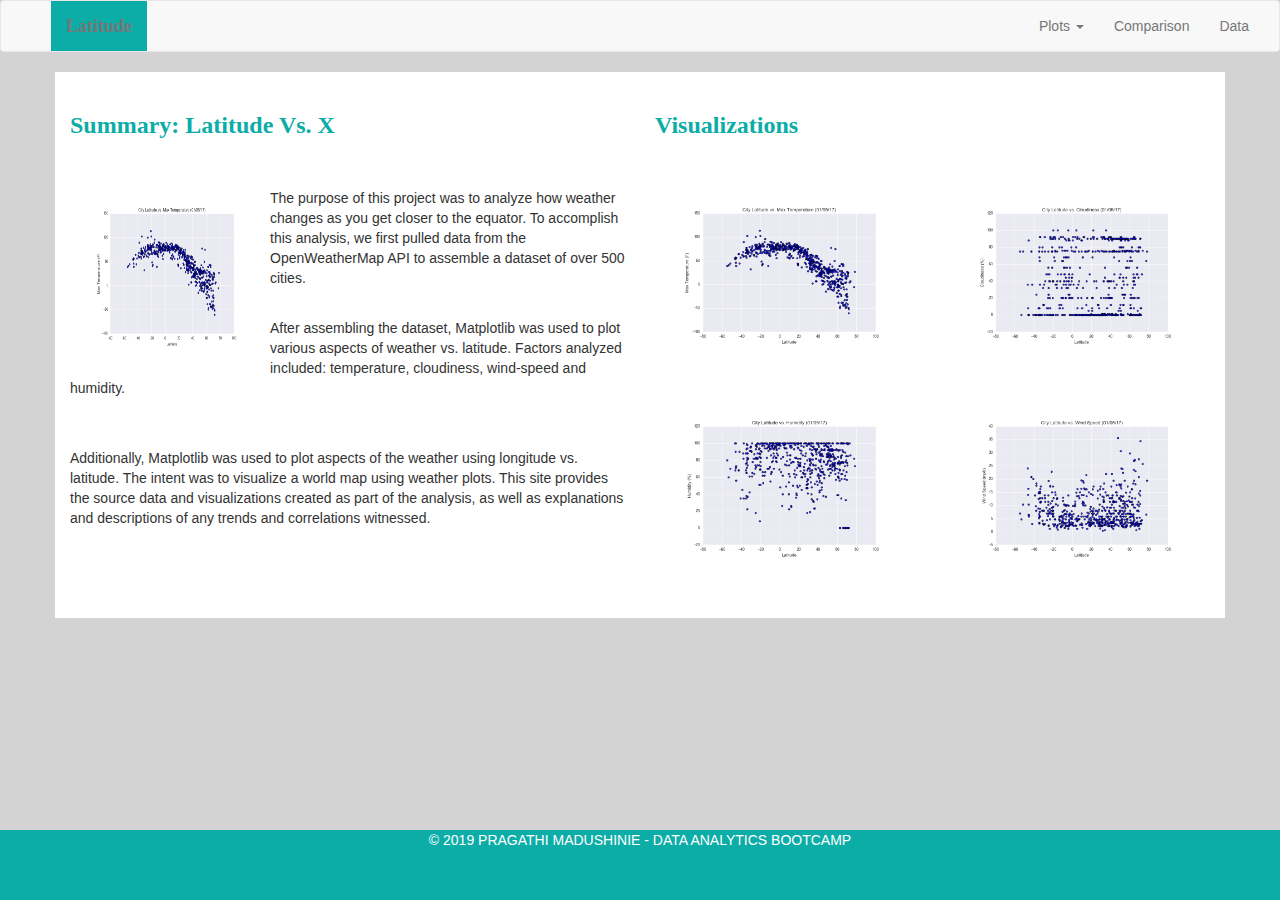
<file: index.html>
<!DOCTYPE html>
<html lang="en">

<head>
  <meta charset="UTF-8">
  <title>Bootstrap Visualization Dashboard</title>
  <link rel="stylesheet" href="https://maxcdn.bootstrapcdn.com/bootstrap/3.3.7/css/bootstrap.min.css">
  <link rel="stylesheet" href="style.css">
</head>

<body>
  <nav class="navbar navbar-default">
    <div class="container-fluid">
      <!-- Brand and toggle get grouped for better mobile display -->
      <div class="navbar-header">
        <button type="button" class="navbar-toggle collapsed" data-toggle="collapse" data-target="#bs-example-navbar-collapse-1" aria-expanded="false">
        <span class="sr-only">Toggle navigation</span>
        <span class="icon-bar"></span>
        <span class="icon-bar"></span>
        <span class="icon-bar"></span>
      </button>
        <a class="navbar-brand" href="index.html">Latitude</a>
      </div>

      <!-- Collect the nav links, forms, and other content for toggling -->
      <div class="collapse navbar-collapse" id="bs-example-navbar-collapse-1">
        <ul class="nav navbar-nav navbar-right">
          <li class="dropdown">
            <a href="#" class="dropdown-toggle" data-toggle="dropdown" role="button" aria-haspopup="true" aria-expanded="false">Plots <span class="caret"></span></a>
            <ul class="dropdown-menu">
              <li><a href="lat_temps.html">Max Temperature</a></li>
              <li><a href="lat_hum.html">Humidity</a></li>
              <li><a href="lat_cloud.html">Cloudiness</a></li>
              <li><a href="lat_wind.html">Wind Speed</a></li>
            </ul>
          </li>
          <li><a href="comparison.html">Comparison</a></li>
          <li><a href="data.html">Data</a></li>
          
        </ul>
      </div>
      <!-- /.navbar-collapse -->
    </div>
    <!-- /.container-fluid -->
  </nav>

  <!-- Creates the Overall Grid -->
  <div class="container">

    <div class="row">

        <div class="col-md-6 pad top"> <br>
          <h3>Summary: Latitude Vs. X</h3> <br>
        </div>

        <div class="col-md-6 pad top"> <br>
          <h3>Visualizations</h3> <br>
        </div>

      </div>

    <div class="row">

        <div class="col-md-6 pad top"> <br>

          <div class="pull-left">
            <img src="assets/images/Fig1.png" alt="Latitude vs. Max Temperature" width="200" height="175">
          </div>

          <div class="text-left">
            <p> The purpose of this project was to analyze how weather changes as you get closer to the
                equator.  To accomplish this analysis, we first pulled data from the OpenWeatherMap
                API to assemble a dataset of over 500 cities. </p> <br>
            <p> After assembling the dataset, Matplotlib was used to plot various aspects of weather
                vs. latitude. Factors analyzed included: temperature, cloudiness, wind-speed and humidity. </p> <br><br>
            <p> Additionally, Matplotlib was used to plot aspects of the weather using longitude
                vs. latitude. The intent was to visualize a world map using weather plots. This site
                provides the source data and visualizations created as part of the analysis,
                as well as explanations and descriptions of any trends and correlations witnessed. </p>
                <br><br><br><br>
          </div>

        </div>

        <div class="col-md-3 pad top"> <br>

          <div class="pull-right">
            <a href="lat_temps.html"><img src="assets/images/Fig1.png" alt="Max Temperature" width="100%" height="100%"></a><br><br><br>
            <a href="lat_wind.html"><img src="assets/images/Fig2.png" alt="Humidity" width="100%" height="100%"></a><br><br><br>
          </div>

       </div>

       <div class="col-md-3 pad top"> <br>

        <div class="pull-right">
          <a href="lat_hum.html"><img src="assets/images/Fig3.png" alt="Cloudiness" width="100%" height="100%"></a><br><br><br>
          <a href="lat_cloud.html"><img src="assets/images/Fig4.png" alt="Wind Speed" width="100%" height="100%"></a><br>
        </div>

      </div>

    </div>



  </body>

  <!-- Start Footer -->
 
        <div class="footer">
          <p>© 2019 PRAGATHI MADUSHINIE - DATA ANALYTICS BOOTCAMP</p>
        </div>

        
    <!-- End Footer -->





  <script src="https://cdnjs.cloudflare.com/ajax/libs/jquery/3.3.1/jquery.min.js"></script>
  <script src="https://cdnjs.cloudflare.com/ajax/libs/twitter-bootstrap/3.3.7/js/bootstrap.min.js"></script>

  </html>
</file>
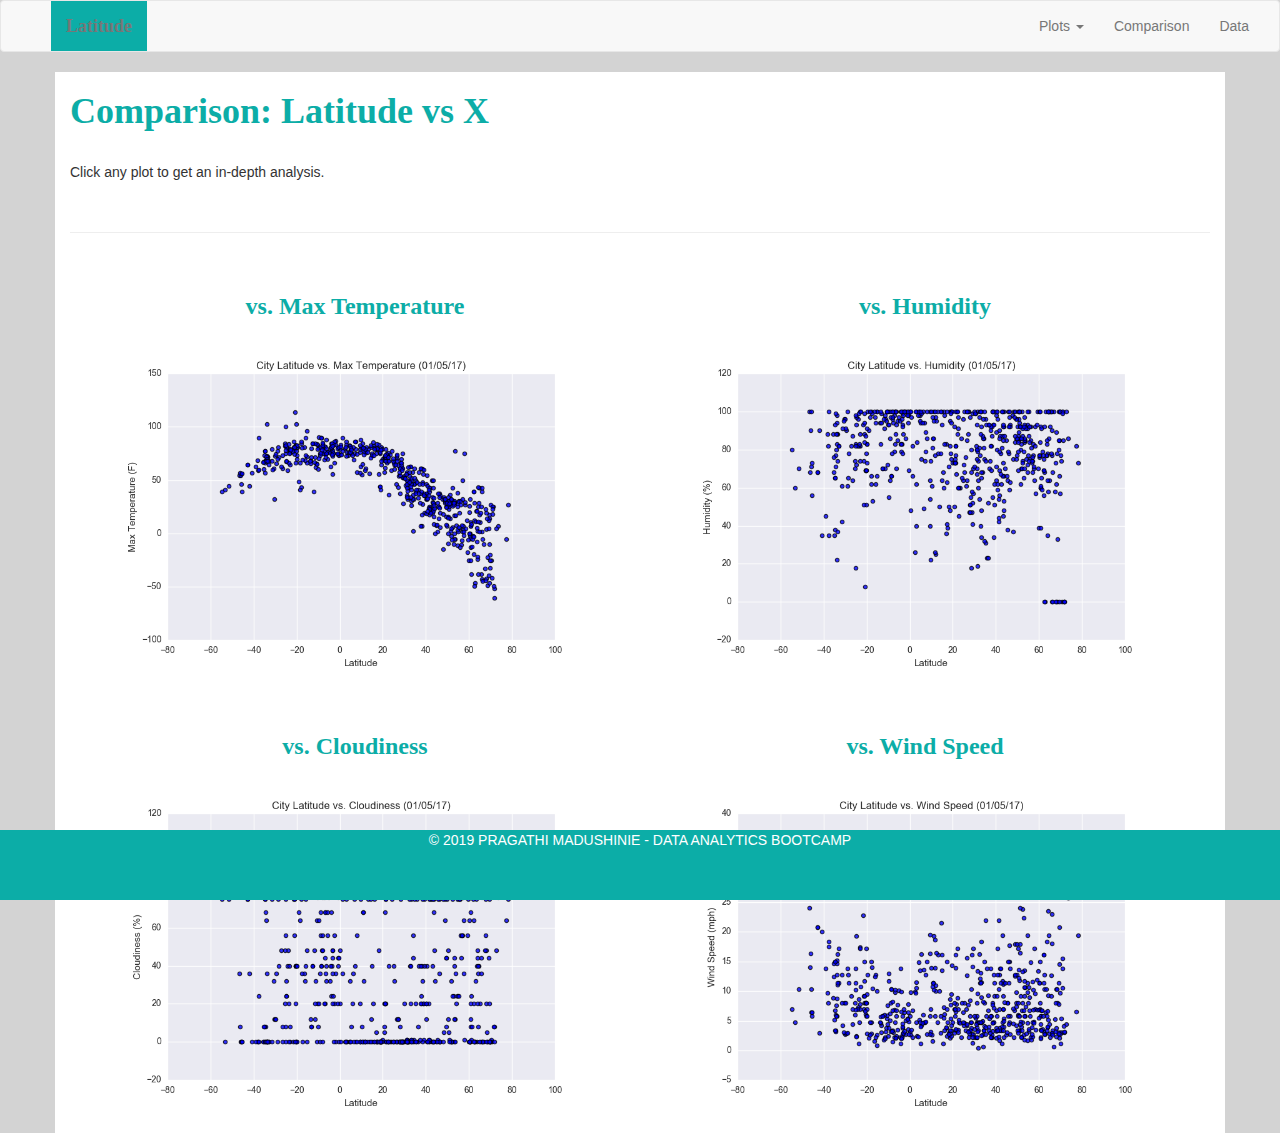
<file: comparison.html>
<!DOCTYPE html>
<html lang="en">

<head>
  <meta charset="UTF-8">
  <title>Bootstrap Visualization Dashboard</title>
  <link rel="stylesheet" href="https://maxcdn.bootstrapcdn.com/bootstrap/3.3.7/css/bootstrap.min.css">
  <link rel="stylesheet" href="style.css">
</head>

<body>
  <nav class="navbar navbar-default">
    <div class="container-fluid">
      <!-- Brand and toggle get grouped for better mobile display -->
      <div class="navbar-header">
        <button type="button" class="navbar-toggle collapsed" data-toggle="collapse" data-target="#bs-example-navbar-collapse-1" aria-expanded="false">
        <span class="sr-only">Toggle navigation</span>
        <span class="icon-bar"></span>
        <span class="icon-bar"></span>
        <span class="icon-bar"></span>
      </button>
        <a class="navbar-brand" href="index.html">Latitude</a>
      </div>

      <!-- Collect the nav links, forms, and other content for toggling -->
      <div class="collapse navbar-collapse" id="bs-example-navbar-collapse-1">
        <ul class="nav navbar-nav navbar-right">
          <li class="dropdown">
            <a href="#" class="dropdown-toggle" data-toggle="dropdown" role="button" aria-haspopup="true" aria-expanded="false">Plots <span class="caret"></span></a>
            <ul class="dropdown-menu">
              <li><a href="lat_temps.html">Max Temperature</a></li>
              <li><a href="lat_hum.html">Humidity</a></li>
              <li><a href="lat_cloud.html">Cloudiness</a></li>
              <li><a href="lat_wind.html">Wind Speed</a></li>
            </ul>
          </li>
          <li><a href="comparison.html">Comparison</a></li>
          <li><a href="data.html">Data</a></li>
         </ul>
      </div>
      <!-- /.navbar-collapse -->
    </div>
    <!-- /.container-fluid -->
  </nav>

  <!-- Creates the Overall Grid -->
  <div class="container">

    <h1>Comparison: Latitude vs X</h1> <br>
    <p>Click any plot to get an in-depth analysis. </p><br>

    <hr>

    <!-- First Row -->
    <div class="row2">

        <div class="col-md-6 pad top"> <br>

          <div class="pull-left">
            <h3>vs. Max Temperature</h3>
            <a target="_blank" href="assets/images/Fig1.png"><img src="assets/images/Fig1.png" alt="Latitude vs. Max Temperature" width="100%" height="100%"></a>
          </div>

        </div>

        <div class="col-md-6 pad top"> <br>

          <div class="pull-left">
            <h3> vs. Humidity</h3>
            <a target="_blank" href="assets/images/Fig2.png"><img src="assets/images/Fig2.png" alt="Latitude vs. Humidity" width="100%" height="100%"></a>
          </div>

        </div>

    </div>

    <div class="row2">

        <div class="col-md-6 pad top"> <br>

          <div class="pull-left">
            <h3>vs. Cloudiness</h3>
            <a target="_blank" href="assets/images/Fig3.png"><img src="assets/images/Fig3.png" alt="Latitude vs. Cloudiness" width="100%" height="100%"></a>
          </div>

        </div>

        <div class="col-md-6 pad top"> <br>

          <div class="pull-left">
            <h3> vs. Wind Speed</h3>
            <a target="_blank" href="assets/images/Fig4.png"><img src="assets/images/Fig4.png" alt="Latitude vs. Wind Speed" width="100%" height="100%"></a>
          </div>

        </div>

  
    </div>

  </body>
   <!-- Start Footer -->
 
   <div class="footer">
        <p>© 2019 PRAGATHI MADUSHINIE - DATA ANALYTICS BOOTCAMP</p>
      </div>

      
  <!-- End Footer -->

  <script src="https://cdnjs.cloudflare.com/ajax/libs/jquery/3.3.1/jquery.min.js"></script>
  <script src="https://cdnjs.cloudflare.com/ajax/libs/twitter-bootstrap/3.3.7/js/bootstrap.min.js"></script>

  </html>
</file>
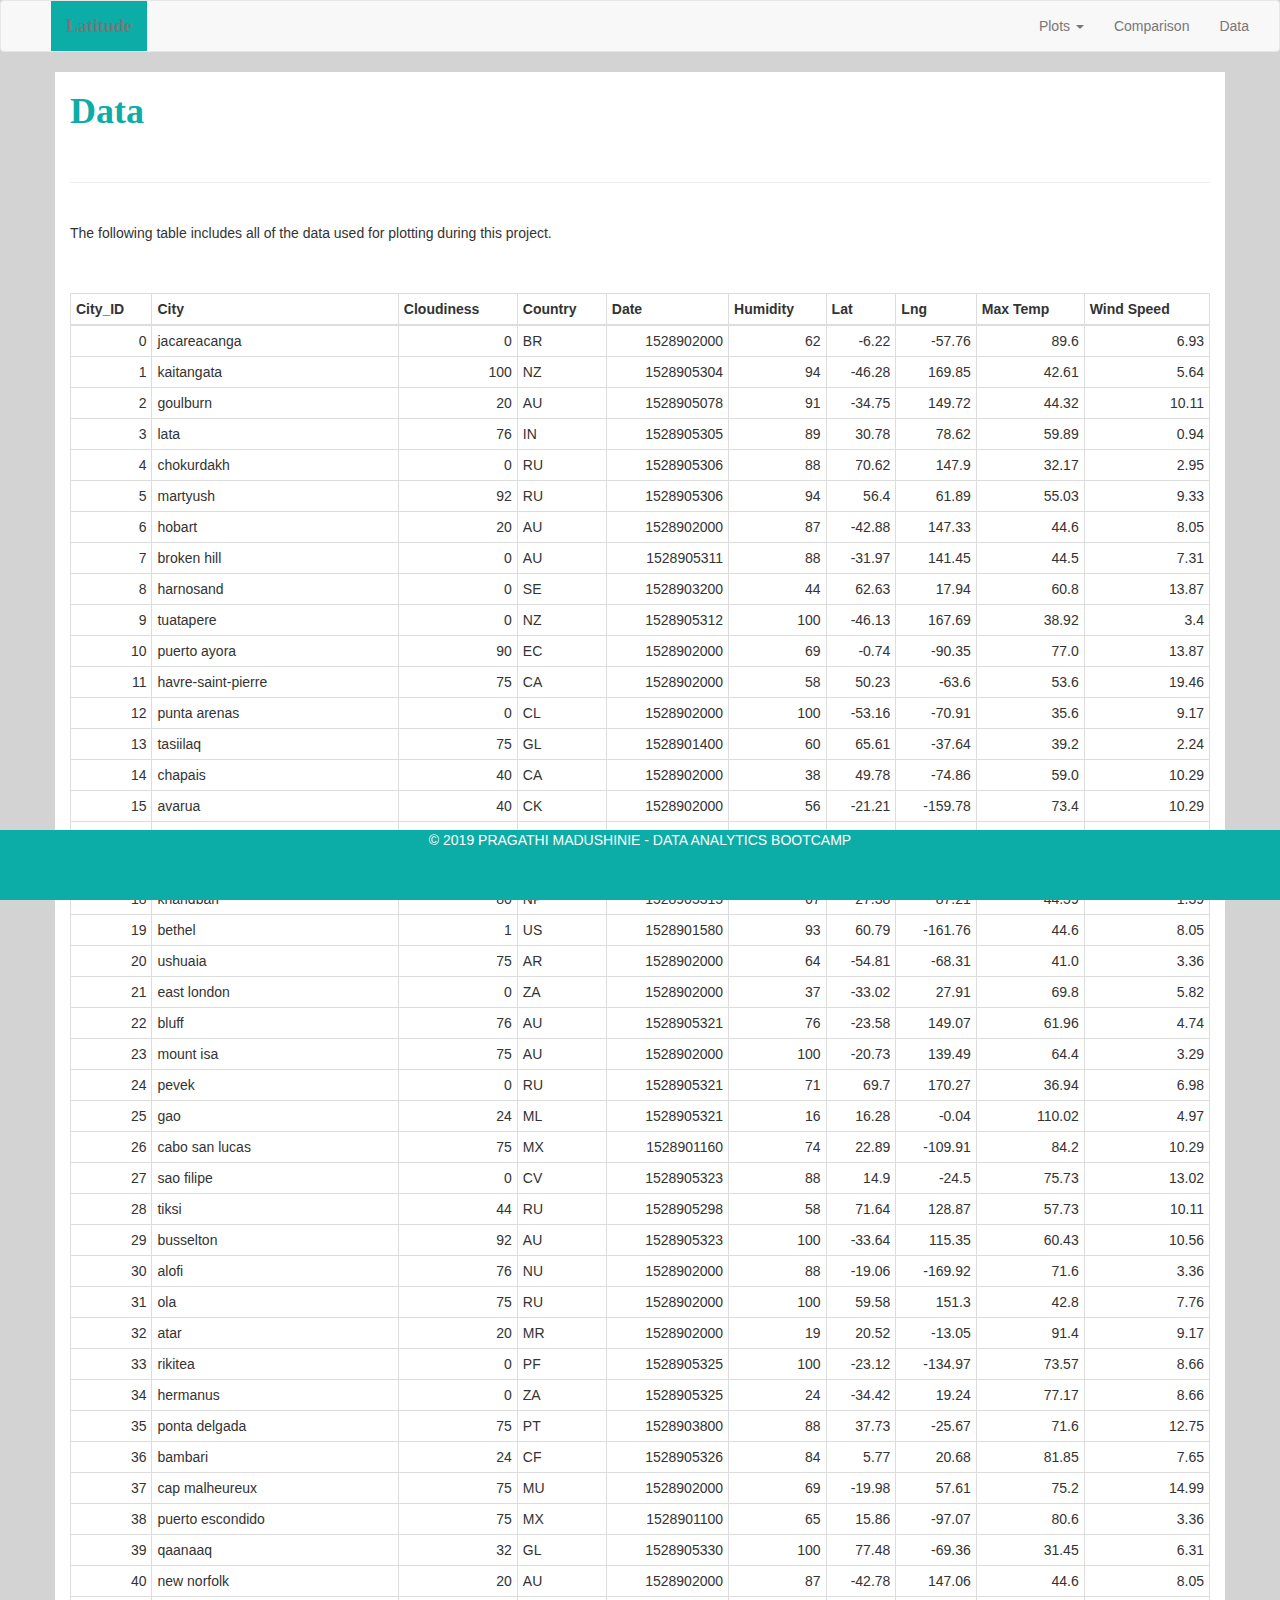
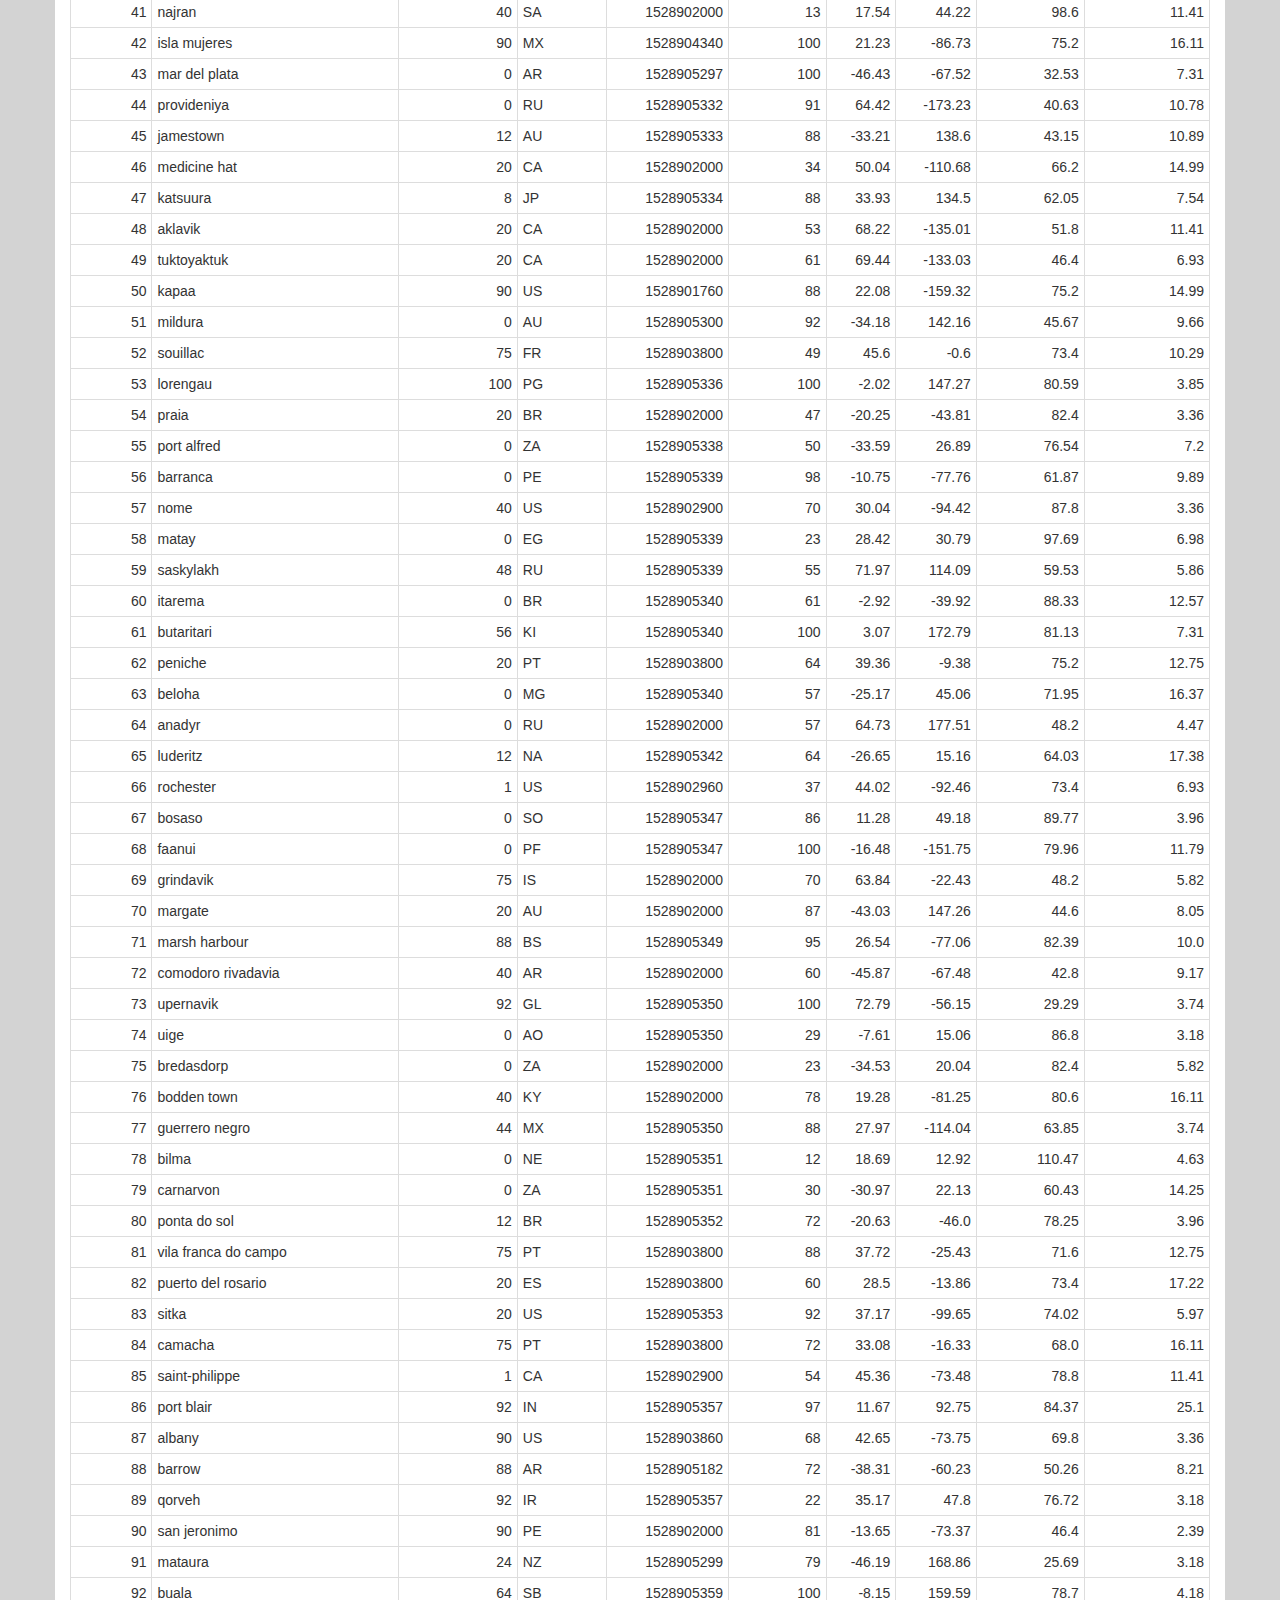
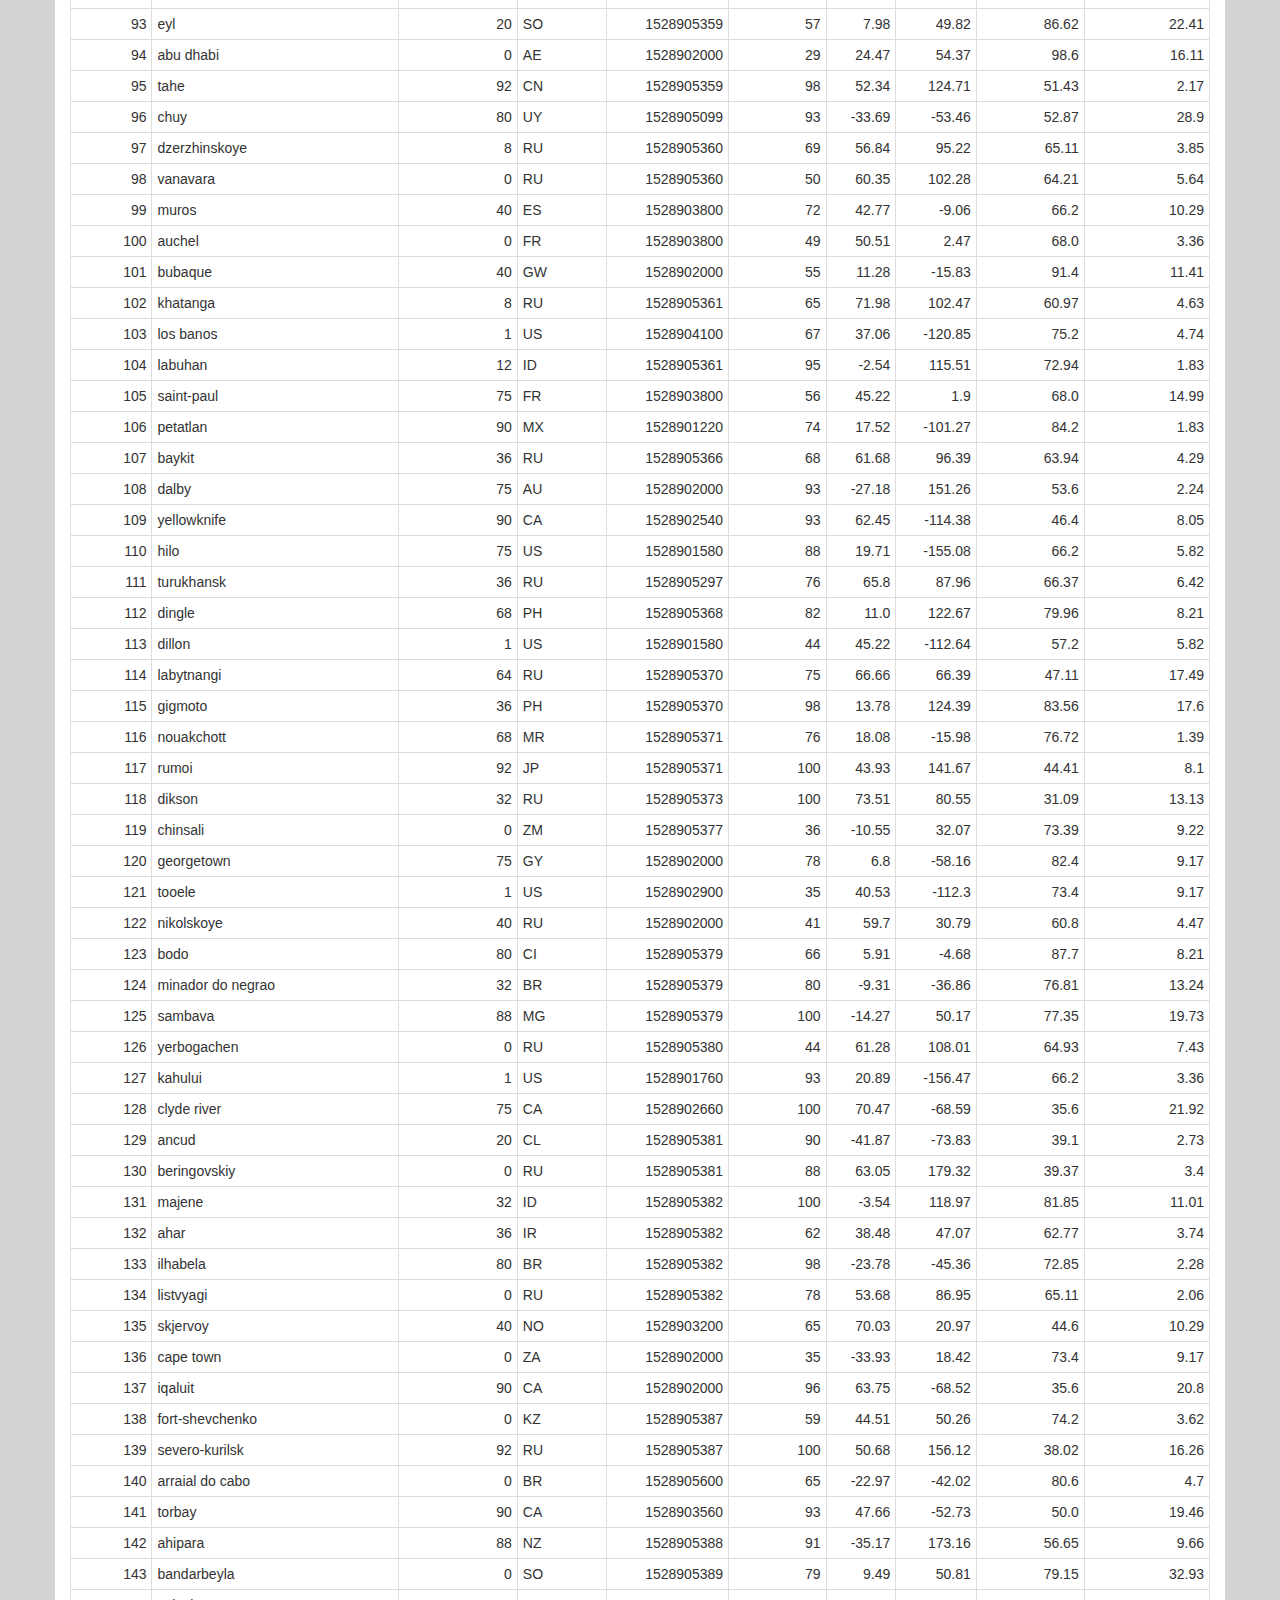
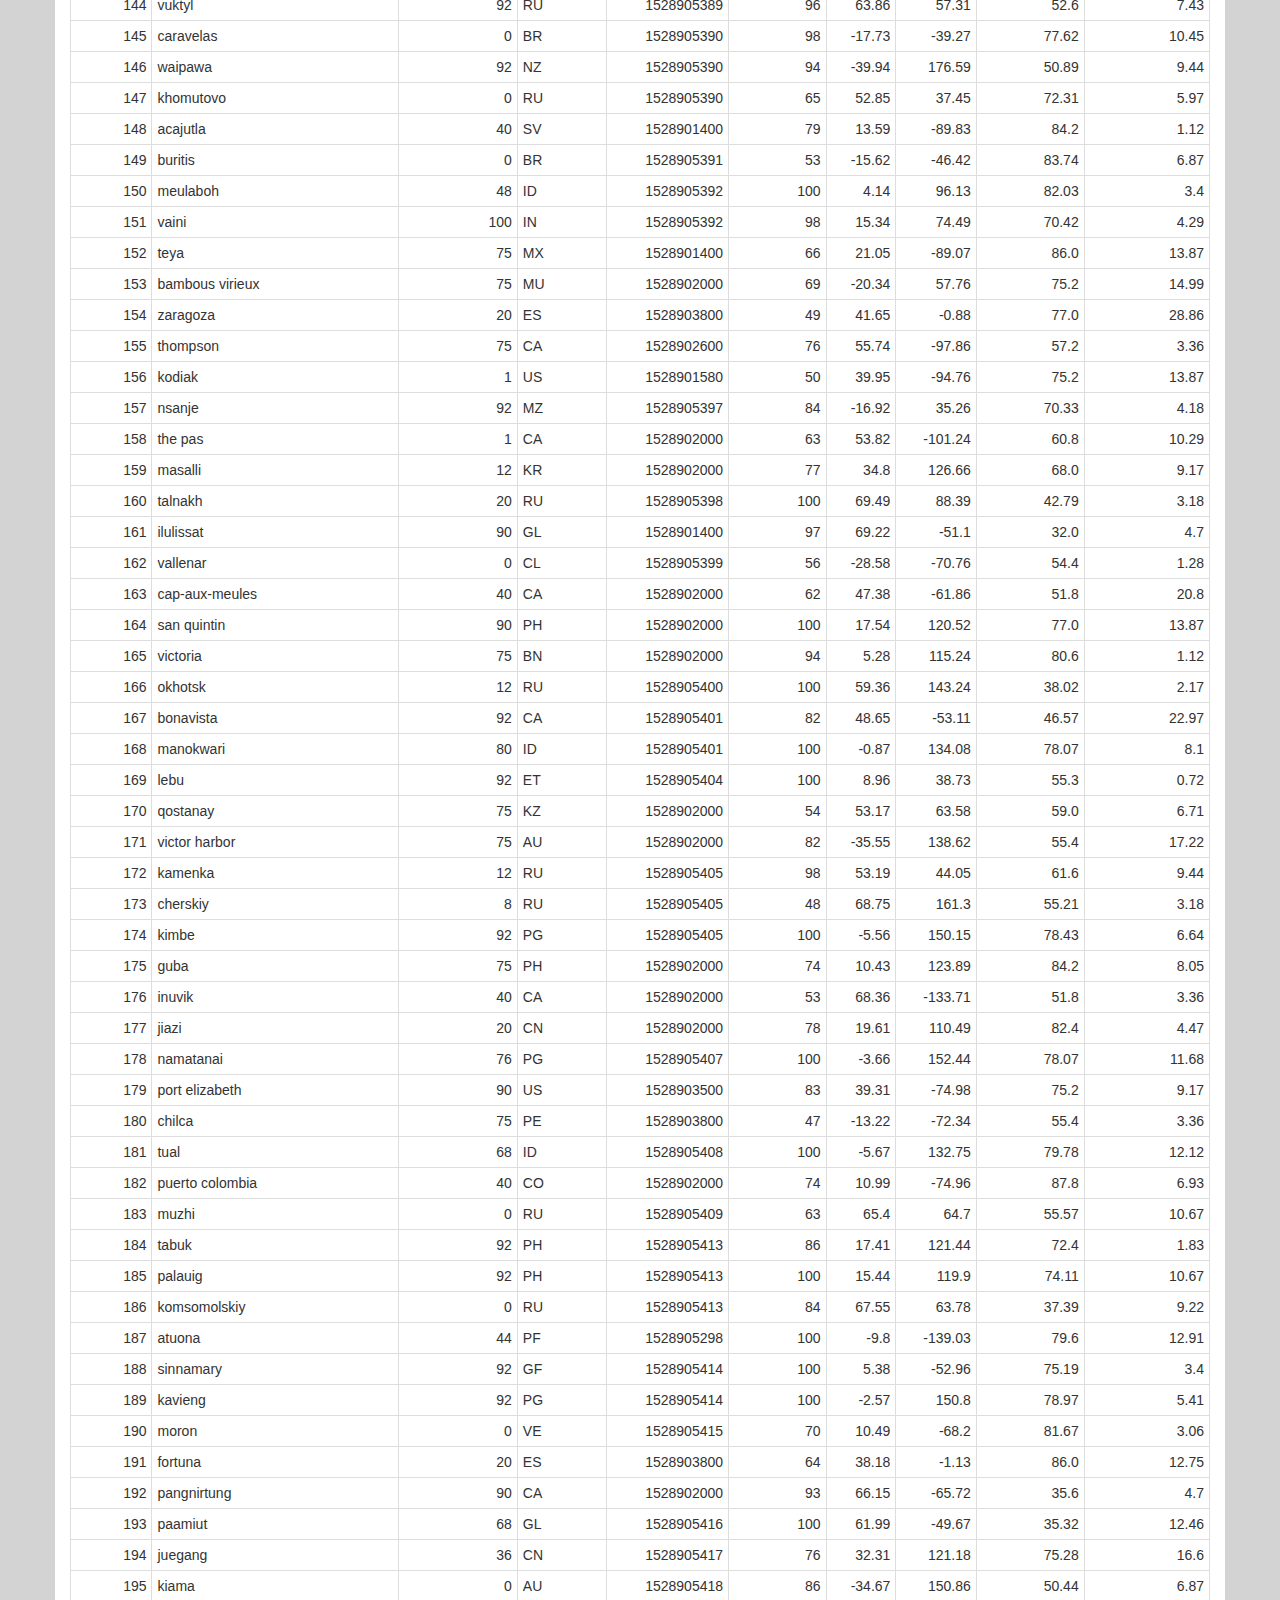
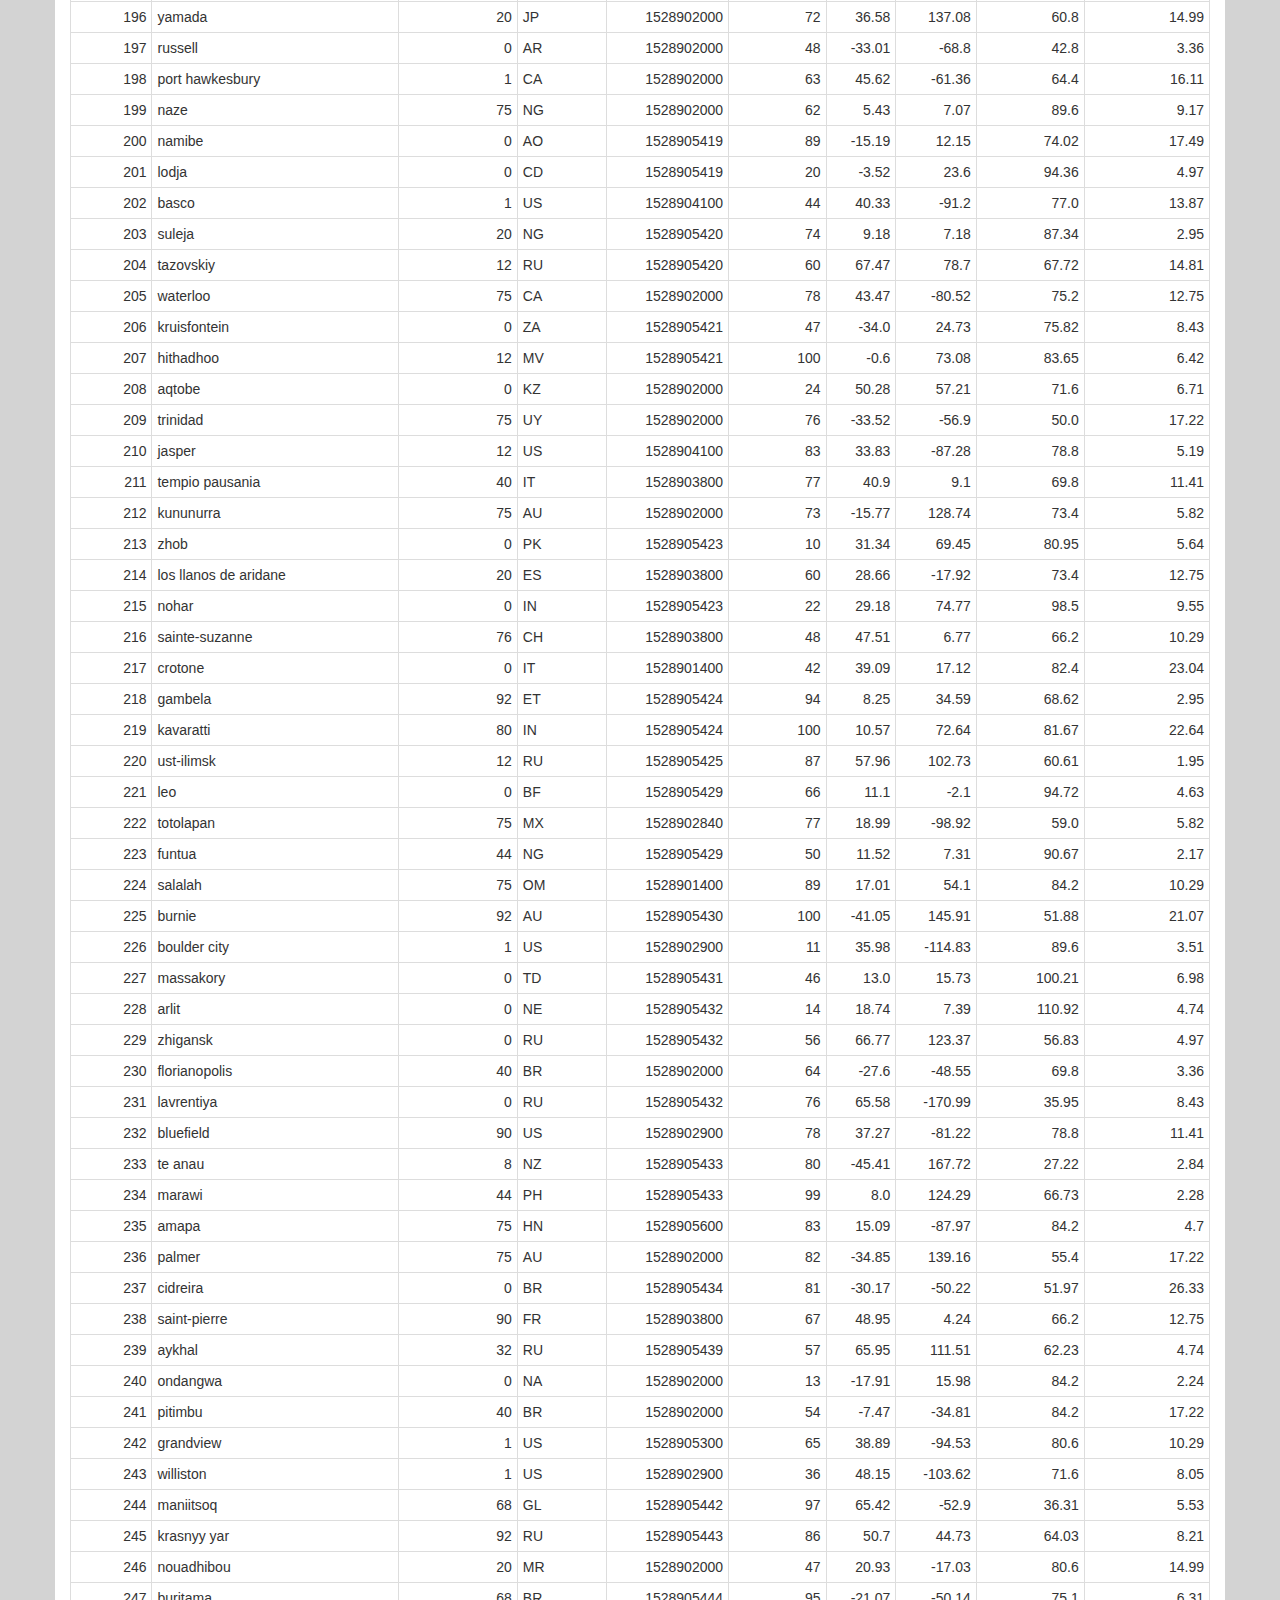
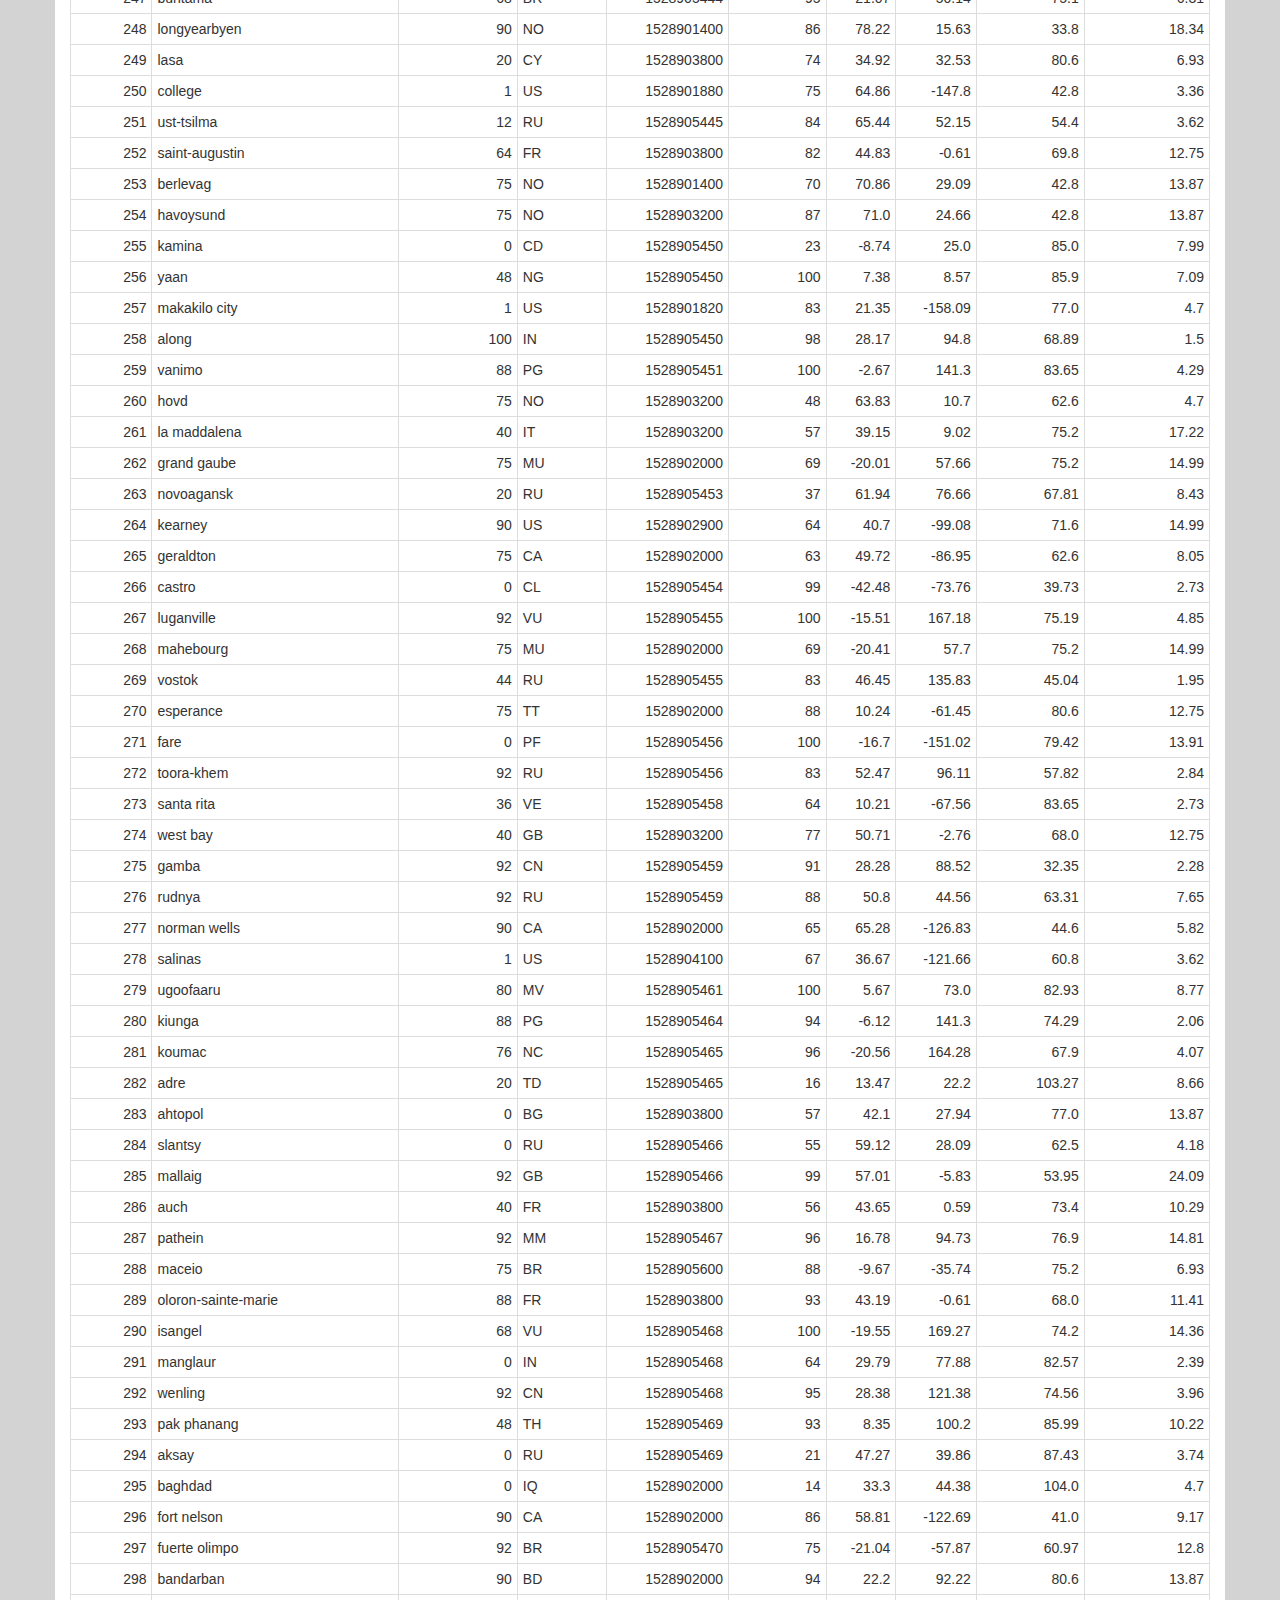
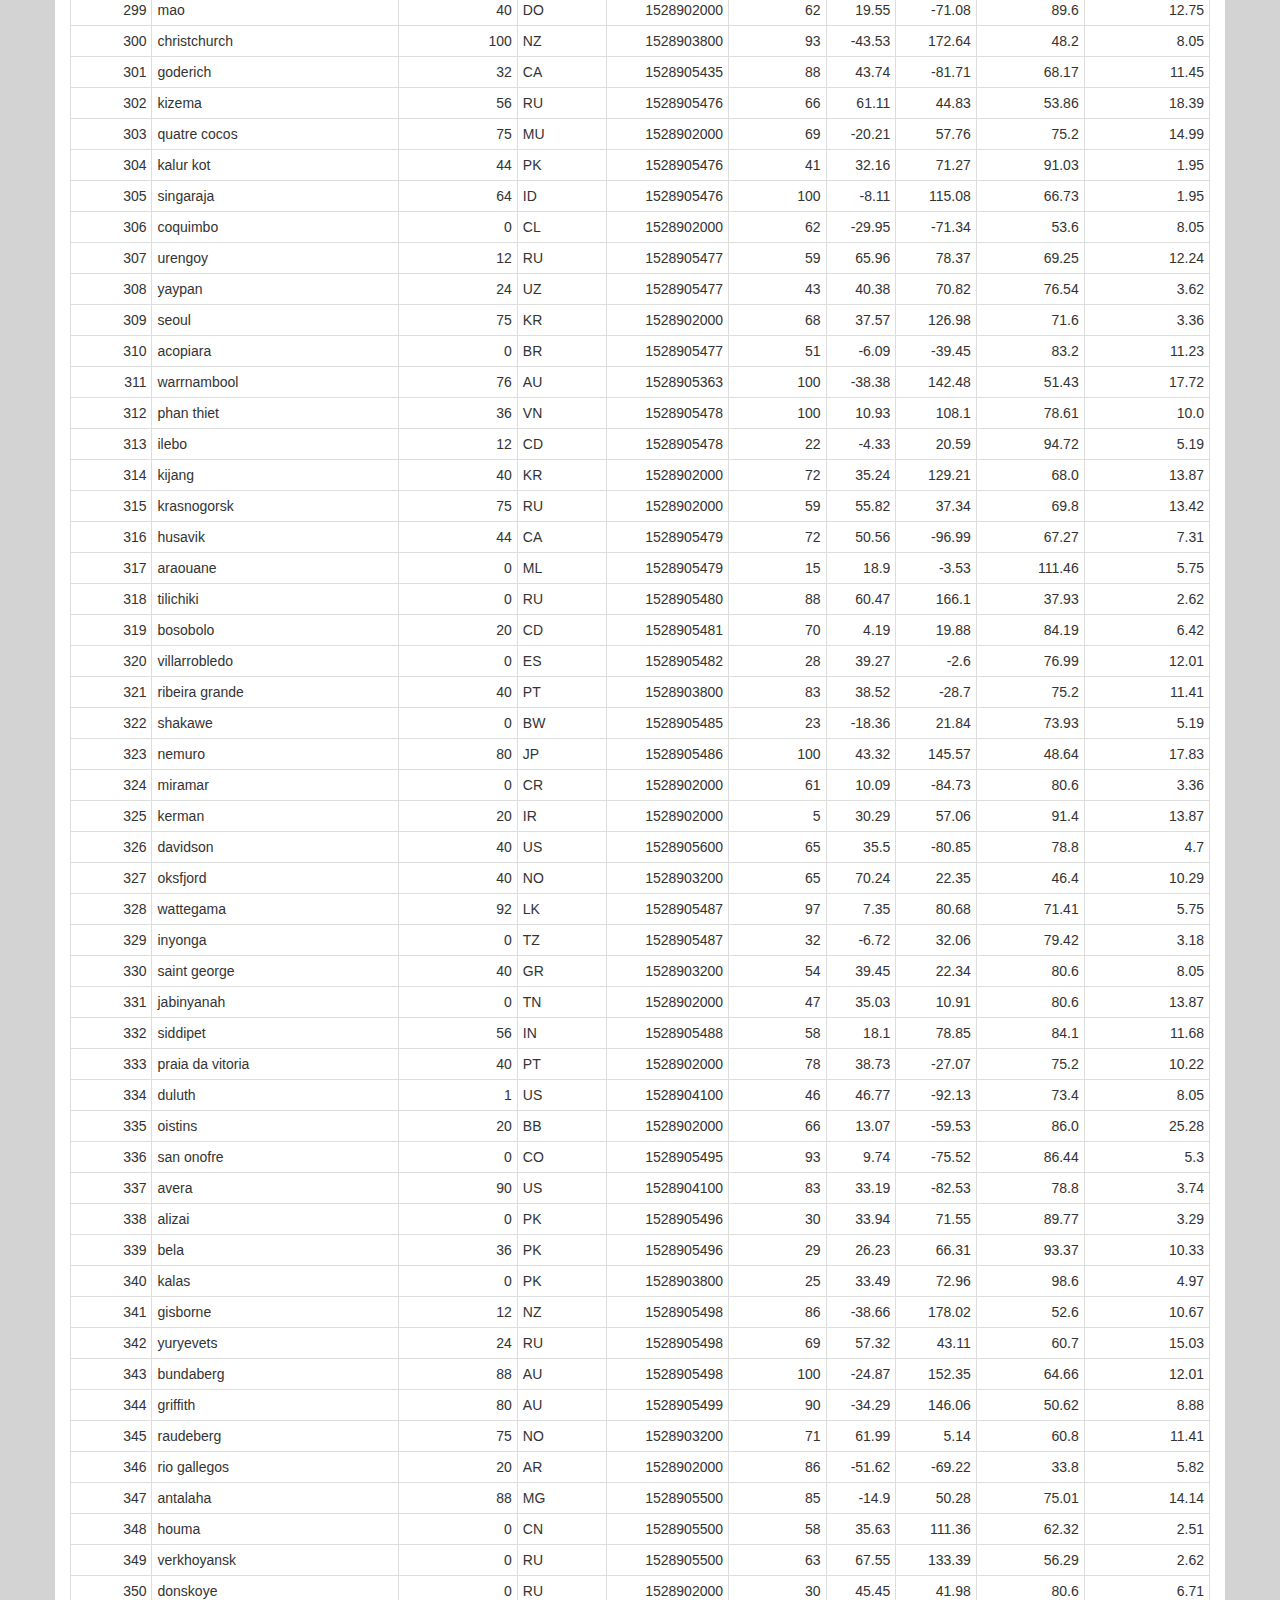
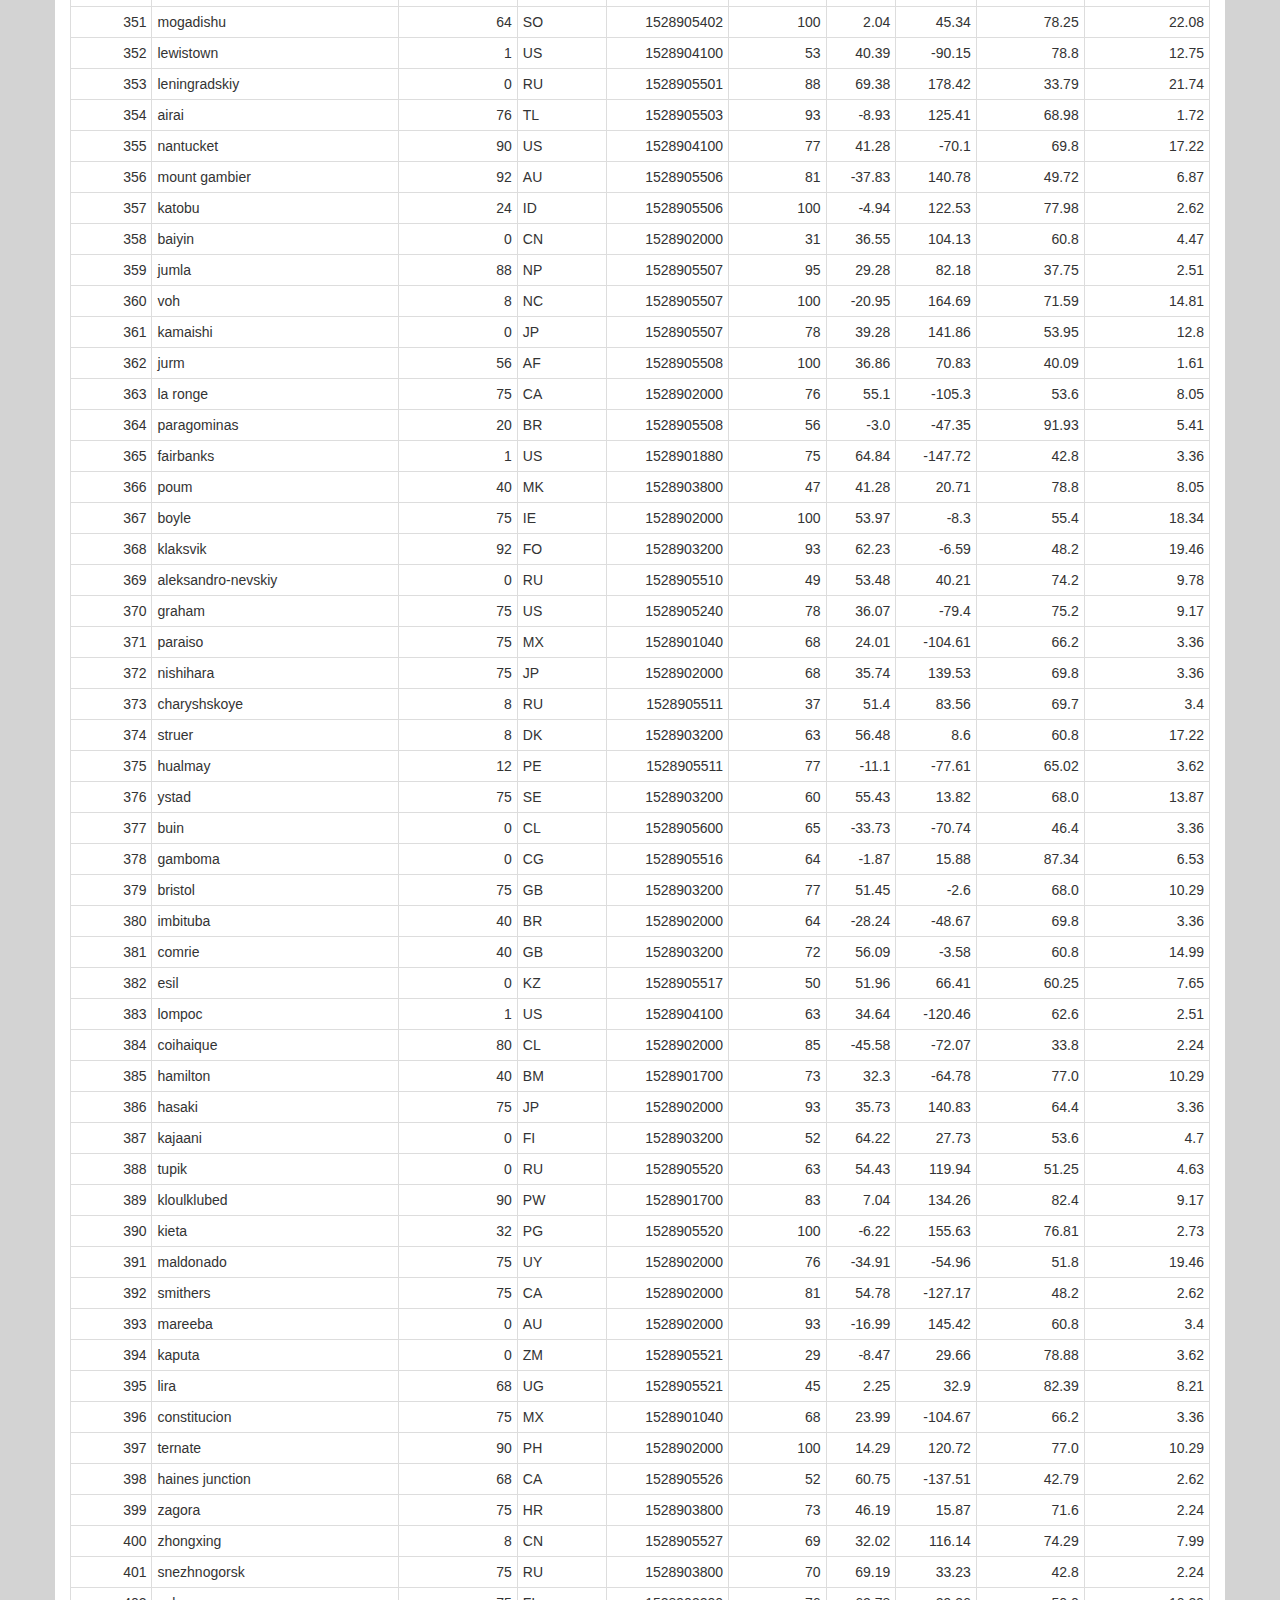
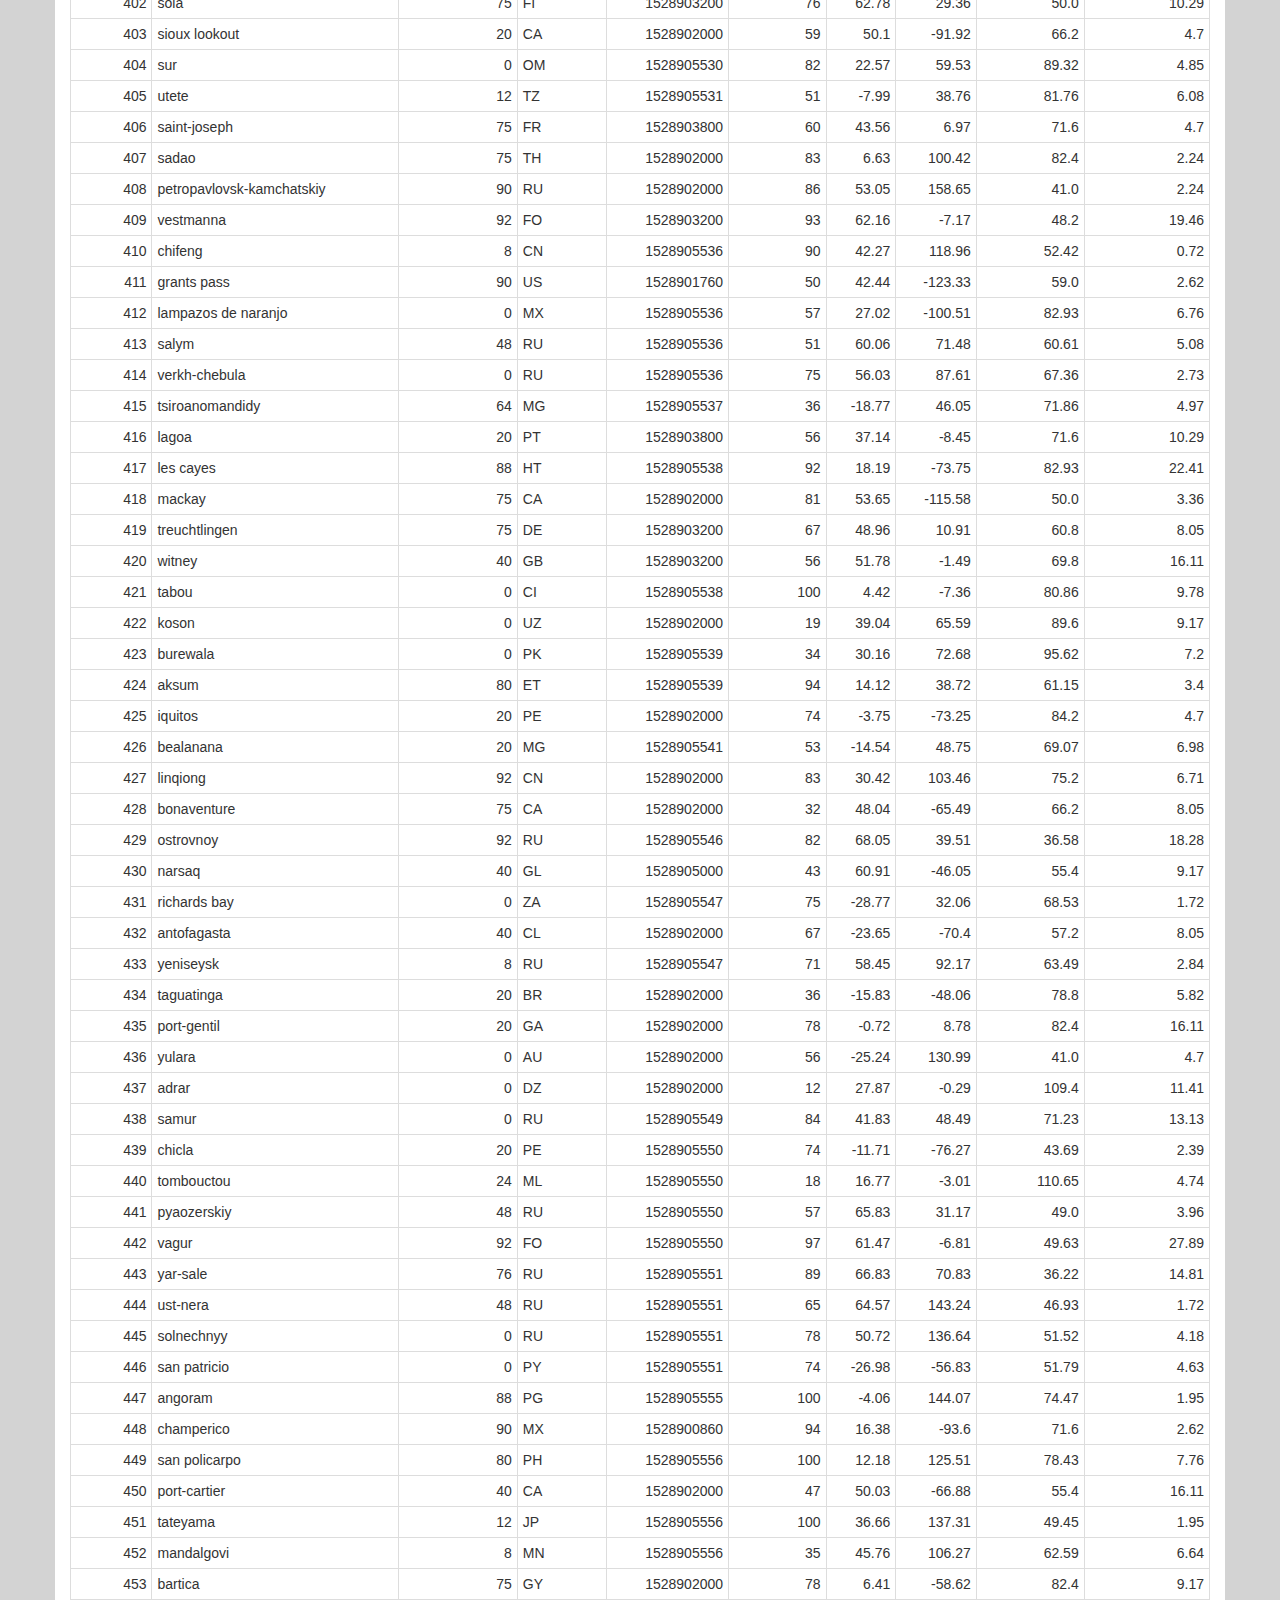
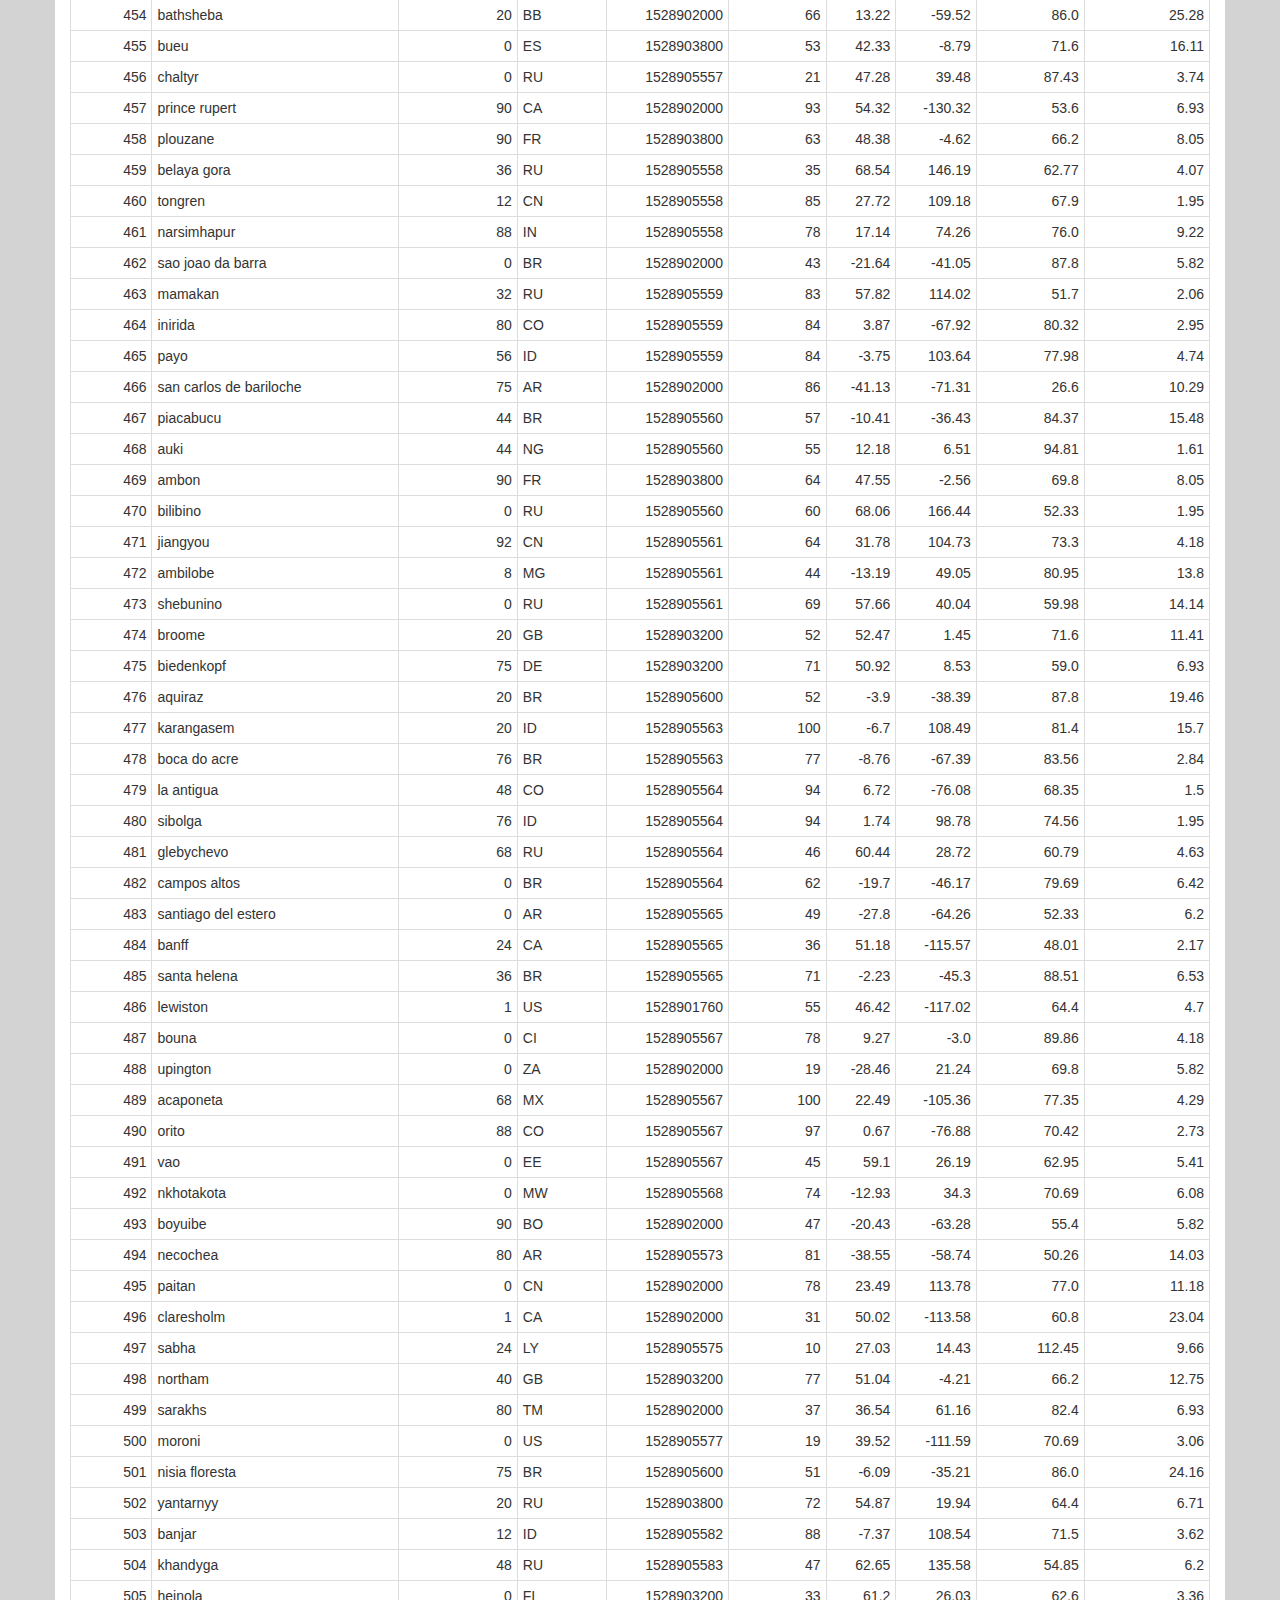
<file: data.html>
<!DOCTYPE html>
<html lang="en">

<head>
  <meta charset="UTF-8">
  <title>Bootstrap Visualization Dashboard</title>
  <link rel="stylesheet" href="https://maxcdn.bootstrapcdn.com/bootstrap/3.3.7/css/bootstrap.min.css">
  <link rel="stylesheet" href="style.css">
</head>

<body>
  <nav class="navbar navbar-default">
    <div class="container-fluid">
      <!-- Brand and toggle get grouped for better mobile display -->
      <div class="navbar-header">
        <button type="button" class="navbar-toggle collapsed" data-toggle="collapse" data-target="#bs-example-navbar-collapse-1" aria-expanded="false">
        <span class="sr-only">Toggle navigation</span>
        <span class="icon-bar"></span>
        <span class="icon-bar"></span>
        <span class="icon-bar"></span>
      </button>
        <a class="navbar-brand" href="index.html">Latitude</a>
      </div>

      <!-- Collect the nav links, forms, and other content for toggling -->
      <div class="collapse navbar-collapse" id="bs-example-navbar-collapse-1">
        <ul class="nav navbar-nav navbar-right">
          <li class="dropdown">
            <a href="#" class="dropdown-toggle" data-toggle="dropdown" role="button" aria-haspopup="true" aria-expanded="false">Plots <span class="caret"></span></a>
            <ul class="dropdown-menu">
              <li><a href="lat_temps.html">Max Temperature</a></li>
              <li><a href="lat_hum.html">Humidity</a></li>
              <li><a href="lat_cloud.html">Cloudiness</a></li>
              <li><a href="lat_wind.html">Wind Speed</a></li>
              
              
            </ul>
          </li>
          <li><a href="comparison.html">Comparison</a></li>
          <li><a href="data.html">Data</a></li>
          
        </ul>
      </div>
      <!-- /.navbar-collapse -->
    </div>
    <!-- /.container-fluid -->
  </nav>

  <!-- Creates the Overall Grid -->
  <div class="container">

    <h1>Data</h1> <br>

    <hr>
    <br>
    <p>The following table includes all of the data used for plotting during this project.</p><br>
    <br>

    <!-- First Row -->
    <div class="row">

      <div class="col-md-12 pad top">

          <div class="pull-center">
            <table class="table table-bordered table-hover table-condensed">
              <thead><tr><th title="Field #1">City_ID</th>
              <th title="Field #2">City</th>
              <th title="Field #3">Cloudiness</th>
              <th title="Field #4">Country</th>
              <th title="Field #5">Date</th>
              <th title="Field #6">Humidity</th>
              <th title="Field #7">Lat</th>
              <th title="Field #8">Lng</th>
              <th title="Field #9">Max Temp</th>
              <th title="Field #10">Wind Speed</th>
              </tr></thead>
              <tbody><tr>
              <td align="right">0</td>
              <td>jacareacanga</td>
              <td align="right">0</td>
              <td>BR</td>
              <td align="right">1528902000</td>
              <td align="right">62</td>
              <td align="right">-6.22</td>
              <td align="right">-57.76</td>
              <td align="right">89.6</td>
              <td align="right">6.93</td>
              </tr>
              <tr>
              <td align="right">1</td>
              <td>kaitangata</td>
              <td align="right">100</td>
              <td>NZ</td>
              <td align="right">1528905304</td>
              <td align="right">94</td>
              <td align="right">-46.28</td>
              <td align="right">169.85</td>
              <td align="right">42.61</td>
              <td align="right">5.64</td>
              </tr>
              <tr>
              <td align="right">2</td>
              <td>goulburn</td>
              <td align="right">20</td>
              <td>AU</td>
              <td align="right">1528905078</td>
              <td align="right">91</td>
              <td align="right">-34.75</td>
              <td align="right">149.72</td>
              <td align="right">44.32</td>
              <td align="right">10.11</td>
              </tr>
              <tr>
              <td align="right">3</td>
              <td>lata</td>
              <td align="right">76</td>
              <td>IN</td>
              <td align="right">1528905305</td>
              <td align="right">89</td>
              <td align="right">30.78</td>
              <td align="right">78.62</td>
              <td align="right">59.89</td>
              <td align="right">0.94</td>
              </tr>
              <tr>
              <td align="right">4</td>
              <td>chokurdakh</td>
              <td align="right">0</td>
              <td>RU</td>
              <td align="right">1528905306</td>
              <td align="right">88</td>
              <td align="right">70.62</td>
              <td align="right">147.9</td>
              <td align="right">32.17</td>
              <td align="right">2.95</td>
              </tr>
              <tr>
              <td align="right">5</td>
              <td>martyush</td>
              <td align="right">92</td>
              <td>RU</td>
              <td align="right">1528905306</td>
              <td align="right">94</td>
              <td align="right">56.4</td>
              <td align="right">61.89</td>
              <td align="right">55.03</td>
              <td align="right">9.33</td>
              </tr>
              <tr>
              <td align="right">6</td>
              <td>hobart</td>
              <td align="right">20</td>
              <td>AU</td>
              <td align="right">1528902000</td>
              <td align="right">87</td>
              <td align="right">-42.88</td>
              <td align="right">147.33</td>
              <td align="right">44.6</td>
              <td align="right">8.05</td>
              </tr>
              <tr>
              <td align="right">7</td>
              <td>broken hill</td>
              <td align="right">0</td>
              <td>AU</td>
              <td align="right">1528905311</td>
              <td align="right">88</td>
              <td align="right">-31.97</td>
              <td align="right">141.45</td>
              <td align="right">44.5</td>
              <td align="right">7.31</td>
              </tr>
              <tr>
              <td align="right">8</td>
              <td>harnosand</td>
              <td align="right">0</td>
              <td>SE</td>
              <td align="right">1528903200</td>
              <td align="right">44</td>
              <td align="right">62.63</td>
              <td align="right">17.94</td>
              <td align="right">60.8</td>
              <td align="right">13.87</td>
              </tr>
              <tr>
              <td align="right">9</td>
              <td>tuatapere</td>
              <td align="right">0</td>
              <td>NZ</td>
              <td align="right">1528905312</td>
              <td align="right">100</td>
              <td align="right">-46.13</td>
              <td align="right">167.69</td>
              <td align="right">38.92</td>
              <td align="right">3.4</td>
              </tr>
              <tr>
              <td align="right">10</td>
              <td>puerto ayora</td>
              <td align="right">90</td>
              <td>EC</td>
              <td align="right">1528902000</td>
              <td align="right">69</td>
              <td align="right">-0.74</td>
              <td align="right">-90.35</td>
              <td align="right">77.0</td>
              <td align="right">13.87</td>
              </tr>
              <tr>
              <td align="right">11</td>
              <td>havre-saint-pierre</td>
              <td align="right">75</td>
              <td>CA</td>
              <td align="right">1528902000</td>
              <td align="right">58</td>
              <td align="right">50.23</td>
              <td align="right">-63.6</td>
              <td align="right">53.6</td>
              <td align="right">19.46</td>
              </tr>
              <tr>
              <td align="right">12</td>
              <td>punta arenas</td>
              <td align="right">0</td>
              <td>CL</td>
              <td align="right">1528902000</td>
              <td align="right">100</td>
              <td align="right">-53.16</td>
              <td align="right">-70.91</td>
              <td align="right">35.6</td>
              <td align="right">9.17</td>
              </tr>
              <tr>
              <td align="right">13</td>
              <td>tasiilaq</td>
              <td align="right">75</td>
              <td>GL</td>
              <td align="right">1528901400</td>
              <td align="right">60</td>
              <td align="right">65.61</td>
              <td align="right">-37.64</td>
              <td align="right">39.2</td>
              <td align="right">2.24</td>
              </tr>
              <tr>
              <td align="right">14</td>
              <td>chapais</td>
              <td align="right">40</td>
              <td>CA</td>
              <td align="right">1528902000</td>
              <td align="right">38</td>
              <td align="right">49.78</td>
              <td align="right">-74.86</td>
              <td align="right">59.0</td>
              <td align="right">10.29</td>
              </tr>
              <tr>
              <td align="right">15</td>
              <td>avarua</td>
              <td align="right">40</td>
              <td>CK</td>
              <td align="right">1528902000</td>
              <td align="right">56</td>
              <td align="right">-21.21</td>
              <td align="right">-159.78</td>
              <td align="right">73.4</td>
              <td align="right">10.29</td>
              </tr>
              <tr>
              <td align="right">16</td>
              <td>hofn</td>
              <td align="right">75</td>
              <td>IS</td>
              <td align="right">1528902000</td>
              <td align="right">87</td>
              <td align="right">64.25</td>
              <td align="right">-15.21</td>
              <td align="right">51.8</td>
              <td align="right">8.05</td>
              </tr>
              <tr>
              <td align="right">17</td>
              <td>yukamenskoye</td>
              <td align="right">92</td>
              <td>RU</td>
              <td align="right">1528905315</td>
              <td align="right">98</td>
              <td align="right">57.89</td>
              <td align="right">52.24</td>
              <td align="right">56.65</td>
              <td align="right">10.22</td>
              </tr>
              <tr>
              <td align="right">18</td>
              <td>khandbari</td>
              <td align="right">80</td>
              <td>NP</td>
              <td align="right">1528905315</td>
              <td align="right">67</td>
              <td align="right">27.38</td>
              <td align="right">87.21</td>
              <td align="right">44.59</td>
              <td align="right">1.39</td>
              </tr>
              <tr>
              <td align="right">19</td>
              <td>bethel</td>
              <td align="right">1</td>
              <td>US</td>
              <td align="right">1528901580</td>
              <td align="right">93</td>
              <td align="right">60.79</td>
              <td align="right">-161.76</td>
              <td align="right">44.6</td>
              <td align="right">8.05</td>
              </tr>
              <tr>
              <td align="right">20</td>
              <td>ushuaia</td>
              <td align="right">75</td>
              <td>AR</td>
              <td align="right">1528902000</td>
              <td align="right">64</td>
              <td align="right">-54.81</td>
              <td align="right">-68.31</td>
              <td align="right">41.0</td>
              <td align="right">3.36</td>
              </tr>
              <tr>
              <td align="right">21</td>
              <td>east london</td>
              <td align="right">0</td>
              <td>ZA</td>
              <td align="right">1528902000</td>
              <td align="right">37</td>
              <td align="right">-33.02</td>
              <td align="right">27.91</td>
              <td align="right">69.8</td>
              <td align="right">5.82</td>
              </tr>
              <tr>
              <td align="right">22</td>
              <td>bluff</td>
              <td align="right">76</td>
              <td>AU</td>
              <td align="right">1528905321</td>
              <td align="right">76</td>
              <td align="right">-23.58</td>
              <td align="right">149.07</td>
              <td align="right">61.96</td>
              <td align="right">4.74</td>
              </tr>
              <tr>
              <td align="right">23</td>
              <td>mount isa</td>
              <td align="right">75</td>
              <td>AU</td>
              <td align="right">1528902000</td>
              <td align="right">100</td>
              <td align="right">-20.73</td>
              <td align="right">139.49</td>
              <td align="right">64.4</td>
              <td align="right">3.29</td>
              </tr>
              <tr>
              <td align="right">24</td>
              <td>pevek</td>
              <td align="right">0</td>
              <td>RU</td>
              <td align="right">1528905321</td>
              <td align="right">71</td>
              <td align="right">69.7</td>
              <td align="right">170.27</td>
              <td align="right">36.94</td>
              <td align="right">6.98</td>
              </tr>
              <tr>
              <td align="right">25</td>
              <td>gao</td>
              <td align="right">24</td>
              <td>ML</td>
              <td align="right">1528905321</td>
              <td align="right">16</td>
              <td align="right">16.28</td>
              <td align="right">-0.04</td>
              <td align="right">110.02</td>
              <td align="right">4.97</td>
              </tr>
              <tr>
              <td align="right">26</td>
              <td>cabo san lucas</td>
              <td align="right">75</td>
              <td>MX</td>
              <td align="right">1528901160</td>
              <td align="right">74</td>
              <td align="right">22.89</td>
              <td align="right">-109.91</td>
              <td align="right">84.2</td>
              <td align="right">10.29</td>
              </tr>
              <tr>
              <td align="right">27</td>
              <td>sao filipe</td>
              <td align="right">0</td>
              <td>CV</td>
              <td align="right">1528905323</td>
              <td align="right">88</td>
              <td align="right">14.9</td>
              <td align="right">-24.5</td>
              <td align="right">75.73</td>
              <td align="right">13.02</td>
              </tr>
              <tr>
              <td align="right">28</td>
              <td>tiksi</td>
              <td align="right">44</td>
              <td>RU</td>
              <td align="right">1528905298</td>
              <td align="right">58</td>
              <td align="right">71.64</td>
              <td align="right">128.87</td>
              <td align="right">57.73</td>
              <td align="right">10.11</td>
              </tr>
              <tr>
              <td align="right">29</td>
              <td>busselton</td>
              <td align="right">92</td>
              <td>AU</td>
              <td align="right">1528905323</td>
              <td align="right">100</td>
              <td align="right">-33.64</td>
              <td align="right">115.35</td>
              <td align="right">60.43</td>
              <td align="right">10.56</td>
              </tr>
              <tr>
              <td align="right">30</td>
              <td>alofi</td>
              <td align="right">76</td>
              <td>NU</td>
              <td align="right">1528902000</td>
              <td align="right">88</td>
              <td align="right">-19.06</td>
              <td align="right">-169.92</td>
              <td align="right">71.6</td>
              <td align="right">3.36</td>
              </tr>
              <tr>
              <td align="right">31</td>
              <td>ola</td>
              <td align="right">75</td>
              <td>RU</td>
              <td align="right">1528902000</td>
              <td align="right">100</td>
              <td align="right">59.58</td>
              <td align="right">151.3</td>
              <td align="right">42.8</td>
              <td align="right">7.76</td>
              </tr>
              <tr>
              <td align="right">32</td>
              <td>atar</td>
              <td align="right">20</td>
              <td>MR</td>
              <td align="right">1528902000</td>
              <td align="right">19</td>
              <td align="right">20.52</td>
              <td align="right">-13.05</td>
              <td align="right">91.4</td>
              <td align="right">9.17</td>
              </tr>
              <tr>
              <td align="right">33</td>
              <td>rikitea</td>
              <td align="right">0</td>
              <td>PF</td>
              <td align="right">1528905325</td>
              <td align="right">100</td>
              <td align="right">-23.12</td>
              <td align="right">-134.97</td>
              <td align="right">73.57</td>
              <td align="right">8.66</td>
              </tr>
              <tr>
              <td align="right">34</td>
              <td>hermanus</td>
              <td align="right">0</td>
              <td>ZA</td>
              <td align="right">1528905325</td>
              <td align="right">24</td>
              <td align="right">-34.42</td>
              <td align="right">19.24</td>
              <td align="right">77.17</td>
              <td align="right">8.66</td>
              </tr>
              <tr>
              <td align="right">35</td>
              <td>ponta delgada</td>
              <td align="right">75</td>
              <td>PT</td>
              <td align="right">1528903800</td>
              <td align="right">88</td>
              <td align="right">37.73</td>
              <td align="right">-25.67</td>
              <td align="right">71.6</td>
              <td align="right">12.75</td>
              </tr>
              <tr>
              <td align="right">36</td>
              <td>bambari</td>
              <td align="right">24</td>
              <td>CF</td>
              <td align="right">1528905326</td>
              <td align="right">84</td>
              <td align="right">5.77</td>
              <td align="right">20.68</td>
              <td align="right">81.85</td>
              <td align="right">7.65</td>
              </tr>
              <tr>
              <td align="right">37</td>
              <td>cap malheureux</td>
              <td align="right">75</td>
              <td>MU</td>
              <td align="right">1528902000</td>
              <td align="right">69</td>
              <td align="right">-19.98</td>
              <td align="right">57.61</td>
              <td align="right">75.2</td>
              <td align="right">14.99</td>
              </tr>
              <tr>
              <td align="right">38</td>
              <td>puerto escondido</td>
              <td align="right">75</td>
              <td>MX</td>
              <td align="right">1528901100</td>
              <td align="right">65</td>
              <td align="right">15.86</td>
              <td align="right">-97.07</td>
              <td align="right">80.6</td>
              <td align="right">3.36</td>
              </tr>
              <tr>
              <td align="right">39</td>
              <td>qaanaaq</td>
              <td align="right">32</td>
              <td>GL</td>
              <td align="right">1528905330</td>
              <td align="right">100</td>
              <td align="right">77.48</td>
              <td align="right">-69.36</td>
              <td align="right">31.45</td>
              <td align="right">6.31</td>
              </tr>
              <tr>
              <td align="right">40</td>
              <td>new norfolk</td>
              <td align="right">20</td>
              <td>AU</td>
              <td align="right">1528902000</td>
              <td align="right">87</td>
              <td align="right">-42.78</td>
              <td align="right">147.06</td>
              <td align="right">44.6</td>
              <td align="right">8.05</td>
              </tr>
              <tr>
              <td align="right">41</td>
              <td>najran</td>
              <td align="right">40</td>
              <td>SA</td>
              <td align="right">1528902000</td>
              <td align="right">13</td>
              <td align="right">17.54</td>
              <td align="right">44.22</td>
              <td align="right">98.6</td>
              <td align="right">11.41</td>
              </tr>
              <tr>
              <td align="right">42</td>
              <td>isla mujeres</td>
              <td align="right">90</td>
              <td>MX</td>
              <td align="right">1528904340</td>
              <td align="right">100</td>
              <td align="right">21.23</td>
              <td align="right">-86.73</td>
              <td align="right">75.2</td>
              <td align="right">16.11</td>
              </tr>
              <tr>
              <td align="right">43</td>
              <td>mar del plata</td>
              <td align="right">0</td>
              <td>AR</td>
              <td align="right">1528905297</td>
              <td align="right">100</td>
              <td align="right">-46.43</td>
              <td align="right">-67.52</td>
              <td align="right">32.53</td>
              <td align="right">7.31</td>
              </tr>
              <tr>
              <td align="right">44</td>
              <td>provideniya</td>
              <td align="right">0</td>
              <td>RU</td>
              <td align="right">1528905332</td>
              <td align="right">91</td>
              <td align="right">64.42</td>
              <td align="right">-173.23</td>
              <td align="right">40.63</td>
              <td align="right">10.78</td>
              </tr>
              <tr>
              <td align="right">45</td>
              <td>jamestown</td>
              <td align="right">12</td>
              <td>AU</td>
              <td align="right">1528905333</td>
              <td align="right">88</td>
              <td align="right">-33.21</td>
              <td align="right">138.6</td>
              <td align="right">43.15</td>
              <td align="right">10.89</td>
              </tr>
              <tr>
              <td align="right">46</td>
              <td>medicine hat</td>
              <td align="right">20</td>
              <td>CA</td>
              <td align="right">1528902000</td>
              <td align="right">34</td>
              <td align="right">50.04</td>
              <td align="right">-110.68</td>
              <td align="right">66.2</td>
              <td align="right">14.99</td>
              </tr>
              <tr>
              <td align="right">47</td>
              <td>katsuura</td>
              <td align="right">8</td>
              <td>JP</td>
              <td align="right">1528905334</td>
              <td align="right">88</td>
              <td align="right">33.93</td>
              <td align="right">134.5</td>
              <td align="right">62.05</td>
              <td align="right">7.54</td>
              </tr>
              <tr>
              <td align="right">48</td>
              <td>aklavik</td>
              <td align="right">20</td>
              <td>CA</td>
              <td align="right">1528902000</td>
              <td align="right">53</td>
              <td align="right">68.22</td>
              <td align="right">-135.01</td>
              <td align="right">51.8</td>
              <td align="right">11.41</td>
              </tr>
              <tr>
              <td align="right">49</td>
              <td>tuktoyaktuk</td>
              <td align="right">20</td>
              <td>CA</td>
              <td align="right">1528902000</td>
              <td align="right">61</td>
              <td align="right">69.44</td>
              <td align="right">-133.03</td>
              <td align="right">46.4</td>
              <td align="right">6.93</td>
              </tr>
              <tr>
              <td align="right">50</td>
              <td>kapaa</td>
              <td align="right">90</td>
              <td>US</td>
              <td align="right">1528901760</td>
              <td align="right">88</td>
              <td align="right">22.08</td>
              <td align="right">-159.32</td>
              <td align="right">75.2</td>
              <td align="right">14.99</td>
              </tr>
              <tr>
              <td align="right">51</td>
              <td>mildura</td>
              <td align="right">0</td>
              <td>AU</td>
              <td align="right">1528905300</td>
              <td align="right">92</td>
              <td align="right">-34.18</td>
              <td align="right">142.16</td>
              <td align="right">45.67</td>
              <td align="right">9.66</td>
              </tr>
              <tr>
              <td align="right">52</td>
              <td>souillac</td>
              <td align="right">75</td>
              <td>FR</td>
              <td align="right">1528903800</td>
              <td align="right">49</td>
              <td align="right">45.6</td>
              <td align="right">-0.6</td>
              <td align="right">73.4</td>
              <td align="right">10.29</td>
              </tr>
              <tr>
              <td align="right">53</td>
              <td>lorengau</td>
              <td align="right">100</td>
              <td>PG</td>
              <td align="right">1528905336</td>
              <td align="right">100</td>
              <td align="right">-2.02</td>
              <td align="right">147.27</td>
              <td align="right">80.59</td>
              <td align="right">3.85</td>
              </tr>
              <tr>
              <td align="right">54</td>
              <td>praia</td>
              <td align="right">20</td>
              <td>BR</td>
              <td align="right">1528902000</td>
              <td align="right">47</td>
              <td align="right">-20.25</td>
              <td align="right">-43.81</td>
              <td align="right">82.4</td>
              <td align="right">3.36</td>
              </tr>
              <tr>
              <td align="right">55</td>
              <td>port alfred</td>
              <td align="right">0</td>
              <td>ZA</td>
              <td align="right">1528905338</td>
              <td align="right">50</td>
              <td align="right">-33.59</td>
              <td align="right">26.89</td>
              <td align="right">76.54</td>
              <td align="right">7.2</td>
              </tr>
              <tr>
              <td align="right">56</td>
              <td>barranca</td>
              <td align="right">0</td>
              <td>PE</td>
              <td align="right">1528905339</td>
              <td align="right">98</td>
              <td align="right">-10.75</td>
              <td align="right">-77.76</td>
              <td align="right">61.87</td>
              <td align="right">9.89</td>
              </tr>
              <tr>
              <td align="right">57</td>
              <td>nome</td>
              <td align="right">40</td>
              <td>US</td>
              <td align="right">1528902900</td>
              <td align="right">70</td>
              <td align="right">30.04</td>
              <td align="right">-94.42</td>
              <td align="right">87.8</td>
              <td align="right">3.36</td>
              </tr>
              <tr>
              <td align="right">58</td>
              <td>matay</td>
              <td align="right">0</td>
              <td>EG</td>
              <td align="right">1528905339</td>
              <td align="right">23</td>
              <td align="right">28.42</td>
              <td align="right">30.79</td>
              <td align="right">97.69</td>
              <td align="right">6.98</td>
              </tr>
              <tr>
              <td align="right">59</td>
              <td>saskylakh</td>
              <td align="right">48</td>
              <td>RU</td>
              <td align="right">1528905339</td>
              <td align="right">55</td>
              <td align="right">71.97</td>
              <td align="right">114.09</td>
              <td align="right">59.53</td>
              <td align="right">5.86</td>
              </tr>
              <tr>
              <td align="right">60</td>
              <td>itarema</td>
              <td align="right">0</td>
              <td>BR</td>
              <td align="right">1528905340</td>
              <td align="right">61</td>
              <td align="right">-2.92</td>
              <td align="right">-39.92</td>
              <td align="right">88.33</td>
              <td align="right">12.57</td>
              </tr>
              <tr>
              <td align="right">61</td>
              <td>butaritari</td>
              <td align="right">56</td>
              <td>KI</td>
              <td align="right">1528905340</td>
              <td align="right">100</td>
              <td align="right">3.07</td>
              <td align="right">172.79</td>
              <td align="right">81.13</td>
              <td align="right">7.31</td>
              </tr>
              <tr>
              <td align="right">62</td>
              <td>peniche</td>
              <td align="right">20</td>
              <td>PT</td>
              <td align="right">1528903800</td>
              <td align="right">64</td>
              <td align="right">39.36</td>
              <td align="right">-9.38</td>
              <td align="right">75.2</td>
              <td align="right">12.75</td>
              </tr>
              <tr>
              <td align="right">63</td>
              <td>beloha</td>
              <td align="right">0</td>
              <td>MG</td>
              <td align="right">1528905340</td>
              <td align="right">57</td>
              <td align="right">-25.17</td>
              <td align="right">45.06</td>
              <td align="right">71.95</td>
              <td align="right">16.37</td>
              </tr>
              <tr>
              <td align="right">64</td>
              <td>anadyr</td>
              <td align="right">0</td>
              <td>RU</td>
              <td align="right">1528902000</td>
              <td align="right">57</td>
              <td align="right">64.73</td>
              <td align="right">177.51</td>
              <td align="right">48.2</td>
              <td align="right">4.47</td>
              </tr>
              <tr>
              <td align="right">65</td>
              <td>luderitz</td>
              <td align="right">12</td>
              <td>NA</td>
              <td align="right">1528905342</td>
              <td align="right">64</td>
              <td align="right">-26.65</td>
              <td align="right">15.16</td>
              <td align="right">64.03</td>
              <td align="right">17.38</td>
              </tr>
              <tr>
              <td align="right">66</td>
              <td>rochester</td>
              <td align="right">1</td>
              <td>US</td>
              <td align="right">1528902960</td>
              <td align="right">37</td>
              <td align="right">44.02</td>
              <td align="right">-92.46</td>
              <td align="right">73.4</td>
              <td align="right">6.93</td>
              </tr>
              <tr>
              <td align="right">67</td>
              <td>bosaso</td>
              <td align="right">0</td>
              <td>SO</td>
              <td align="right">1528905347</td>
              <td align="right">86</td>
              <td align="right">11.28</td>
              <td align="right">49.18</td>
              <td align="right">89.77</td>
              <td align="right">3.96</td>
              </tr>
              <tr>
              <td align="right">68</td>
              <td>faanui</td>
              <td align="right">0</td>
              <td>PF</td>
              <td align="right">1528905347</td>
              <td align="right">100</td>
              <td align="right">-16.48</td>
              <td align="right">-151.75</td>
              <td align="right">79.96</td>
              <td align="right">11.79</td>
              </tr>
              <tr>
              <td align="right">69</td>
              <td>grindavik</td>
              <td align="right">75</td>
              <td>IS</td>
              <td align="right">1528902000</td>
              <td align="right">70</td>
              <td align="right">63.84</td>
              <td align="right">-22.43</td>
              <td align="right">48.2</td>
              <td align="right">5.82</td>
              </tr>
              <tr>
              <td align="right">70</td>
              <td>margate</td>
              <td align="right">20</td>
              <td>AU</td>
              <td align="right">1528902000</td>
              <td align="right">87</td>
              <td align="right">-43.03</td>
              <td align="right">147.26</td>
              <td align="right">44.6</td>
              <td align="right">8.05</td>
              </tr>
              <tr>
              <td align="right">71</td>
              <td>marsh harbour</td>
              <td align="right">88</td>
              <td>BS</td>
              <td align="right">1528905349</td>
              <td align="right">95</td>
              <td align="right">26.54</td>
              <td align="right">-77.06</td>
              <td align="right">82.39</td>
              <td align="right">10.0</td>
              </tr>
              <tr>
              <td align="right">72</td>
              <td>comodoro rivadavia</td>
              <td align="right">40</td>
              <td>AR</td>
              <td align="right">1528902000</td>
              <td align="right">60</td>
              <td align="right">-45.87</td>
              <td align="right">-67.48</td>
              <td align="right">42.8</td>
              <td align="right">9.17</td>
              </tr>
              <tr>
              <td align="right">73</td>
              <td>upernavik</td>
              <td align="right">92</td>
              <td>GL</td>
              <td align="right">1528905350</td>
              <td align="right">100</td>
              <td align="right">72.79</td>
              <td align="right">-56.15</td>
              <td align="right">29.29</td>
              <td align="right">3.74</td>
              </tr>
              <tr>
              <td align="right">74</td>
              <td>uige</td>
              <td align="right">0</td>
              <td>AO</td>
              <td align="right">1528905350</td>
              <td align="right">29</td>
              <td align="right">-7.61</td>
              <td align="right">15.06</td>
              <td align="right">86.8</td>
              <td align="right">3.18</td>
              </tr>
              <tr>
              <td align="right">75</td>
              <td>bredasdorp</td>
              <td align="right">0</td>
              <td>ZA</td>
              <td align="right">1528902000</td>
              <td align="right">23</td>
              <td align="right">-34.53</td>
              <td align="right">20.04</td>
              <td align="right">82.4</td>
              <td align="right">5.82</td>
              </tr>
              <tr>
              <td align="right">76</td>
              <td>bodden town</td>
              <td align="right">40</td>
              <td>KY</td>
              <td align="right">1528902000</td>
              <td align="right">78</td>
              <td align="right">19.28</td>
              <td align="right">-81.25</td>
              <td align="right">80.6</td>
              <td align="right">16.11</td>
              </tr>
              <tr>
              <td align="right">77</td>
              <td>guerrero negro</td>
              <td align="right">44</td>
              <td>MX</td>
              <td align="right">1528905350</td>
              <td align="right">88</td>
              <td align="right">27.97</td>
              <td align="right">-114.04</td>
              <td align="right">63.85</td>
              <td align="right">3.74</td>
              </tr>
              <tr>
              <td align="right">78</td>
              <td>bilma</td>
              <td align="right">0</td>
              <td>NE</td>
              <td align="right">1528905351</td>
              <td align="right">12</td>
              <td align="right">18.69</td>
              <td align="right">12.92</td>
              <td align="right">110.47</td>
              <td align="right">4.63</td>
              </tr>
              <tr>
              <td align="right">79</td>
              <td>carnarvon</td>
              <td align="right">0</td>
              <td>ZA</td>
              <td align="right">1528905351</td>
              <td align="right">30</td>
              <td align="right">-30.97</td>
              <td align="right">22.13</td>
              <td align="right">60.43</td>
              <td align="right">14.25</td>
              </tr>
              <tr>
              <td align="right">80</td>
              <td>ponta do sol</td>
              <td align="right">12</td>
              <td>BR</td>
              <td align="right">1528905352</td>
              <td align="right">72</td>
              <td align="right">-20.63</td>
              <td align="right">-46.0</td>
              <td align="right">78.25</td>
              <td align="right">3.96</td>
              </tr>
              <tr>
              <td align="right">81</td>
              <td>vila franca do campo</td>
              <td align="right">75</td>
              <td>PT</td>
              <td align="right">1528903800</td>
              <td align="right">88</td>
              <td align="right">37.72</td>
              <td align="right">-25.43</td>
              <td align="right">71.6</td>
              <td align="right">12.75</td>
              </tr>
              <tr>
              <td align="right">82</td>
              <td>puerto del rosario</td>
              <td align="right">20</td>
              <td>ES</td>
              <td align="right">1528903800</td>
              <td align="right">60</td>
              <td align="right">28.5</td>
              <td align="right">-13.86</td>
              <td align="right">73.4</td>
              <td align="right">17.22</td>
              </tr>
              <tr>
              <td align="right">83</td>
              <td>sitka</td>
              <td align="right">20</td>
              <td>US</td>
              <td align="right">1528905353</td>
              <td align="right">92</td>
              <td align="right">37.17</td>
              <td align="right">-99.65</td>
              <td align="right">74.02</td>
              <td align="right">5.97</td>
              </tr>
              <tr>
              <td align="right">84</td>
              <td>camacha</td>
              <td align="right">75</td>
              <td>PT</td>
              <td align="right">1528903800</td>
              <td align="right">72</td>
              <td align="right">33.08</td>
              <td align="right">-16.33</td>
              <td align="right">68.0</td>
              <td align="right">16.11</td>
              </tr>
              <tr>
              <td align="right">85</td>
              <td>saint-philippe</td>
              <td align="right">1</td>
              <td>CA</td>
              <td align="right">1528902900</td>
              <td align="right">54</td>
              <td align="right">45.36</td>
              <td align="right">-73.48</td>
              <td align="right">78.8</td>
              <td align="right">11.41</td>
              </tr>
              <tr>
              <td align="right">86</td>
              <td>port blair</td>
              <td align="right">92</td>
              <td>IN</td>
              <td align="right">1528905357</td>
              <td align="right">97</td>
              <td align="right">11.67</td>
              <td align="right">92.75</td>
              <td align="right">84.37</td>
              <td align="right">25.1</td>
              </tr>
              <tr>
              <td align="right">87</td>
              <td>albany</td>
              <td align="right">90</td>
              <td>US</td>
              <td align="right">1528903860</td>
              <td align="right">68</td>
              <td align="right">42.65</td>
              <td align="right">-73.75</td>
              <td align="right">69.8</td>
              <td align="right">3.36</td>
              </tr>
              <tr>
              <td align="right">88</td>
              <td>barrow</td>
              <td align="right">88</td>
              <td>AR</td>
              <td align="right">1528905182</td>
              <td align="right">72</td>
              <td align="right">-38.31</td>
              <td align="right">-60.23</td>
              <td align="right">50.26</td>
              <td align="right">8.21</td>
              </tr>
              <tr>
              <td align="right">89</td>
              <td>qorveh</td>
              <td align="right">92</td>
              <td>IR</td>
              <td align="right">1528905357</td>
              <td align="right">22</td>
              <td align="right">35.17</td>
              <td align="right">47.8</td>
              <td align="right">76.72</td>
              <td align="right">3.18</td>
              </tr>
              <tr>
              <td align="right">90</td>
              <td>san jeronimo</td>
              <td align="right">90</td>
              <td>PE</td>
              <td align="right">1528902000</td>
              <td align="right">81</td>
              <td align="right">-13.65</td>
              <td align="right">-73.37</td>
              <td align="right">46.4</td>
              <td align="right">2.39</td>
              </tr>
              <tr>
              <td align="right">91</td>
              <td>mataura</td>
              <td align="right">24</td>
              <td>NZ</td>
              <td align="right">1528905299</td>
              <td align="right">79</td>
              <td align="right">-46.19</td>
              <td align="right">168.86</td>
              <td align="right">25.69</td>
              <td align="right">3.18</td>
              </tr>
              <tr>
              <td align="right">92</td>
              <td>buala</td>
              <td align="right">64</td>
              <td>SB</td>
              <td align="right">1528905359</td>
              <td align="right">100</td>
              <td align="right">-8.15</td>
              <td align="right">159.59</td>
              <td align="right">78.7</td>
              <td align="right">4.18</td>
              </tr>
              <tr>
              <td align="right">93</td>
              <td>eyl</td>
              <td align="right">20</td>
              <td>SO</td>
              <td align="right">1528905359</td>
              <td align="right">57</td>
              <td align="right">7.98</td>
              <td align="right">49.82</td>
              <td align="right">86.62</td>
              <td align="right">22.41</td>
              </tr>
              <tr>
              <td align="right">94</td>
              <td>abu dhabi</td>
              <td align="right">0</td>
              <td>AE</td>
              <td align="right">1528902000</td>
              <td align="right">29</td>
              <td align="right">24.47</td>
              <td align="right">54.37</td>
              <td align="right">98.6</td>
              <td align="right">16.11</td>
              </tr>
              <tr>
              <td align="right">95</td>
              <td>tahe</td>
              <td align="right">92</td>
              <td>CN</td>
              <td align="right">1528905359</td>
              <td align="right">98</td>
              <td align="right">52.34</td>
              <td align="right">124.71</td>
              <td align="right">51.43</td>
              <td align="right">2.17</td>
              </tr>
              <tr>
              <td align="right">96</td>
              <td>chuy</td>
              <td align="right">80</td>
              <td>UY</td>
              <td align="right">1528905099</td>
              <td align="right">93</td>
              <td align="right">-33.69</td>
              <td align="right">-53.46</td>
              <td align="right">52.87</td>
              <td align="right">28.9</td>
              </tr>
              <tr>
              <td align="right">97</td>
              <td>dzerzhinskoye</td>
              <td align="right">8</td>
              <td>RU</td>
              <td align="right">1528905360</td>
              <td align="right">69</td>
              <td align="right">56.84</td>
              <td align="right">95.22</td>
              <td align="right">65.11</td>
              <td align="right">3.85</td>
              </tr>
              <tr>
              <td align="right">98</td>
              <td>vanavara</td>
              <td align="right">0</td>
              <td>RU</td>
              <td align="right">1528905360</td>
              <td align="right">50</td>
              <td align="right">60.35</td>
              <td align="right">102.28</td>
              <td align="right">64.21</td>
              <td align="right">5.64</td>
              </tr>
              <tr>
              <td align="right">99</td>
              <td>muros</td>
              <td align="right">40</td>
              <td>ES</td>
              <td align="right">1528903800</td>
              <td align="right">72</td>
              <td align="right">42.77</td>
              <td align="right">-9.06</td>
              <td align="right">66.2</td>
              <td align="right">10.29</td>
              </tr>
              <tr>
              <td align="right">100</td>
              <td>auchel</td>
              <td align="right">0</td>
              <td>FR</td>
              <td align="right">1528903800</td>
              <td align="right">49</td>
              <td align="right">50.51</td>
              <td align="right">2.47</td>
              <td align="right">68.0</td>
              <td align="right">3.36</td>
              </tr>
              <tr>
              <td align="right">101</td>
              <td>bubaque</td>
              <td align="right">40</td>
              <td>GW</td>
              <td align="right">1528902000</td>
              <td align="right">55</td>
              <td align="right">11.28</td>
              <td align="right">-15.83</td>
              <td align="right">91.4</td>
              <td align="right">11.41</td>
              </tr>
              <tr>
              <td align="right">102</td>
              <td>khatanga</td>
              <td align="right">8</td>
              <td>RU</td>
              <td align="right">1528905361</td>
              <td align="right">65</td>
              <td align="right">71.98</td>
              <td align="right">102.47</td>
              <td align="right">60.97</td>
              <td align="right">4.63</td>
              </tr>
              <tr>
              <td align="right">103</td>
              <td>los banos</td>
              <td align="right">1</td>
              <td>US</td>
              <td align="right">1528904100</td>
              <td align="right">67</td>
              <td align="right">37.06</td>
              <td align="right">-120.85</td>
              <td align="right">75.2</td>
              <td align="right">4.74</td>
              </tr>
              <tr>
              <td align="right">104</td>
              <td>labuhan</td>
              <td align="right">12</td>
              <td>ID</td>
              <td align="right">1528905361</td>
              <td align="right">95</td>
              <td align="right">-2.54</td>
              <td align="right">115.51</td>
              <td align="right">72.94</td>
              <td align="right">1.83</td>
              </tr>
              <tr>
              <td align="right">105</td>
              <td>saint-paul</td>
              <td align="right">75</td>
              <td>FR</td>
              <td align="right">1528903800</td>
              <td align="right">56</td>
              <td align="right">45.22</td>
              <td align="right">1.9</td>
              <td align="right">68.0</td>
              <td align="right">14.99</td>
              </tr>
              <tr>
              <td align="right">106</td>
              <td>petatlan</td>
              <td align="right">90</td>
              <td>MX</td>
              <td align="right">1528901220</td>
              <td align="right">74</td>
              <td align="right">17.52</td>
              <td align="right">-101.27</td>
              <td align="right">84.2</td>
              <td align="right">1.83</td>
              </tr>
              <tr>
              <td align="right">107</td>
              <td>baykit</td>
              <td align="right">36</td>
              <td>RU</td>
              <td align="right">1528905366</td>
              <td align="right">68</td>
              <td align="right">61.68</td>
              <td align="right">96.39</td>
              <td align="right">63.94</td>
              <td align="right">4.29</td>
              </tr>
              <tr>
              <td align="right">108</td>
              <td>dalby</td>
              <td align="right">75</td>
              <td>AU</td>
              <td align="right">1528902000</td>
              <td align="right">93</td>
              <td align="right">-27.18</td>
              <td align="right">151.26</td>
              <td align="right">53.6</td>
              <td align="right">2.24</td>
              </tr>
              <tr>
              <td align="right">109</td>
              <td>yellowknife</td>
              <td align="right">90</td>
              <td>CA</td>
              <td align="right">1528902540</td>
              <td align="right">93</td>
              <td align="right">62.45</td>
              <td align="right">-114.38</td>
              <td align="right">46.4</td>
              <td align="right">8.05</td>
              </tr>
              <tr>
              <td align="right">110</td>
              <td>hilo</td>
              <td align="right">75</td>
              <td>US</td>
              <td align="right">1528901580</td>
              <td align="right">88</td>
              <td align="right">19.71</td>
              <td align="right">-155.08</td>
              <td align="right">66.2</td>
              <td align="right">5.82</td>
              </tr>
              <tr>
              <td align="right">111</td>
              <td>turukhansk</td>
              <td align="right">36</td>
              <td>RU</td>
              <td align="right">1528905297</td>
              <td align="right">76</td>
              <td align="right">65.8</td>
              <td align="right">87.96</td>
              <td align="right">66.37</td>
              <td align="right">6.42</td>
              </tr>
              <tr>
              <td align="right">112</td>
              <td>dingle</td>
              <td align="right">68</td>
              <td>PH</td>
              <td align="right">1528905368</td>
              <td align="right">82</td>
              <td align="right">11.0</td>
              <td align="right">122.67</td>
              <td align="right">79.96</td>
              <td align="right">8.21</td>
              </tr>
              <tr>
              <td align="right">113</td>
              <td>dillon</td>
              <td align="right">1</td>
              <td>US</td>
              <td align="right">1528901580</td>
              <td align="right">44</td>
              <td align="right">45.22</td>
              <td align="right">-112.64</td>
              <td align="right">57.2</td>
              <td align="right">5.82</td>
              </tr>
              <tr>
              <td align="right">114</td>
              <td>labytnangi</td>
              <td align="right">64</td>
              <td>RU</td>
              <td align="right">1528905370</td>
              <td align="right">75</td>
              <td align="right">66.66</td>
              <td align="right">66.39</td>
              <td align="right">47.11</td>
              <td align="right">17.49</td>
              </tr>
              <tr>
              <td align="right">115</td>
              <td>gigmoto</td>
              <td align="right">36</td>
              <td>PH</td>
              <td align="right">1528905370</td>
              <td align="right">98</td>
              <td align="right">13.78</td>
              <td align="right">124.39</td>
              <td align="right">83.56</td>
              <td align="right">17.6</td>
              </tr>
              <tr>
              <td align="right">116</td>
              <td>nouakchott</td>
              <td align="right">68</td>
              <td>MR</td>
              <td align="right">1528905371</td>
              <td align="right">76</td>
              <td align="right">18.08</td>
              <td align="right">-15.98</td>
              <td align="right">76.72</td>
              <td align="right">1.39</td>
              </tr>
              <tr>
              <td align="right">117</td>
              <td>rumoi</td>
              <td align="right">92</td>
              <td>JP</td>
              <td align="right">1528905371</td>
              <td align="right">100</td>
              <td align="right">43.93</td>
              <td align="right">141.67</td>
              <td align="right">44.41</td>
              <td align="right">8.1</td>
              </tr>
              <tr>
              <td align="right">118</td>
              <td>dikson</td>
              <td align="right">32</td>
              <td>RU</td>
              <td align="right">1528905373</td>
              <td align="right">100</td>
              <td align="right">73.51</td>
              <td align="right">80.55</td>
              <td align="right">31.09</td>
              <td align="right">13.13</td>
              </tr>
              <tr>
              <td align="right">119</td>
              <td>chinsali</td>
              <td align="right">0</td>
              <td>ZM</td>
              <td align="right">1528905377</td>
              <td align="right">36</td>
              <td align="right">-10.55</td>
              <td align="right">32.07</td>
              <td align="right">73.39</td>
              <td align="right">9.22</td>
              </tr>
              <tr>
              <td align="right">120</td>
              <td>georgetown</td>
              <td align="right">75</td>
              <td>GY</td>
              <td align="right">1528902000</td>
              <td align="right">78</td>
              <td align="right">6.8</td>
              <td align="right">-58.16</td>
              <td align="right">82.4</td>
              <td align="right">9.17</td>
              </tr>
              <tr>
              <td align="right">121</td>
              <td>tooele</td>
              <td align="right">1</td>
              <td>US</td>
              <td align="right">1528902900</td>
              <td align="right">35</td>
              <td align="right">40.53</td>
              <td align="right">-112.3</td>
              <td align="right">73.4</td>
              <td align="right">9.17</td>
              </tr>
              <tr>
              <td align="right">122</td>
              <td>nikolskoye</td>
              <td align="right">40</td>
              <td>RU</td>
              <td align="right">1528902000</td>
              <td align="right">41</td>
              <td align="right">59.7</td>
              <td align="right">30.79</td>
              <td align="right">60.8</td>
              <td align="right">4.47</td>
              </tr>
              <tr>
              <td align="right">123</td>
              <td>bodo</td>
              <td align="right">80</td>
              <td>CI</td>
              <td align="right">1528905379</td>
              <td align="right">66</td>
              <td align="right">5.91</td>
              <td align="right">-4.68</td>
              <td align="right">87.7</td>
              <td align="right">8.21</td>
              </tr>
              <tr>
              <td align="right">124</td>
              <td>minador do negrao</td>
              <td align="right">32</td>
              <td>BR</td>
              <td align="right">1528905379</td>
              <td align="right">80</td>
              <td align="right">-9.31</td>
              <td align="right">-36.86</td>
              <td align="right">76.81</td>
              <td align="right">13.24</td>
              </tr>
              <tr>
              <td align="right">125</td>
              <td>sambava</td>
              <td align="right">88</td>
              <td>MG</td>
              <td align="right">1528905379</td>
              <td align="right">100</td>
              <td align="right">-14.27</td>
              <td align="right">50.17</td>
              <td align="right">77.35</td>
              <td align="right">19.73</td>
              </tr>
              <tr>
              <td align="right">126</td>
              <td>yerbogachen</td>
              <td align="right">0</td>
              <td>RU</td>
              <td align="right">1528905380</td>
              <td align="right">44</td>
              <td align="right">61.28</td>
              <td align="right">108.01</td>
              <td align="right">64.93</td>
              <td align="right">7.43</td>
              </tr>
              <tr>
              <td align="right">127</td>
              <td>kahului</td>
              <td align="right">1</td>
              <td>US</td>
              <td align="right">1528901760</td>
              <td align="right">93</td>
              <td align="right">20.89</td>
              <td align="right">-156.47</td>
              <td align="right">66.2</td>
              <td align="right">3.36</td>
              </tr>
              <tr>
              <td align="right">128</td>
              <td>clyde river</td>
              <td align="right">75</td>
              <td>CA</td>
              <td align="right">1528902660</td>
              <td align="right">100</td>
              <td align="right">70.47</td>
              <td align="right">-68.59</td>
              <td align="right">35.6</td>
              <td align="right">21.92</td>
              </tr>
              <tr>
              <td align="right">129</td>
              <td>ancud</td>
              <td align="right">20</td>
              <td>CL</td>
              <td align="right">1528905381</td>
              <td align="right">90</td>
              <td align="right">-41.87</td>
              <td align="right">-73.83</td>
              <td align="right">39.1</td>
              <td align="right">2.73</td>
              </tr>
              <tr>
              <td align="right">130</td>
              <td>beringovskiy</td>
              <td align="right">0</td>
              <td>RU</td>
              <td align="right">1528905381</td>
              <td align="right">88</td>
              <td align="right">63.05</td>
              <td align="right">179.32</td>
              <td align="right">39.37</td>
              <td align="right">3.4</td>
              </tr>
              <tr>
              <td align="right">131</td>
              <td>majene</td>
              <td align="right">32</td>
              <td>ID</td>
              <td align="right">1528905382</td>
              <td align="right">100</td>
              <td align="right">-3.54</td>
              <td align="right">118.97</td>
              <td align="right">81.85</td>
              <td align="right">11.01</td>
              </tr>
              <tr>
              <td align="right">132</td>
              <td>ahar</td>
              <td align="right">36</td>
              <td>IR</td>
              <td align="right">1528905382</td>
              <td align="right">62</td>
              <td align="right">38.48</td>
              <td align="right">47.07</td>
              <td align="right">62.77</td>
              <td align="right">3.74</td>
              </tr>
              <tr>
              <td align="right">133</td>
              <td>ilhabela</td>
              <td align="right">80</td>
              <td>BR</td>
              <td align="right">1528905382</td>
              <td align="right">98</td>
              <td align="right">-23.78</td>
              <td align="right">-45.36</td>
              <td align="right">72.85</td>
              <td align="right">2.28</td>
              </tr>
              <tr>
              <td align="right">134</td>
              <td>listvyagi</td>
              <td align="right">0</td>
              <td>RU</td>
              <td align="right">1528905382</td>
              <td align="right">78</td>
              <td align="right">53.68</td>
              <td align="right">86.95</td>
              <td align="right">65.11</td>
              <td align="right">2.06</td>
              </tr>
              <tr>
              <td align="right">135</td>
              <td>skjervoy</td>
              <td align="right">40</td>
              <td>NO</td>
              <td align="right">1528903200</td>
              <td align="right">65</td>
              <td align="right">70.03</td>
              <td align="right">20.97</td>
              <td align="right">44.6</td>
              <td align="right">10.29</td>
              </tr>
              <tr>
              <td align="right">136</td>
              <td>cape town</td>
              <td align="right">0</td>
              <td>ZA</td>
              <td align="right">1528902000</td>
              <td align="right">35</td>
              <td align="right">-33.93</td>
              <td align="right">18.42</td>
              <td align="right">73.4</td>
              <td align="right">9.17</td>
              </tr>
              <tr>
              <td align="right">137</td>
              <td>iqaluit</td>
              <td align="right">90</td>
              <td>CA</td>
              <td align="right">1528902000</td>
              <td align="right">96</td>
              <td align="right">63.75</td>
              <td align="right">-68.52</td>
              <td align="right">35.6</td>
              <td align="right">20.8</td>
              </tr>
              <tr>
              <td align="right">138</td>
              <td>fort-shevchenko</td>
              <td align="right">0</td>
              <td>KZ</td>
              <td align="right">1528905387</td>
              <td align="right">59</td>
              <td align="right">44.51</td>
              <td align="right">50.26</td>
              <td align="right">74.2</td>
              <td align="right">3.62</td>
              </tr>
              <tr>
              <td align="right">139</td>
              <td>severo-kurilsk</td>
              <td align="right">92</td>
              <td>RU</td>
              <td align="right">1528905387</td>
              <td align="right">100</td>
              <td align="right">50.68</td>
              <td align="right">156.12</td>
              <td align="right">38.02</td>
              <td align="right">16.26</td>
              </tr>
              <tr>
              <td align="right">140</td>
              <td>arraial do cabo</td>
              <td align="right">0</td>
              <td>BR</td>
              <td align="right">1528905600</td>
              <td align="right">65</td>
              <td align="right">-22.97</td>
              <td align="right">-42.02</td>
              <td align="right">80.6</td>
              <td align="right">4.7</td>
              </tr>
              <tr>
              <td align="right">141</td>
              <td>torbay</td>
              <td align="right">90</td>
              <td>CA</td>
              <td align="right">1528903560</td>
              <td align="right">93</td>
              <td align="right">47.66</td>
              <td align="right">-52.73</td>
              <td align="right">50.0</td>
              <td align="right">19.46</td>
              </tr>
              <tr>
              <td align="right">142</td>
              <td>ahipara</td>
              <td align="right">88</td>
              <td>NZ</td>
              <td align="right">1528905388</td>
              <td align="right">91</td>
              <td align="right">-35.17</td>
              <td align="right">173.16</td>
              <td align="right">56.65</td>
              <td align="right">9.66</td>
              </tr>
              <tr>
              <td align="right">143</td>
              <td>bandarbeyla</td>
              <td align="right">0</td>
              <td>SO</td>
              <td align="right">1528905389</td>
              <td align="right">79</td>
              <td align="right">9.49</td>
              <td align="right">50.81</td>
              <td align="right">79.15</td>
              <td align="right">32.93</td>
              </tr>
              <tr>
              <td align="right">144</td>
              <td>vuktyl</td>
              <td align="right">92</td>
              <td>RU</td>
              <td align="right">1528905389</td>
              <td align="right">96</td>
              <td align="right">63.86</td>
              <td align="right">57.31</td>
              <td align="right">52.6</td>
              <td align="right">7.43</td>
              </tr>
              <tr>
              <td align="right">145</td>
              <td>caravelas</td>
              <td align="right">0</td>
              <td>BR</td>
              <td align="right">1528905390</td>
              <td align="right">98</td>
              <td align="right">-17.73</td>
              <td align="right">-39.27</td>
              <td align="right">77.62</td>
              <td align="right">10.45</td>
              </tr>
              <tr>
              <td align="right">146</td>
              <td>waipawa</td>
              <td align="right">92</td>
              <td>NZ</td>
              <td align="right">1528905390</td>
              <td align="right">94</td>
              <td align="right">-39.94</td>
              <td align="right">176.59</td>
              <td align="right">50.89</td>
              <td align="right">9.44</td>
              </tr>
              <tr>
              <td align="right">147</td>
              <td>khomutovo</td>
              <td align="right">0</td>
              <td>RU</td>
              <td align="right">1528905390</td>
              <td align="right">65</td>
              <td align="right">52.85</td>
              <td align="right">37.45</td>
              <td align="right">72.31</td>
              <td align="right">5.97</td>
              </tr>
              <tr>
              <td align="right">148</td>
              <td>acajutla</td>
              <td align="right">40</td>
              <td>SV</td>
              <td align="right">1528901400</td>
              <td align="right">79</td>
              <td align="right">13.59</td>
              <td align="right">-89.83</td>
              <td align="right">84.2</td>
              <td align="right">1.12</td>
              </tr>
              <tr>
              <td align="right">149</td>
              <td>buritis</td>
              <td align="right">0</td>
              <td>BR</td>
              <td align="right">1528905391</td>
              <td align="right">53</td>
              <td align="right">-15.62</td>
              <td align="right">-46.42</td>
              <td align="right">83.74</td>
              <td align="right">6.87</td>
              </tr>
              <tr>
              <td align="right">150</td>
              <td>meulaboh</td>
              <td align="right">48</td>
              <td>ID</td>
              <td align="right">1528905392</td>
              <td align="right">100</td>
              <td align="right">4.14</td>
              <td align="right">96.13</td>
              <td align="right">82.03</td>
              <td align="right">3.4</td>
              </tr>
              <tr>
              <td align="right">151</td>
              <td>vaini</td>
              <td align="right">100</td>
              <td>IN</td>
              <td align="right">1528905392</td>
              <td align="right">98</td>
              <td align="right">15.34</td>
              <td align="right">74.49</td>
              <td align="right">70.42</td>
              <td align="right">4.29</td>
              </tr>
              <tr>
              <td align="right">152</td>
              <td>teya</td>
              <td align="right">75</td>
              <td>MX</td>
              <td align="right">1528901400</td>
              <td align="right">66</td>
              <td align="right">21.05</td>
              <td align="right">-89.07</td>
              <td align="right">86.0</td>
              <td align="right">13.87</td>
              </tr>
              <tr>
              <td align="right">153</td>
              <td>bambous virieux</td>
              <td align="right">75</td>
              <td>MU</td>
              <td align="right">1528902000</td>
              <td align="right">69</td>
              <td align="right">-20.34</td>
              <td align="right">57.76</td>
              <td align="right">75.2</td>
              <td align="right">14.99</td>
              </tr>
              <tr>
              <td align="right">154</td>
              <td>zaragoza</td>
              <td align="right">20</td>
              <td>ES</td>
              <td align="right">1528903800</td>
              <td align="right">49</td>
              <td align="right">41.65</td>
              <td align="right">-0.88</td>
              <td align="right">77.0</td>
              <td align="right">28.86</td>
              </tr>
              <tr>
              <td align="right">155</td>
              <td>thompson</td>
              <td align="right">75</td>
              <td>CA</td>
              <td align="right">1528902600</td>
              <td align="right">76</td>
              <td align="right">55.74</td>
              <td align="right">-97.86</td>
              <td align="right">57.2</td>
              <td align="right">3.36</td>
              </tr>
              <tr>
              <td align="right">156</td>
              <td>kodiak</td>
              <td align="right">1</td>
              <td>US</td>
              <td align="right">1528901580</td>
              <td align="right">50</td>
              <td align="right">39.95</td>
              <td align="right">-94.76</td>
              <td align="right">75.2</td>
              <td align="right">13.87</td>
              </tr>
              <tr>
              <td align="right">157</td>
              <td>nsanje</td>
              <td align="right">92</td>
              <td>MZ</td>
              <td align="right">1528905397</td>
              <td align="right">84</td>
              <td align="right">-16.92</td>
              <td align="right">35.26</td>
              <td align="right">70.33</td>
              <td align="right">4.18</td>
              </tr>
              <tr>
              <td align="right">158</td>
              <td>the pas</td>
              <td align="right">1</td>
              <td>CA</td>
              <td align="right">1528902000</td>
              <td align="right">63</td>
              <td align="right">53.82</td>
              <td align="right">-101.24</td>
              <td align="right">60.8</td>
              <td align="right">10.29</td>
              </tr>
              <tr>
              <td align="right">159</td>
              <td>masalli</td>
              <td align="right">12</td>
              <td>KR</td>
              <td align="right">1528902000</td>
              <td align="right">77</td>
              <td align="right">34.8</td>
              <td align="right">126.66</td>
              <td align="right">68.0</td>
              <td align="right">9.17</td>
              </tr>
              <tr>
              <td align="right">160</td>
              <td>talnakh</td>
              <td align="right">20</td>
              <td>RU</td>
              <td align="right">1528905398</td>
              <td align="right">100</td>
              <td align="right">69.49</td>
              <td align="right">88.39</td>
              <td align="right">42.79</td>
              <td align="right">3.18</td>
              </tr>
              <tr>
              <td align="right">161</td>
              <td>ilulissat</td>
              <td align="right">90</td>
              <td>GL</td>
              <td align="right">1528901400</td>
              <td align="right">97</td>
              <td align="right">69.22</td>
              <td align="right">-51.1</td>
              <td align="right">32.0</td>
              <td align="right">4.7</td>
              </tr>
              <tr>
              <td align="right">162</td>
              <td>vallenar</td>
              <td align="right">0</td>
              <td>CL</td>
              <td align="right">1528905399</td>
              <td align="right">56</td>
              <td align="right">-28.58</td>
              <td align="right">-70.76</td>
              <td align="right">54.4</td>
              <td align="right">1.28</td>
              </tr>
              <tr>
              <td align="right">163</td>
              <td>cap-aux-meules</td>
              <td align="right">40</td>
              <td>CA</td>
              <td align="right">1528902000</td>
              <td align="right">62</td>
              <td align="right">47.38</td>
              <td align="right">-61.86</td>
              <td align="right">51.8</td>
              <td align="right">20.8</td>
              </tr>
              <tr>
              <td align="right">164</td>
              <td>san quintin</td>
              <td align="right">90</td>
              <td>PH</td>
              <td align="right">1528902000</td>
              <td align="right">100</td>
              <td align="right">17.54</td>
              <td align="right">120.52</td>
              <td align="right">77.0</td>
              <td align="right">13.87</td>
              </tr>
              <tr>
              <td align="right">165</td>
              <td>victoria</td>
              <td align="right">75</td>
              <td>BN</td>
              <td align="right">1528902000</td>
              <td align="right">94</td>
              <td align="right">5.28</td>
              <td align="right">115.24</td>
              <td align="right">80.6</td>
              <td align="right">1.12</td>
              </tr>
              <tr>
              <td align="right">166</td>
              <td>okhotsk</td>
              <td align="right">12</td>
              <td>RU</td>
              <td align="right">1528905400</td>
              <td align="right">100</td>
              <td align="right">59.36</td>
              <td align="right">143.24</td>
              <td align="right">38.02</td>
              <td align="right">2.17</td>
              </tr>
              <tr>
              <td align="right">167</td>
              <td>bonavista</td>
              <td align="right">92</td>
              <td>CA</td>
              <td align="right">1528905401</td>
              <td align="right">82</td>
              <td align="right">48.65</td>
              <td align="right">-53.11</td>
              <td align="right">46.57</td>
              <td align="right">22.97</td>
              </tr>
              <tr>
              <td align="right">168</td>
              <td>manokwari</td>
              <td align="right">80</td>
              <td>ID</td>
              <td align="right">1528905401</td>
              <td align="right">100</td>
              <td align="right">-0.87</td>
              <td align="right">134.08</td>
              <td align="right">78.07</td>
              <td align="right">8.1</td>
              </tr>
              <tr>
              <td align="right">169</td>
              <td>lebu</td>
              <td align="right">92</td>
              <td>ET</td>
              <td align="right">1528905404</td>
              <td align="right">100</td>
              <td align="right">8.96</td>
              <td align="right">38.73</td>
              <td align="right">55.3</td>
              <td align="right">0.72</td>
              </tr>
              <tr>
              <td align="right">170</td>
              <td>qostanay</td>
              <td align="right">75</td>
              <td>KZ</td>
              <td align="right">1528902000</td>
              <td align="right">54</td>
              <td align="right">53.17</td>
              <td align="right">63.58</td>
              <td align="right">59.0</td>
              <td align="right">6.71</td>
              </tr>
              <tr>
              <td align="right">171</td>
              <td>victor harbor</td>
              <td align="right">75</td>
              <td>AU</td>
              <td align="right">1528902000</td>
              <td align="right">82</td>
              <td align="right">-35.55</td>
              <td align="right">138.62</td>
              <td align="right">55.4</td>
              <td align="right">17.22</td>
              </tr>
              <tr>
              <td align="right">172</td>
              <td>kamenka</td>
              <td align="right">12</td>
              <td>RU</td>
              <td align="right">1528905405</td>
              <td align="right">98</td>
              <td align="right">53.19</td>
              <td align="right">44.05</td>
              <td align="right">61.6</td>
              <td align="right">9.44</td>
              </tr>
              <tr>
              <td align="right">173</td>
              <td>cherskiy</td>
              <td align="right">8</td>
              <td>RU</td>
              <td align="right">1528905405</td>
              <td align="right">48</td>
              <td align="right">68.75</td>
              <td align="right">161.3</td>
              <td align="right">55.21</td>
              <td align="right">3.18</td>
              </tr>
              <tr>
              <td align="right">174</td>
              <td>kimbe</td>
              <td align="right">92</td>
              <td>PG</td>
              <td align="right">1528905405</td>
              <td align="right">100</td>
              <td align="right">-5.56</td>
              <td align="right">150.15</td>
              <td align="right">78.43</td>
              <td align="right">6.64</td>
              </tr>
              <tr>
              <td align="right">175</td>
              <td>guba</td>
              <td align="right">75</td>
              <td>PH</td>
              <td align="right">1528902000</td>
              <td align="right">74</td>
              <td align="right">10.43</td>
              <td align="right">123.89</td>
              <td align="right">84.2</td>
              <td align="right">8.05</td>
              </tr>
              <tr>
              <td align="right">176</td>
              <td>inuvik</td>
              <td align="right">40</td>
              <td>CA</td>
              <td align="right">1528902000</td>
              <td align="right">53</td>
              <td align="right">68.36</td>
              <td align="right">-133.71</td>
              <td align="right">51.8</td>
              <td align="right">3.36</td>
              </tr>
              <tr>
              <td align="right">177</td>
              <td>jiazi</td>
              <td align="right">20</td>
              <td>CN</td>
              <td align="right">1528902000</td>
              <td align="right">78</td>
              <td align="right">19.61</td>
              <td align="right">110.49</td>
              <td align="right">82.4</td>
              <td align="right">4.47</td>
              </tr>
              <tr>
              <td align="right">178</td>
              <td>namatanai</td>
              <td align="right">76</td>
              <td>PG</td>
              <td align="right">1528905407</td>
              <td align="right">100</td>
              <td align="right">-3.66</td>
              <td align="right">152.44</td>
              <td align="right">78.07</td>
              <td align="right">11.68</td>
              </tr>
              <tr>
              <td align="right">179</td>
              <td>port elizabeth</td>
              <td align="right">90</td>
              <td>US</td>
              <td align="right">1528903500</td>
              <td align="right">83</td>
              <td align="right">39.31</td>
              <td align="right">-74.98</td>
              <td align="right">75.2</td>
              <td align="right">9.17</td>
              </tr>
              <tr>
              <td align="right">180</td>
              <td>chilca</td>
              <td align="right">75</td>
              <td>PE</td>
              <td align="right">1528903800</td>
              <td align="right">47</td>
              <td align="right">-13.22</td>
              <td align="right">-72.34</td>
              <td align="right">55.4</td>
              <td align="right">3.36</td>
              </tr>
              <tr>
              <td align="right">181</td>
              <td>tual</td>
              <td align="right">68</td>
              <td>ID</td>
              <td align="right">1528905408</td>
              <td align="right">100</td>
              <td align="right">-5.67</td>
              <td align="right">132.75</td>
              <td align="right">79.78</td>
              <td align="right">12.12</td>
              </tr>
              <tr>
              <td align="right">182</td>
              <td>puerto colombia</td>
              <td align="right">40</td>
              <td>CO</td>
              <td align="right">1528902000</td>
              <td align="right">74</td>
              <td align="right">10.99</td>
              <td align="right">-74.96</td>
              <td align="right">87.8</td>
              <td align="right">6.93</td>
              </tr>
              <tr>
              <td align="right">183</td>
              <td>muzhi</td>
              <td align="right">0</td>
              <td>RU</td>
              <td align="right">1528905409</td>
              <td align="right">63</td>
              <td align="right">65.4</td>
              <td align="right">64.7</td>
              <td align="right">55.57</td>
              <td align="right">10.67</td>
              </tr>
              <tr>
              <td align="right">184</td>
              <td>tabuk</td>
              <td align="right">92</td>
              <td>PH</td>
              <td align="right">1528905413</td>
              <td align="right">86</td>
              <td align="right">17.41</td>
              <td align="right">121.44</td>
              <td align="right">72.4</td>
              <td align="right">1.83</td>
              </tr>
              <tr>
              <td align="right">185</td>
              <td>palauig</td>
              <td align="right">92</td>
              <td>PH</td>
              <td align="right">1528905413</td>
              <td align="right">100</td>
              <td align="right">15.44</td>
              <td align="right">119.9</td>
              <td align="right">74.11</td>
              <td align="right">10.67</td>
              </tr>
              <tr>
              <td align="right">186</td>
              <td>komsomolskiy</td>
              <td align="right">0</td>
              <td>RU</td>
              <td align="right">1528905413</td>
              <td align="right">84</td>
              <td align="right">67.55</td>
              <td align="right">63.78</td>
              <td align="right">37.39</td>
              <td align="right">9.22</td>
              </tr>
              <tr>
              <td align="right">187</td>
              <td>atuona</td>
              <td align="right">44</td>
              <td>PF</td>
              <td align="right">1528905298</td>
              <td align="right">100</td>
              <td align="right">-9.8</td>
              <td align="right">-139.03</td>
              <td align="right">79.6</td>
              <td align="right">12.91</td>
              </tr>
              <tr>
              <td align="right">188</td>
              <td>sinnamary</td>
              <td align="right">92</td>
              <td>GF</td>
              <td align="right">1528905414</td>
              <td align="right">100</td>
              <td align="right">5.38</td>
              <td align="right">-52.96</td>
              <td align="right">75.19</td>
              <td align="right">3.4</td>
              </tr>
              <tr>
              <td align="right">189</td>
              <td>kavieng</td>
              <td align="right">92</td>
              <td>PG</td>
              <td align="right">1528905414</td>
              <td align="right">100</td>
              <td align="right">-2.57</td>
              <td align="right">150.8</td>
              <td align="right">78.97</td>
              <td align="right">5.41</td>
              </tr>
              <tr>
              <td align="right">190</td>
              <td>moron</td>
              <td align="right">0</td>
              <td>VE</td>
              <td align="right">1528905415</td>
              <td align="right">70</td>
              <td align="right">10.49</td>
              <td align="right">-68.2</td>
              <td align="right">81.67</td>
              <td align="right">3.06</td>
              </tr>
              <tr>
              <td align="right">191</td>
              <td>fortuna</td>
              <td align="right">20</td>
              <td>ES</td>
              <td align="right">1528903800</td>
              <td align="right">64</td>
              <td align="right">38.18</td>
              <td align="right">-1.13</td>
              <td align="right">86.0</td>
              <td align="right">12.75</td>
              </tr>
              <tr>
              <td align="right">192</td>
              <td>pangnirtung</td>
              <td align="right">90</td>
              <td>CA</td>
              <td align="right">1528902000</td>
              <td align="right">93</td>
              <td align="right">66.15</td>
              <td align="right">-65.72</td>
              <td align="right">35.6</td>
              <td align="right">4.7</td>
              </tr>
              <tr>
              <td align="right">193</td>
              <td>paamiut</td>
              <td align="right">68</td>
              <td>GL</td>
              <td align="right">1528905416</td>
              <td align="right">100</td>
              <td align="right">61.99</td>
              <td align="right">-49.67</td>
              <td align="right">35.32</td>
              <td align="right">12.46</td>
              </tr>
              <tr>
              <td align="right">194</td>
              <td>juegang</td>
              <td align="right">36</td>
              <td>CN</td>
              <td align="right">1528905417</td>
              <td align="right">76</td>
              <td align="right">32.31</td>
              <td align="right">121.18</td>
              <td align="right">75.28</td>
              <td align="right">16.6</td>
              </tr>
              <tr>
              <td align="right">195</td>
              <td>kiama</td>
              <td align="right">0</td>
              <td>AU</td>
              <td align="right">1528905418</td>
              <td align="right">86</td>
              <td align="right">-34.67</td>
              <td align="right">150.86</td>
              <td align="right">50.44</td>
              <td align="right">6.87</td>
              </tr>
              <tr>
              <td align="right">196</td>
              <td>yamada</td>
              <td align="right">20</td>
              <td>JP</td>
              <td align="right">1528902000</td>
              <td align="right">72</td>
              <td align="right">36.58</td>
              <td align="right">137.08</td>
              <td align="right">60.8</td>
              <td align="right">14.99</td>
              </tr>
              <tr>
              <td align="right">197</td>
              <td>russell</td>
              <td align="right">0</td>
              <td>AR</td>
              <td align="right">1528902000</td>
              <td align="right">48</td>
              <td align="right">-33.01</td>
              <td align="right">-68.8</td>
              <td align="right">42.8</td>
              <td align="right">3.36</td>
              </tr>
              <tr>
              <td align="right">198</td>
              <td>port hawkesbury</td>
              <td align="right">1</td>
              <td>CA</td>
              <td align="right">1528902000</td>
              <td align="right">63</td>
              <td align="right">45.62</td>
              <td align="right">-61.36</td>
              <td align="right">64.4</td>
              <td align="right">16.11</td>
              </tr>
              <tr>
              <td align="right">199</td>
              <td>naze</td>
              <td align="right">75</td>
              <td>NG</td>
              <td align="right">1528902000</td>
              <td align="right">62</td>
              <td align="right">5.43</td>
              <td align="right">7.07</td>
              <td align="right">89.6</td>
              <td align="right">9.17</td>
              </tr>
              <tr>
              <td align="right">200</td>
              <td>namibe</td>
              <td align="right">0</td>
              <td>AO</td>
              <td align="right">1528905419</td>
              <td align="right">89</td>
              <td align="right">-15.19</td>
              <td align="right">12.15</td>
              <td align="right">74.02</td>
              <td align="right">17.49</td>
              </tr>
              <tr>
              <td align="right">201</td>
              <td>lodja</td>
              <td align="right">0</td>
              <td>CD</td>
              <td align="right">1528905419</td>
              <td align="right">20</td>
              <td align="right">-3.52</td>
              <td align="right">23.6</td>
              <td align="right">94.36</td>
              <td align="right">4.97</td>
              </tr>
              <tr>
              <td align="right">202</td>
              <td>basco</td>
              <td align="right">1</td>
              <td>US</td>
              <td align="right">1528904100</td>
              <td align="right">44</td>
              <td align="right">40.33</td>
              <td align="right">-91.2</td>
              <td align="right">77.0</td>
              <td align="right">13.87</td>
              </tr>
              <tr>
              <td align="right">203</td>
              <td>suleja</td>
              <td align="right">20</td>
              <td>NG</td>
              <td align="right">1528905420</td>
              <td align="right">74</td>
              <td align="right">9.18</td>
              <td align="right">7.18</td>
              <td align="right">87.34</td>
              <td align="right">2.95</td>
              </tr>
              <tr>
              <td align="right">204</td>
              <td>tazovskiy</td>
              <td align="right">12</td>
              <td>RU</td>
              <td align="right">1528905420</td>
              <td align="right">60</td>
              <td align="right">67.47</td>
              <td align="right">78.7</td>
              <td align="right">67.72</td>
              <td align="right">14.81</td>
              </tr>
              <tr>
              <td align="right">205</td>
              <td>waterloo</td>
              <td align="right">75</td>
              <td>CA</td>
              <td align="right">1528902000</td>
              <td align="right">78</td>
              <td align="right">43.47</td>
              <td align="right">-80.52</td>
              <td align="right">75.2</td>
              <td align="right">12.75</td>
              </tr>
              <tr>
              <td align="right">206</td>
              <td>kruisfontein</td>
              <td align="right">0</td>
              <td>ZA</td>
              <td align="right">1528905421</td>
              <td align="right">47</td>
              <td align="right">-34.0</td>
              <td align="right">24.73</td>
              <td align="right">75.82</td>
              <td align="right">8.43</td>
              </tr>
              <tr>
              <td align="right">207</td>
              <td>hithadhoo</td>
              <td align="right">12</td>
              <td>MV</td>
              <td align="right">1528905421</td>
              <td align="right">100</td>
              <td align="right">-0.6</td>
              <td align="right">73.08</td>
              <td align="right">83.65</td>
              <td align="right">6.42</td>
              </tr>
              <tr>
              <td align="right">208</td>
              <td>aqtobe</td>
              <td align="right">0</td>
              <td>KZ</td>
              <td align="right">1528902000</td>
              <td align="right">24</td>
              <td align="right">50.28</td>
              <td align="right">57.21</td>
              <td align="right">71.6</td>
              <td align="right">6.71</td>
              </tr>
              <tr>
              <td align="right">209</td>
              <td>trinidad</td>
              <td align="right">75</td>
              <td>UY</td>
              <td align="right">1528902000</td>
              <td align="right">76</td>
              <td align="right">-33.52</td>
              <td align="right">-56.9</td>
              <td align="right">50.0</td>
              <td align="right">17.22</td>
              </tr>
              <tr>
              <td align="right">210</td>
              <td>jasper</td>
              <td align="right">12</td>
              <td>US</td>
              <td align="right">1528904100</td>
              <td align="right">83</td>
              <td align="right">33.83</td>
              <td align="right">-87.28</td>
              <td align="right">78.8</td>
              <td align="right">5.19</td>
              </tr>
              <tr>
              <td align="right">211</td>
              <td>tempio pausania</td>
              <td align="right">40</td>
              <td>IT</td>
              <td align="right">1528903800</td>
              <td align="right">77</td>
              <td align="right">40.9</td>
              <td align="right">9.1</td>
              <td align="right">69.8</td>
              <td align="right">11.41</td>
              </tr>
              <tr>
              <td align="right">212</td>
              <td>kununurra</td>
              <td align="right">75</td>
              <td>AU</td>
              <td align="right">1528902000</td>
              <td align="right">73</td>
              <td align="right">-15.77</td>
              <td align="right">128.74</td>
              <td align="right">73.4</td>
              <td align="right">5.82</td>
              </tr>
              <tr>
              <td align="right">213</td>
              <td>zhob</td>
              <td align="right">0</td>
              <td>PK</td>
              <td align="right">1528905423</td>
              <td align="right">10</td>
              <td align="right">31.34</td>
              <td align="right">69.45</td>
              <td align="right">80.95</td>
              <td align="right">5.64</td>
              </tr>
              <tr>
              <td align="right">214</td>
              <td>los llanos de aridane</td>
              <td align="right">20</td>
              <td>ES</td>
              <td align="right">1528903800</td>
              <td align="right">60</td>
              <td align="right">28.66</td>
              <td align="right">-17.92</td>
              <td align="right">73.4</td>
              <td align="right">12.75</td>
              </tr>
              <tr>
              <td align="right">215</td>
              <td>nohar</td>
              <td align="right">0</td>
              <td>IN</td>
              <td align="right">1528905423</td>
              <td align="right">22</td>
              <td align="right">29.18</td>
              <td align="right">74.77</td>
              <td align="right">98.5</td>
              <td align="right">9.55</td>
              </tr>
              <tr>
              <td align="right">216</td>
              <td>sainte-suzanne</td>
              <td align="right">76</td>
              <td>CH</td>
              <td align="right">1528903800</td>
              <td align="right">48</td>
              <td align="right">47.51</td>
              <td align="right">6.77</td>
              <td align="right">66.2</td>
              <td align="right">10.29</td>
              </tr>
              <tr>
              <td align="right">217</td>
              <td>crotone</td>
              <td align="right">0</td>
              <td>IT</td>
              <td align="right">1528901400</td>
              <td align="right">42</td>
              <td align="right">39.09</td>
              <td align="right">17.12</td>
              <td align="right">82.4</td>
              <td align="right">23.04</td>
              </tr>
              <tr>
              <td align="right">218</td>
              <td>gambela</td>
              <td align="right">92</td>
              <td>ET</td>
              <td align="right">1528905424</td>
              <td align="right">94</td>
              <td align="right">8.25</td>
              <td align="right">34.59</td>
              <td align="right">68.62</td>
              <td align="right">2.95</td>
              </tr>
              <tr>
              <td align="right">219</td>
              <td>kavaratti</td>
              <td align="right">80</td>
              <td>IN</td>
              <td align="right">1528905424</td>
              <td align="right">100</td>
              <td align="right">10.57</td>
              <td align="right">72.64</td>
              <td align="right">81.67</td>
              <td align="right">22.64</td>
              </tr>
              <tr>
              <td align="right">220</td>
              <td>ust-ilimsk</td>
              <td align="right">12</td>
              <td>RU</td>
              <td align="right">1528905425</td>
              <td align="right">87</td>
              <td align="right">57.96</td>
              <td align="right">102.73</td>
              <td align="right">60.61</td>
              <td align="right">1.95</td>
              </tr>
              <tr>
              <td align="right">221</td>
              <td>leo</td>
              <td align="right">0</td>
              <td>BF</td>
              <td align="right">1528905429</td>
              <td align="right">66</td>
              <td align="right">11.1</td>
              <td align="right">-2.1</td>
              <td align="right">94.72</td>
              <td align="right">4.63</td>
              </tr>
              <tr>
              <td align="right">222</td>
              <td>totolapan</td>
              <td align="right">75</td>
              <td>MX</td>
              <td align="right">1528902840</td>
              <td align="right">77</td>
              <td align="right">18.99</td>
              <td align="right">-98.92</td>
              <td align="right">59.0</td>
              <td align="right">5.82</td>
              </tr>
              <tr>
              <td align="right">223</td>
              <td>funtua</td>
              <td align="right">44</td>
              <td>NG</td>
              <td align="right">1528905429</td>
              <td align="right">50</td>
              <td align="right">11.52</td>
              <td align="right">7.31</td>
              <td align="right">90.67</td>
              <td align="right">2.17</td>
              </tr>
              <tr>
              <td align="right">224</td>
              <td>salalah</td>
              <td align="right">75</td>
              <td>OM</td>
              <td align="right">1528901400</td>
              <td align="right">89</td>
              <td align="right">17.01</td>
              <td align="right">54.1</td>
              <td align="right">84.2</td>
              <td align="right">10.29</td>
              </tr>
              <tr>
              <td align="right">225</td>
              <td>burnie</td>
              <td align="right">92</td>
              <td>AU</td>
              <td align="right">1528905430</td>
              <td align="right">100</td>
              <td align="right">-41.05</td>
              <td align="right">145.91</td>
              <td align="right">51.88</td>
              <td align="right">21.07</td>
              </tr>
              <tr>
              <td align="right">226</td>
              <td>boulder city</td>
              <td align="right">1</td>
              <td>US</td>
              <td align="right">1528902900</td>
              <td align="right">11</td>
              <td align="right">35.98</td>
              <td align="right">-114.83</td>
              <td align="right">89.6</td>
              <td align="right">3.51</td>
              </tr>
              <tr>
              <td align="right">227</td>
              <td>massakory</td>
              <td align="right">0</td>
              <td>TD</td>
              <td align="right">1528905431</td>
              <td align="right">46</td>
              <td align="right">13.0</td>
              <td align="right">15.73</td>
              <td align="right">100.21</td>
              <td align="right">6.98</td>
              </tr>
              <tr>
              <td align="right">228</td>
              <td>arlit</td>
              <td align="right">0</td>
              <td>NE</td>
              <td align="right">1528905432</td>
              <td align="right">14</td>
              <td align="right">18.74</td>
              <td align="right">7.39</td>
              <td align="right">110.92</td>
              <td align="right">4.74</td>
              </tr>
              <tr>
              <td align="right">229</td>
              <td>zhigansk</td>
              <td align="right">0</td>
              <td>RU</td>
              <td align="right">1528905432</td>
              <td align="right">56</td>
              <td align="right">66.77</td>
              <td align="right">123.37</td>
              <td align="right">56.83</td>
              <td align="right">4.97</td>
              </tr>
              <tr>
              <td align="right">230</td>
              <td>florianopolis</td>
              <td align="right">40</td>
              <td>BR</td>
              <td align="right">1528902000</td>
              <td align="right">64</td>
              <td align="right">-27.6</td>
              <td align="right">-48.55</td>
              <td align="right">69.8</td>
              <td align="right">3.36</td>
              </tr>
              <tr>
              <td align="right">231</td>
              <td>lavrentiya</td>
              <td align="right">0</td>
              <td>RU</td>
              <td align="right">1528905432</td>
              <td align="right">76</td>
              <td align="right">65.58</td>
              <td align="right">-170.99</td>
              <td align="right">35.95</td>
              <td align="right">8.43</td>
              </tr>
              <tr>
              <td align="right">232</td>
              <td>bluefield</td>
              <td align="right">90</td>
              <td>US</td>
              <td align="right">1528902900</td>
              <td align="right">78</td>
              <td align="right">37.27</td>
              <td align="right">-81.22</td>
              <td align="right">78.8</td>
              <td align="right">11.41</td>
              </tr>
              <tr>
              <td align="right">233</td>
              <td>te anau</td>
              <td align="right">8</td>
              <td>NZ</td>
              <td align="right">1528905433</td>
              <td align="right">80</td>
              <td align="right">-45.41</td>
              <td align="right">167.72</td>
              <td align="right">27.22</td>
              <td align="right">2.84</td>
              </tr>
              <tr>
              <td align="right">234</td>
              <td>marawi</td>
              <td align="right">44</td>
              <td>PH</td>
              <td align="right">1528905433</td>
              <td align="right">99</td>
              <td align="right">8.0</td>
              <td align="right">124.29</td>
              <td align="right">66.73</td>
              <td align="right">2.28</td>
              </tr>
              <tr>
              <td align="right">235</td>
              <td>amapa</td>
              <td align="right">75</td>
              <td>HN</td>
              <td align="right">1528905600</td>
              <td align="right">83</td>
              <td align="right">15.09</td>
              <td align="right">-87.97</td>
              <td align="right">84.2</td>
              <td align="right">4.7</td>
              </tr>
              <tr>
              <td align="right">236</td>
              <td>palmer</td>
              <td align="right">75</td>
              <td>AU</td>
              <td align="right">1528902000</td>
              <td align="right">82</td>
              <td align="right">-34.85</td>
              <td align="right">139.16</td>
              <td align="right">55.4</td>
              <td align="right">17.22</td>
              </tr>
              <tr>
              <td align="right">237</td>
              <td>cidreira</td>
              <td align="right">0</td>
              <td>BR</td>
              <td align="right">1528905434</td>
              <td align="right">81</td>
              <td align="right">-30.17</td>
              <td align="right">-50.22</td>
              <td align="right">51.97</td>
              <td align="right">26.33</td>
              </tr>
              <tr>
              <td align="right">238</td>
              <td>saint-pierre</td>
              <td align="right">90</td>
              <td>FR</td>
              <td align="right">1528903800</td>
              <td align="right">67</td>
              <td align="right">48.95</td>
              <td align="right">4.24</td>
              <td align="right">66.2</td>
              <td align="right">12.75</td>
              </tr>
              <tr>
              <td align="right">239</td>
              <td>aykhal</td>
              <td align="right">32</td>
              <td>RU</td>
              <td align="right">1528905439</td>
              <td align="right">57</td>
              <td align="right">65.95</td>
              <td align="right">111.51</td>
              <td align="right">62.23</td>
              <td align="right">4.74</td>
              </tr>
              <tr>
              <td align="right">240</td>
              <td>ondangwa</td>
              <td align="right">0</td>
              <td>NA</td>
              <td align="right">1528902000</td>
              <td align="right">13</td>
              <td align="right">-17.91</td>
              <td align="right">15.98</td>
              <td align="right">84.2</td>
              <td align="right">2.24</td>
              </tr>
              <tr>
              <td align="right">241</td>
              <td>pitimbu</td>
              <td align="right">40</td>
              <td>BR</td>
              <td align="right">1528902000</td>
              <td align="right">54</td>
              <td align="right">-7.47</td>
              <td align="right">-34.81</td>
              <td align="right">84.2</td>
              <td align="right">17.22</td>
              </tr>
              <tr>
              <td align="right">242</td>
              <td>grandview</td>
              <td align="right">1</td>
              <td>US</td>
              <td align="right">1528905300</td>
              <td align="right">65</td>
              <td align="right">38.89</td>
              <td align="right">-94.53</td>
              <td align="right">80.6</td>
              <td align="right">10.29</td>
              </tr>
              <tr>
              <td align="right">243</td>
              <td>williston</td>
              <td align="right">1</td>
              <td>US</td>
              <td align="right">1528902900</td>
              <td align="right">36</td>
              <td align="right">48.15</td>
              <td align="right">-103.62</td>
              <td align="right">71.6</td>
              <td align="right">8.05</td>
              </tr>
              <tr>
              <td align="right">244</td>
              <td>maniitsoq</td>
              <td align="right">68</td>
              <td>GL</td>
              <td align="right">1528905442</td>
              <td align="right">97</td>
              <td align="right">65.42</td>
              <td align="right">-52.9</td>
              <td align="right">36.31</td>
              <td align="right">5.53</td>
              </tr>
              <tr>
              <td align="right">245</td>
              <td>krasnyy yar</td>
              <td align="right">92</td>
              <td>RU</td>
              <td align="right">1528905443</td>
              <td align="right">86</td>
              <td align="right">50.7</td>
              <td align="right">44.73</td>
              <td align="right">64.03</td>
              <td align="right">8.21</td>
              </tr>
              <tr>
              <td align="right">246</td>
              <td>nouadhibou</td>
              <td align="right">20</td>
              <td>MR</td>
              <td align="right">1528902000</td>
              <td align="right">47</td>
              <td align="right">20.93</td>
              <td align="right">-17.03</td>
              <td align="right">80.6</td>
              <td align="right">14.99</td>
              </tr>
              <tr>
              <td align="right">247</td>
              <td>buritama</td>
              <td align="right">68</td>
              <td>BR</td>
              <td align="right">1528905444</td>
              <td align="right">95</td>
              <td align="right">-21.07</td>
              <td align="right">-50.14</td>
              <td align="right">75.1</td>
              <td align="right">6.31</td>
              </tr>
              <tr>
              <td align="right">248</td>
              <td>longyearbyen</td>
              <td align="right">90</td>
              <td>NO</td>
              <td align="right">1528901400</td>
              <td align="right">86</td>
              <td align="right">78.22</td>
              <td align="right">15.63</td>
              <td align="right">33.8</td>
              <td align="right">18.34</td>
              </tr>
              <tr>
              <td align="right">249</td>
              <td>lasa</td>
              <td align="right">20</td>
              <td>CY</td>
              <td align="right">1528903800</td>
              <td align="right">74</td>
              <td align="right">34.92</td>
              <td align="right">32.53</td>
              <td align="right">80.6</td>
              <td align="right">6.93</td>
              </tr>
              <tr>
              <td align="right">250</td>
              <td>college</td>
              <td align="right">1</td>
              <td>US</td>
              <td align="right">1528901880</td>
              <td align="right">75</td>
              <td align="right">64.86</td>
              <td align="right">-147.8</td>
              <td align="right">42.8</td>
              <td align="right">3.36</td>
              </tr>
              <tr>
              <td align="right">251</td>
              <td>ust-tsilma</td>
              <td align="right">12</td>
              <td>RU</td>
              <td align="right">1528905445</td>
              <td align="right">84</td>
              <td align="right">65.44</td>
              <td align="right">52.15</td>
              <td align="right">54.4</td>
              <td align="right">3.62</td>
              </tr>
              <tr>
              <td align="right">252</td>
              <td>saint-augustin</td>
              <td align="right">64</td>
              <td>FR</td>
              <td align="right">1528903800</td>
              <td align="right">82</td>
              <td align="right">44.83</td>
              <td align="right">-0.61</td>
              <td align="right">69.8</td>
              <td align="right">12.75</td>
              </tr>
              <tr>
              <td align="right">253</td>
              <td>berlevag</td>
              <td align="right">75</td>
              <td>NO</td>
              <td align="right">1528901400</td>
              <td align="right">70</td>
              <td align="right">70.86</td>
              <td align="right">29.09</td>
              <td align="right">42.8</td>
              <td align="right">13.87</td>
              </tr>
              <tr>
              <td align="right">254</td>
              <td>havoysund</td>
              <td align="right">75</td>
              <td>NO</td>
              <td align="right">1528903200</td>
              <td align="right">87</td>
              <td align="right">71.0</td>
              <td align="right">24.66</td>
              <td align="right">42.8</td>
              <td align="right">13.87</td>
              </tr>
              <tr>
              <td align="right">255</td>
              <td>kamina</td>
              <td align="right">0</td>
              <td>CD</td>
              <td align="right">1528905450</td>
              <td align="right">23</td>
              <td align="right">-8.74</td>
              <td align="right">25.0</td>
              <td align="right">85.0</td>
              <td align="right">7.99</td>
              </tr>
              <tr>
              <td align="right">256</td>
              <td>yaan</td>
              <td align="right">48</td>
              <td>NG</td>
              <td align="right">1528905450</td>
              <td align="right">100</td>
              <td align="right">7.38</td>
              <td align="right">8.57</td>
              <td align="right">85.9</td>
              <td align="right">7.09</td>
              </tr>
              <tr>
              <td align="right">257</td>
              <td>makakilo city</td>
              <td align="right">1</td>
              <td>US</td>
              <td align="right">1528901820</td>
              <td align="right">83</td>
              <td align="right">21.35</td>
              <td align="right">-158.09</td>
              <td align="right">77.0</td>
              <td align="right">4.7</td>
              </tr>
              <tr>
              <td align="right">258</td>
              <td>along</td>
              <td align="right">100</td>
              <td>IN</td>
              <td align="right">1528905450</td>
              <td align="right">98</td>
              <td align="right">28.17</td>
              <td align="right">94.8</td>
              <td align="right">68.89</td>
              <td align="right">1.5</td>
              </tr>
              <tr>
              <td align="right">259</td>
              <td>vanimo</td>
              <td align="right">88</td>
              <td>PG</td>
              <td align="right">1528905451</td>
              <td align="right">100</td>
              <td align="right">-2.67</td>
              <td align="right">141.3</td>
              <td align="right">83.65</td>
              <td align="right">4.29</td>
              </tr>
              <tr>
              <td align="right">260</td>
              <td>hovd</td>
              <td align="right">75</td>
              <td>NO</td>
              <td align="right">1528903200</td>
              <td align="right">48</td>
              <td align="right">63.83</td>
              <td align="right">10.7</td>
              <td align="right">62.6</td>
              <td align="right">4.7</td>
              </tr>
              <tr>
              <td align="right">261</td>
              <td>la maddalena</td>
              <td align="right">40</td>
              <td>IT</td>
              <td align="right">1528903200</td>
              <td align="right">57</td>
              <td align="right">39.15</td>
              <td align="right">9.02</td>
              <td align="right">75.2</td>
              <td align="right">17.22</td>
              </tr>
              <tr>
              <td align="right">262</td>
              <td>grand gaube</td>
              <td align="right">75</td>
              <td>MU</td>
              <td align="right">1528902000</td>
              <td align="right">69</td>
              <td align="right">-20.01</td>
              <td align="right">57.66</td>
              <td align="right">75.2</td>
              <td align="right">14.99</td>
              </tr>
              <tr>
              <td align="right">263</td>
              <td>novoagansk</td>
              <td align="right">20</td>
              <td>RU</td>
              <td align="right">1528905453</td>
              <td align="right">37</td>
              <td align="right">61.94</td>
              <td align="right">76.66</td>
              <td align="right">67.81</td>
              <td align="right">8.43</td>
              </tr>
              <tr>
              <td align="right">264</td>
              <td>kearney</td>
              <td align="right">90</td>
              <td>US</td>
              <td align="right">1528902900</td>
              <td align="right">64</td>
              <td align="right">40.7</td>
              <td align="right">-99.08</td>
              <td align="right">71.6</td>
              <td align="right">14.99</td>
              </tr>
              <tr>
              <td align="right">265</td>
              <td>geraldton</td>
              <td align="right">75</td>
              <td>CA</td>
              <td align="right">1528902000</td>
              <td align="right">63</td>
              <td align="right">49.72</td>
              <td align="right">-86.95</td>
              <td align="right">62.6</td>
              <td align="right">8.05</td>
              </tr>
              <tr>
              <td align="right">266</td>
              <td>castro</td>
              <td align="right">0</td>
              <td>CL</td>
              <td align="right">1528905454</td>
              <td align="right">99</td>
              <td align="right">-42.48</td>
              <td align="right">-73.76</td>
              <td align="right">39.73</td>
              <td align="right">2.73</td>
              </tr>
              <tr>
              <td align="right">267</td>
              <td>luganville</td>
              <td align="right">92</td>
              <td>VU</td>
              <td align="right">1528905455</td>
              <td align="right">100</td>
              <td align="right">-15.51</td>
              <td align="right">167.18</td>
              <td align="right">75.19</td>
              <td align="right">4.85</td>
              </tr>
              <tr>
              <td align="right">268</td>
              <td>mahebourg</td>
              <td align="right">75</td>
              <td>MU</td>
              <td align="right">1528902000</td>
              <td align="right">69</td>
              <td align="right">-20.41</td>
              <td align="right">57.7</td>
              <td align="right">75.2</td>
              <td align="right">14.99</td>
              </tr>
              <tr>
              <td align="right">269</td>
              <td>vostok</td>
              <td align="right">44</td>
              <td>RU</td>
              <td align="right">1528905455</td>
              <td align="right">83</td>
              <td align="right">46.45</td>
              <td align="right">135.83</td>
              <td align="right">45.04</td>
              <td align="right">1.95</td>
              </tr>
              <tr>
              <td align="right">270</td>
              <td>esperance</td>
              <td align="right">75</td>
              <td>TT</td>
              <td align="right">1528902000</td>
              <td align="right">88</td>
              <td align="right">10.24</td>
              <td align="right">-61.45</td>
              <td align="right">80.6</td>
              <td align="right">12.75</td>
              </tr>
              <tr>
              <td align="right">271</td>
              <td>fare</td>
              <td align="right">0</td>
              <td>PF</td>
              <td align="right">1528905456</td>
              <td align="right">100</td>
              <td align="right">-16.7</td>
              <td align="right">-151.02</td>
              <td align="right">79.42</td>
              <td align="right">13.91</td>
              </tr>
              <tr>
              <td align="right">272</td>
              <td>toora-khem</td>
              <td align="right">92</td>
              <td>RU</td>
              <td align="right">1528905456</td>
              <td align="right">83</td>
              <td align="right">52.47</td>
              <td align="right">96.11</td>
              <td align="right">57.82</td>
              <td align="right">2.84</td>
              </tr>
              <tr>
              <td align="right">273</td>
              <td>santa rita</td>
              <td align="right">36</td>
              <td>VE</td>
              <td align="right">1528905458</td>
              <td align="right">64</td>
              <td align="right">10.21</td>
              <td align="right">-67.56</td>
              <td align="right">83.65</td>
              <td align="right">2.73</td>
              </tr>
              <tr>
              <td align="right">274</td>
              <td>west bay</td>
              <td align="right">40</td>
              <td>GB</td>
              <td align="right">1528903200</td>
              <td align="right">77</td>
              <td align="right">50.71</td>
              <td align="right">-2.76</td>
              <td align="right">68.0</td>
              <td align="right">12.75</td>
              </tr>
              <tr>
              <td align="right">275</td>
              <td>gamba</td>
              <td align="right">92</td>
              <td>CN</td>
              <td align="right">1528905459</td>
              <td align="right">91</td>
              <td align="right">28.28</td>
              <td align="right">88.52</td>
              <td align="right">32.35</td>
              <td align="right">2.28</td>
              </tr>
              <tr>
              <td align="right">276</td>
              <td>rudnya</td>
              <td align="right">92</td>
              <td>RU</td>
              <td align="right">1528905459</td>
              <td align="right">88</td>
              <td align="right">50.8</td>
              <td align="right">44.56</td>
              <td align="right">63.31</td>
              <td align="right">7.65</td>
              </tr>
              <tr>
              <td align="right">277</td>
              <td>norman wells</td>
              <td align="right">90</td>
              <td>CA</td>
              <td align="right">1528902000</td>
              <td align="right">65</td>
              <td align="right">65.28</td>
              <td align="right">-126.83</td>
              <td align="right">44.6</td>
              <td align="right">5.82</td>
              </tr>
              <tr>
              <td align="right">278</td>
              <td>salinas</td>
              <td align="right">1</td>
              <td>US</td>
              <td align="right">1528904100</td>
              <td align="right">67</td>
              <td align="right">36.67</td>
              <td align="right">-121.66</td>
              <td align="right">60.8</td>
              <td align="right">3.62</td>
              </tr>
              <tr>
              <td align="right">279</td>
              <td>ugoofaaru</td>
              <td align="right">80</td>
              <td>MV</td>
              <td align="right">1528905461</td>
              <td align="right">100</td>
              <td align="right">5.67</td>
              <td align="right">73.0</td>
              <td align="right">82.93</td>
              <td align="right">8.77</td>
              </tr>
              <tr>
              <td align="right">280</td>
              <td>kiunga</td>
              <td align="right">88</td>
              <td>PG</td>
              <td align="right">1528905464</td>
              <td align="right">94</td>
              <td align="right">-6.12</td>
              <td align="right">141.3</td>
              <td align="right">74.29</td>
              <td align="right">2.06</td>
              </tr>
              <tr>
              <td align="right">281</td>
              <td>koumac</td>
              <td align="right">76</td>
              <td>NC</td>
              <td align="right">1528905465</td>
              <td align="right">96</td>
              <td align="right">-20.56</td>
              <td align="right">164.28</td>
              <td align="right">67.9</td>
              <td align="right">4.07</td>
              </tr>
              <tr>
              <td align="right">282</td>
              <td>adre</td>
              <td align="right">20</td>
              <td>TD</td>
              <td align="right">1528905465</td>
              <td align="right">16</td>
              <td align="right">13.47</td>
              <td align="right">22.2</td>
              <td align="right">103.27</td>
              <td align="right">8.66</td>
              </tr>
              <tr>
              <td align="right">283</td>
              <td>ahtopol</td>
              <td align="right">0</td>
              <td>BG</td>
              <td align="right">1528903800</td>
              <td align="right">57</td>
              <td align="right">42.1</td>
              <td align="right">27.94</td>
              <td align="right">77.0</td>
              <td align="right">13.87</td>
              </tr>
              <tr>
              <td align="right">284</td>
              <td>slantsy</td>
              <td align="right">0</td>
              <td>RU</td>
              <td align="right">1528905466</td>
              <td align="right">55</td>
              <td align="right">59.12</td>
              <td align="right">28.09</td>
              <td align="right">62.5</td>
              <td align="right">4.18</td>
              </tr>
              <tr>
              <td align="right">285</td>
              <td>mallaig</td>
              <td align="right">92</td>
              <td>GB</td>
              <td align="right">1528905466</td>
              <td align="right">99</td>
              <td align="right">57.01</td>
              <td align="right">-5.83</td>
              <td align="right">53.95</td>
              <td align="right">24.09</td>
              </tr>
              <tr>
              <td align="right">286</td>
              <td>auch</td>
              <td align="right">40</td>
              <td>FR</td>
              <td align="right">1528903800</td>
              <td align="right">56</td>
              <td align="right">43.65</td>
              <td align="right">0.59</td>
              <td align="right">73.4</td>
              <td align="right">10.29</td>
              </tr>
              <tr>
              <td align="right">287</td>
              <td>pathein</td>
              <td align="right">92</td>
              <td>MM</td>
              <td align="right">1528905467</td>
              <td align="right">96</td>
              <td align="right">16.78</td>
              <td align="right">94.73</td>
              <td align="right">76.9</td>
              <td align="right">14.81</td>
              </tr>
              <tr>
              <td align="right">288</td>
              <td>maceio</td>
              <td align="right">75</td>
              <td>BR</td>
              <td align="right">1528905600</td>
              <td align="right">88</td>
              <td align="right">-9.67</td>
              <td align="right">-35.74</td>
              <td align="right">75.2</td>
              <td align="right">6.93</td>
              </tr>
              <tr>
              <td align="right">289</td>
              <td>oloron-sainte-marie</td>
              <td align="right">88</td>
              <td>FR</td>
              <td align="right">1528903800</td>
              <td align="right">93</td>
              <td align="right">43.19</td>
              <td align="right">-0.61</td>
              <td align="right">68.0</td>
              <td align="right">11.41</td>
              </tr>
              <tr>
              <td align="right">290</td>
              <td>isangel</td>
              <td align="right">68</td>
              <td>VU</td>
              <td align="right">1528905468</td>
              <td align="right">100</td>
              <td align="right">-19.55</td>
              <td align="right">169.27</td>
              <td align="right">74.2</td>
              <td align="right">14.36</td>
              </tr>
              <tr>
              <td align="right">291</td>
              <td>manglaur</td>
              <td align="right">0</td>
              <td>IN</td>
              <td align="right">1528905468</td>
              <td align="right">64</td>
              <td align="right">29.79</td>
              <td align="right">77.88</td>
              <td align="right">82.57</td>
              <td align="right">2.39</td>
              </tr>
              <tr>
              <td align="right">292</td>
              <td>wenling</td>
              <td align="right">92</td>
              <td>CN</td>
              <td align="right">1528905468</td>
              <td align="right">95</td>
              <td align="right">28.38</td>
              <td align="right">121.38</td>
              <td align="right">74.56</td>
              <td align="right">3.96</td>
              </tr>
              <tr>
              <td align="right">293</td>
              <td>pak phanang</td>
              <td align="right">48</td>
              <td>TH</td>
              <td align="right">1528905469</td>
              <td align="right">93</td>
              <td align="right">8.35</td>
              <td align="right">100.2</td>
              <td align="right">85.99</td>
              <td align="right">10.22</td>
              </tr>
              <tr>
              <td align="right">294</td>
              <td>aksay</td>
              <td align="right">0</td>
              <td>RU</td>
              <td align="right">1528905469</td>
              <td align="right">21</td>
              <td align="right">47.27</td>
              <td align="right">39.86</td>
              <td align="right">87.43</td>
              <td align="right">3.74</td>
              </tr>
              <tr>
              <td align="right">295</td>
              <td>baghdad</td>
              <td align="right">0</td>
              <td>IQ</td>
              <td align="right">1528902000</td>
              <td align="right">14</td>
              <td align="right">33.3</td>
              <td align="right">44.38</td>
              <td align="right">104.0</td>
              <td align="right">4.7</td>
              </tr>
              <tr>
              <td align="right">296</td>
              <td>fort nelson</td>
              <td align="right">90</td>
              <td>CA</td>
              <td align="right">1528902000</td>
              <td align="right">86</td>
              <td align="right">58.81</td>
              <td align="right">-122.69</td>
              <td align="right">41.0</td>
              <td align="right">9.17</td>
              </tr>
              <tr>
              <td align="right">297</td>
              <td>fuerte olimpo</td>
              <td align="right">92</td>
              <td>BR</td>
              <td align="right">1528905470</td>
              <td align="right">75</td>
              <td align="right">-21.04</td>
              <td align="right">-57.87</td>
              <td align="right">60.97</td>
              <td align="right">12.8</td>
              </tr>
              <tr>
              <td align="right">298</td>
              <td>bandarban</td>
              <td align="right">90</td>
              <td>BD</td>
              <td align="right">1528902000</td>
              <td align="right">94</td>
              <td align="right">22.2</td>
              <td align="right">92.22</td>
              <td align="right">80.6</td>
              <td align="right">13.87</td>
              </tr>
              <tr>
              <td align="right">299</td>
              <td>mao</td>
              <td align="right">40</td>
              <td>DO</td>
              <td align="right">1528902000</td>
              <td align="right">62</td>
              <td align="right">19.55</td>
              <td align="right">-71.08</td>
              <td align="right">89.6</td>
              <td align="right">12.75</td>
              </tr>
              <tr>
              <td align="right">300</td>
              <td>christchurch</td>
              <td align="right">100</td>
              <td>NZ</td>
              <td align="right">1528903800</td>
              <td align="right">93</td>
              <td align="right">-43.53</td>
              <td align="right">172.64</td>
              <td align="right">48.2</td>
              <td align="right">8.05</td>
              </tr>
              <tr>
              <td align="right">301</td>
              <td>goderich</td>
              <td align="right">32</td>
              <td>CA</td>
              <td align="right">1528905435</td>
              <td align="right">88</td>
              <td align="right">43.74</td>
              <td align="right">-81.71</td>
              <td align="right">68.17</td>
              <td align="right">11.45</td>
              </tr>
              <tr>
              <td align="right">302</td>
              <td>kizema</td>
              <td align="right">56</td>
              <td>RU</td>
              <td align="right">1528905476</td>
              <td align="right">66</td>
              <td align="right">61.11</td>
              <td align="right">44.83</td>
              <td align="right">53.86</td>
              <td align="right">18.39</td>
              </tr>
              <tr>
              <td align="right">303</td>
              <td>quatre cocos</td>
              <td align="right">75</td>
              <td>MU</td>
              <td align="right">1528902000</td>
              <td align="right">69</td>
              <td align="right">-20.21</td>
              <td align="right">57.76</td>
              <td align="right">75.2</td>
              <td align="right">14.99</td>
              </tr>
              <tr>
              <td align="right">304</td>
              <td>kalur kot</td>
              <td align="right">44</td>
              <td>PK</td>
              <td align="right">1528905476</td>
              <td align="right">41</td>
              <td align="right">32.16</td>
              <td align="right">71.27</td>
              <td align="right">91.03</td>
              <td align="right">1.95</td>
              </tr>
              <tr>
              <td align="right">305</td>
              <td>singaraja</td>
              <td align="right">64</td>
              <td>ID</td>
              <td align="right">1528905476</td>
              <td align="right">100</td>
              <td align="right">-8.11</td>
              <td align="right">115.08</td>
              <td align="right">66.73</td>
              <td align="right">1.95</td>
              </tr>
              <tr>
              <td align="right">306</td>
              <td>coquimbo</td>
              <td align="right">0</td>
              <td>CL</td>
              <td align="right">1528902000</td>
              <td align="right">62</td>
              <td align="right">-29.95</td>
              <td align="right">-71.34</td>
              <td align="right">53.6</td>
              <td align="right">8.05</td>
              </tr>
              <tr>
              <td align="right">307</td>
              <td>urengoy</td>
              <td align="right">12</td>
              <td>RU</td>
              <td align="right">1528905477</td>
              <td align="right">59</td>
              <td align="right">65.96</td>
              <td align="right">78.37</td>
              <td align="right">69.25</td>
              <td align="right">12.24</td>
              </tr>
              <tr>
              <td align="right">308</td>
              <td>yaypan</td>
              <td align="right">24</td>
              <td>UZ</td>
              <td align="right">1528905477</td>
              <td align="right">43</td>
              <td align="right">40.38</td>
              <td align="right">70.82</td>
              <td align="right">76.54</td>
              <td align="right">3.62</td>
              </tr>
              <tr>
              <td align="right">309</td>
              <td>seoul</td>
              <td align="right">75</td>
              <td>KR</td>
              <td align="right">1528902000</td>
              <td align="right">68</td>
              <td align="right">37.57</td>
              <td align="right">126.98</td>
              <td align="right">71.6</td>
              <td align="right">3.36</td>
              </tr>
              <tr>
              <td align="right">310</td>
              <td>acopiara</td>
              <td align="right">0</td>
              <td>BR</td>
              <td align="right">1528905477</td>
              <td align="right">51</td>
              <td align="right">-6.09</td>
              <td align="right">-39.45</td>
              <td align="right">83.2</td>
              <td align="right">11.23</td>
              </tr>
              <tr>
              <td align="right">311</td>
              <td>warrnambool</td>
              <td align="right">76</td>
              <td>AU</td>
              <td align="right">1528905363</td>
              <td align="right">100</td>
              <td align="right">-38.38</td>
              <td align="right">142.48</td>
              <td align="right">51.43</td>
              <td align="right">17.72</td>
              </tr>
              <tr>
              <td align="right">312</td>
              <td>phan thiet</td>
              <td align="right">36</td>
              <td>VN</td>
              <td align="right">1528905478</td>
              <td align="right">100</td>
              <td align="right">10.93</td>
              <td align="right">108.1</td>
              <td align="right">78.61</td>
              <td align="right">10.0</td>
              </tr>
              <tr>
              <td align="right">313</td>
              <td>ilebo</td>
              <td align="right">12</td>
              <td>CD</td>
              <td align="right">1528905478</td>
              <td align="right">22</td>
              <td align="right">-4.33</td>
              <td align="right">20.59</td>
              <td align="right">94.72</td>
              <td align="right">5.19</td>
              </tr>
              <tr>
              <td align="right">314</td>
              <td>kijang</td>
              <td align="right">40</td>
              <td>KR</td>
              <td align="right">1528902000</td>
              <td align="right">72</td>
              <td align="right">35.24</td>
              <td align="right">129.21</td>
              <td align="right">68.0</td>
              <td align="right">13.87</td>
              </tr>
              <tr>
              <td align="right">315</td>
              <td>krasnogorsk</td>
              <td align="right">75</td>
              <td>RU</td>
              <td align="right">1528902000</td>
              <td align="right">59</td>
              <td align="right">55.82</td>
              <td align="right">37.34</td>
              <td align="right">69.8</td>
              <td align="right">13.42</td>
              </tr>
              <tr>
              <td align="right">316</td>
              <td>husavik</td>
              <td align="right">44</td>
              <td>CA</td>
              <td align="right">1528905479</td>
              <td align="right">72</td>
              <td align="right">50.56</td>
              <td align="right">-96.99</td>
              <td align="right">67.27</td>
              <td align="right">7.31</td>
              </tr>
              <tr>
              <td align="right">317</td>
              <td>araouane</td>
              <td align="right">0</td>
              <td>ML</td>
              <td align="right">1528905479</td>
              <td align="right">15</td>
              <td align="right">18.9</td>
              <td align="right">-3.53</td>
              <td align="right">111.46</td>
              <td align="right">5.75</td>
              </tr>
              <tr>
              <td align="right">318</td>
              <td>tilichiki</td>
              <td align="right">0</td>
              <td>RU</td>
              <td align="right">1528905480</td>
              <td align="right">88</td>
              <td align="right">60.47</td>
              <td align="right">166.1</td>
              <td align="right">37.93</td>
              <td align="right">2.62</td>
              </tr>
              <tr>
              <td align="right">319</td>
              <td>bosobolo</td>
              <td align="right">20</td>
              <td>CD</td>
              <td align="right">1528905481</td>
              <td align="right">70</td>
              <td align="right">4.19</td>
              <td align="right">19.88</td>
              <td align="right">84.19</td>
              <td align="right">6.42</td>
              </tr>
              <tr>
              <td align="right">320</td>
              <td>villarrobledo</td>
              <td align="right">0</td>
              <td>ES</td>
              <td align="right">1528905482</td>
              <td align="right">28</td>
              <td align="right">39.27</td>
              <td align="right">-2.6</td>
              <td align="right">76.99</td>
              <td align="right">12.01</td>
              </tr>
              <tr>
              <td align="right">321</td>
              <td>ribeira grande</td>
              <td align="right">40</td>
              <td>PT</td>
              <td align="right">1528903800</td>
              <td align="right">83</td>
              <td align="right">38.52</td>
              <td align="right">-28.7</td>
              <td align="right">75.2</td>
              <td align="right">11.41</td>
              </tr>
              <tr>
              <td align="right">322</td>
              <td>shakawe</td>
              <td align="right">0</td>
              <td>BW</td>
              <td align="right">1528905485</td>
              <td align="right">23</td>
              <td align="right">-18.36</td>
              <td align="right">21.84</td>
              <td align="right">73.93</td>
              <td align="right">5.19</td>
              </tr>
              <tr>
              <td align="right">323</td>
              <td>nemuro</td>
              <td align="right">80</td>
              <td>JP</td>
              <td align="right">1528905486</td>
              <td align="right">100</td>
              <td align="right">43.32</td>
              <td align="right">145.57</td>
              <td align="right">48.64</td>
              <td align="right">17.83</td>
              </tr>
              <tr>
              <td align="right">324</td>
              <td>miramar</td>
              <td align="right">0</td>
              <td>CR</td>
              <td align="right">1528902000</td>
              <td align="right">61</td>
              <td align="right">10.09</td>
              <td align="right">-84.73</td>
              <td align="right">80.6</td>
              <td align="right">3.36</td>
              </tr>
              <tr>
              <td align="right">325</td>
              <td>kerman</td>
              <td align="right">20</td>
              <td>IR</td>
              <td align="right">1528902000</td>
              <td align="right">5</td>
              <td align="right">30.29</td>
              <td align="right">57.06</td>
              <td align="right">91.4</td>
              <td align="right">13.87</td>
              </tr>
              <tr>
              <td align="right">326</td>
              <td>davidson</td>
              <td align="right">40</td>
              <td>US</td>
              <td align="right">1528905600</td>
              <td align="right">65</td>
              <td align="right">35.5</td>
              <td align="right">-80.85</td>
              <td align="right">78.8</td>
              <td align="right">4.7</td>
              </tr>
              <tr>
              <td align="right">327</td>
              <td>oksfjord</td>
              <td align="right">40</td>
              <td>NO</td>
              <td align="right">1528903200</td>
              <td align="right">65</td>
              <td align="right">70.24</td>
              <td align="right">22.35</td>
              <td align="right">46.4</td>
              <td align="right">10.29</td>
              </tr>
              <tr>
              <td align="right">328</td>
              <td>wattegama</td>
              <td align="right">92</td>
              <td>LK</td>
              <td align="right">1528905487</td>
              <td align="right">97</td>
              <td align="right">7.35</td>
              <td align="right">80.68</td>
              <td align="right">71.41</td>
              <td align="right">5.75</td>
              </tr>
              <tr>
              <td align="right">329</td>
              <td>inyonga</td>
              <td align="right">0</td>
              <td>TZ</td>
              <td align="right">1528905487</td>
              <td align="right">32</td>
              <td align="right">-6.72</td>
              <td align="right">32.06</td>
              <td align="right">79.42</td>
              <td align="right">3.18</td>
              </tr>
              <tr>
              <td align="right">330</td>
              <td>saint george</td>
              <td align="right">40</td>
              <td>GR</td>
              <td align="right">1528903200</td>
              <td align="right">54</td>
              <td align="right">39.45</td>
              <td align="right">22.34</td>
              <td align="right">80.6</td>
              <td align="right">8.05</td>
              </tr>
              <tr>
              <td align="right">331</td>
              <td>jabinyanah</td>
              <td align="right">0</td>
              <td>TN</td>
              <td align="right">1528902000</td>
              <td align="right">47</td>
              <td align="right">35.03</td>
              <td align="right">10.91</td>
              <td align="right">80.6</td>
              <td align="right">13.87</td>
              </tr>
              <tr>
              <td align="right">332</td>
              <td>siddipet</td>
              <td align="right">56</td>
              <td>IN</td>
              <td align="right">1528905488</td>
              <td align="right">58</td>
              <td align="right">18.1</td>
              <td align="right">78.85</td>
              <td align="right">84.1</td>
              <td align="right">11.68</td>
              </tr>
              <tr>
              <td align="right">333</td>
              <td>praia da vitoria</td>
              <td align="right">40</td>
              <td>PT</td>
              <td align="right">1528902000</td>
              <td align="right">78</td>
              <td align="right">38.73</td>
              <td align="right">-27.07</td>
              <td align="right">75.2</td>
              <td align="right">10.22</td>
              </tr>
              <tr>
              <td align="right">334</td>
              <td>duluth</td>
              <td align="right">1</td>
              <td>US</td>
              <td align="right">1528904100</td>
              <td align="right">46</td>
              <td align="right">46.77</td>
              <td align="right">-92.13</td>
              <td align="right">73.4</td>
              <td align="right">8.05</td>
              </tr>
              <tr>
              <td align="right">335</td>
              <td>oistins</td>
              <td align="right">20</td>
              <td>BB</td>
              <td align="right">1528902000</td>
              <td align="right">66</td>
              <td align="right">13.07</td>
              <td align="right">-59.53</td>
              <td align="right">86.0</td>
              <td align="right">25.28</td>
              </tr>
              <tr>
              <td align="right">336</td>
              <td>san onofre</td>
              <td align="right">0</td>
              <td>CO</td>
              <td align="right">1528905495</td>
              <td align="right">93</td>
              <td align="right">9.74</td>
              <td align="right">-75.52</td>
              <td align="right">86.44</td>
              <td align="right">5.3</td>
              </tr>
              <tr>
              <td align="right">337</td>
              <td>avera</td>
              <td align="right">90</td>
              <td>US</td>
              <td align="right">1528904100</td>
              <td align="right">83</td>
              <td align="right">33.19</td>
              <td align="right">-82.53</td>
              <td align="right">78.8</td>
              <td align="right">3.74</td>
              </tr>
              <tr>
              <td align="right">338</td>
              <td>alizai</td>
              <td align="right">0</td>
              <td>PK</td>
              <td align="right">1528905496</td>
              <td align="right">30</td>
              <td align="right">33.94</td>
              <td align="right">71.55</td>
              <td align="right">89.77</td>
              <td align="right">3.29</td>
              </tr>
              <tr>
              <td align="right">339</td>
              <td>bela</td>
              <td align="right">36</td>
              <td>PK</td>
              <td align="right">1528905496</td>
              <td align="right">29</td>
              <td align="right">26.23</td>
              <td align="right">66.31</td>
              <td align="right">93.37</td>
              <td align="right">10.33</td>
              </tr>
              <tr>
              <td align="right">340</td>
              <td>kalas</td>
              <td align="right">0</td>
              <td>PK</td>
              <td align="right">1528903800</td>
              <td align="right">25</td>
              <td align="right">33.49</td>
              <td align="right">72.96</td>
              <td align="right">98.6</td>
              <td align="right">4.97</td>
              </tr>
              <tr>
              <td align="right">341</td>
              <td>gisborne</td>
              <td align="right">12</td>
              <td>NZ</td>
              <td align="right">1528905498</td>
              <td align="right">86</td>
              <td align="right">-38.66</td>
              <td align="right">178.02</td>
              <td align="right">52.6</td>
              <td align="right">10.67</td>
              </tr>
              <tr>
              <td align="right">342</td>
              <td>yuryevets</td>
              <td align="right">24</td>
              <td>RU</td>
              <td align="right">1528905498</td>
              <td align="right">69</td>
              <td align="right">57.32</td>
              <td align="right">43.11</td>
              <td align="right">60.7</td>
              <td align="right">15.03</td>
              </tr>
              <tr>
              <td align="right">343</td>
              <td>bundaberg</td>
              <td align="right">88</td>
              <td>AU</td>
              <td align="right">1528905498</td>
              <td align="right">100</td>
              <td align="right">-24.87</td>
              <td align="right">152.35</td>
              <td align="right">64.66</td>
              <td align="right">12.01</td>
              </tr>
              <tr>
              <td align="right">344</td>
              <td>griffith</td>
              <td align="right">80</td>
              <td>AU</td>
              <td align="right">1528905499</td>
              <td align="right">90</td>
              <td align="right">-34.29</td>
              <td align="right">146.06</td>
              <td align="right">50.62</td>
              <td align="right">8.88</td>
              </tr>
              <tr>
              <td align="right">345</td>
              <td>raudeberg</td>
              <td align="right">75</td>
              <td>NO</td>
              <td align="right">1528903200</td>
              <td align="right">71</td>
              <td align="right">61.99</td>
              <td align="right">5.14</td>
              <td align="right">60.8</td>
              <td align="right">11.41</td>
              </tr>
              <tr>
              <td align="right">346</td>
              <td>rio gallegos</td>
              <td align="right">20</td>
              <td>AR</td>
              <td align="right">1528902000</td>
              <td align="right">86</td>
              <td align="right">-51.62</td>
              <td align="right">-69.22</td>
              <td align="right">33.8</td>
              <td align="right">5.82</td>
              </tr>
              <tr>
              <td align="right">347</td>
              <td>antalaha</td>
              <td align="right">88</td>
              <td>MG</td>
              <td align="right">1528905500</td>
              <td align="right">85</td>
              <td align="right">-14.9</td>
              <td align="right">50.28</td>
              <td align="right">75.01</td>
              <td align="right">14.14</td>
              </tr>
              <tr>
              <td align="right">348</td>
              <td>houma</td>
              <td align="right">0</td>
              <td>CN</td>
              <td align="right">1528905500</td>
              <td align="right">58</td>
              <td align="right">35.63</td>
              <td align="right">111.36</td>
              <td align="right">62.32</td>
              <td align="right">2.51</td>
              </tr>
              <tr>
              <td align="right">349</td>
              <td>verkhoyansk</td>
              <td align="right">0</td>
              <td>RU</td>
              <td align="right">1528905500</td>
              <td align="right">63</td>
              <td align="right">67.55</td>
              <td align="right">133.39</td>
              <td align="right">56.29</td>
              <td align="right">2.62</td>
              </tr>
              <tr>
              <td align="right">350</td>
              <td>donskoye</td>
              <td align="right">0</td>
              <td>RU</td>
              <td align="right">1528902000</td>
              <td align="right">30</td>
              <td align="right">45.45</td>
              <td align="right">41.98</td>
              <td align="right">80.6</td>
              <td align="right">6.71</td>
              </tr>
              <tr>
              <td align="right">351</td>
              <td>mogadishu</td>
              <td align="right">64</td>
              <td>SO</td>
              <td align="right">1528905402</td>
              <td align="right">100</td>
              <td align="right">2.04</td>
              <td align="right">45.34</td>
              <td align="right">78.25</td>
              <td align="right">22.08</td>
              </tr>
              <tr>
              <td align="right">352</td>
              <td>lewistown</td>
              <td align="right">1</td>
              <td>US</td>
              <td align="right">1528904100</td>
              <td align="right">53</td>
              <td align="right">40.39</td>
              <td align="right">-90.15</td>
              <td align="right">78.8</td>
              <td align="right">12.75</td>
              </tr>
              <tr>
              <td align="right">353</td>
              <td>leningradskiy</td>
              <td align="right">0</td>
              <td>RU</td>
              <td align="right">1528905501</td>
              <td align="right">88</td>
              <td align="right">69.38</td>
              <td align="right">178.42</td>
              <td align="right">33.79</td>
              <td align="right">21.74</td>
              </tr>
              <tr>
              <td align="right">354</td>
              <td>airai</td>
              <td align="right">76</td>
              <td>TL</td>
              <td align="right">1528905503</td>
              <td align="right">93</td>
              <td align="right">-8.93</td>
              <td align="right">125.41</td>
              <td align="right">68.98</td>
              <td align="right">1.72</td>
              </tr>
              <tr>
              <td align="right">355</td>
              <td>nantucket</td>
              <td align="right">90</td>
              <td>US</td>
              <td align="right">1528904100</td>
              <td align="right">77</td>
              <td align="right">41.28</td>
              <td align="right">-70.1</td>
              <td align="right">69.8</td>
              <td align="right">17.22</td>
              </tr>
              <tr>
              <td align="right">356</td>
              <td>mount gambier</td>
              <td align="right">92</td>
              <td>AU</td>
              <td align="right">1528905506</td>
              <td align="right">81</td>
              <td align="right">-37.83</td>
              <td align="right">140.78</td>
              <td align="right">49.72</td>
              <td align="right">6.87</td>
              </tr>
              <tr>
              <td align="right">357</td>
              <td>katobu</td>
              <td align="right">24</td>
              <td>ID</td>
              <td align="right">1528905506</td>
              <td align="right">100</td>
              <td align="right">-4.94</td>
              <td align="right">122.53</td>
              <td align="right">77.98</td>
              <td align="right">2.62</td>
              </tr>
              <tr>
              <td align="right">358</td>
              <td>baiyin</td>
              <td align="right">0</td>
              <td>CN</td>
              <td align="right">1528902000</td>
              <td align="right">31</td>
              <td align="right">36.55</td>
              <td align="right">104.13</td>
              <td align="right">60.8</td>
              <td align="right">4.47</td>
              </tr>
              <tr>
              <td align="right">359</td>
              <td>jumla</td>
              <td align="right">88</td>
              <td>NP</td>
              <td align="right">1528905507</td>
              <td align="right">95</td>
              <td align="right">29.28</td>
              <td align="right">82.18</td>
              <td align="right">37.75</td>
              <td align="right">2.51</td>
              </tr>
              <tr>
              <td align="right">360</td>
              <td>voh</td>
              <td align="right">8</td>
              <td>NC</td>
              <td align="right">1528905507</td>
              <td align="right">100</td>
              <td align="right">-20.95</td>
              <td align="right">164.69</td>
              <td align="right">71.59</td>
              <td align="right">14.81</td>
              </tr>
              <tr>
              <td align="right">361</td>
              <td>kamaishi</td>
              <td align="right">0</td>
              <td>JP</td>
              <td align="right">1528905507</td>
              <td align="right">78</td>
              <td align="right">39.28</td>
              <td align="right">141.86</td>
              <td align="right">53.95</td>
              <td align="right">12.8</td>
              </tr>
              <tr>
              <td align="right">362</td>
              <td>jurm</td>
              <td align="right">56</td>
              <td>AF</td>
              <td align="right">1528905508</td>
              <td align="right">100</td>
              <td align="right">36.86</td>
              <td align="right">70.83</td>
              <td align="right">40.09</td>
              <td align="right">1.61</td>
              </tr>
              <tr>
              <td align="right">363</td>
              <td>la ronge</td>
              <td align="right">75</td>
              <td>CA</td>
              <td align="right">1528902000</td>
              <td align="right">76</td>
              <td align="right">55.1</td>
              <td align="right">-105.3</td>
              <td align="right">53.6</td>
              <td align="right">8.05</td>
              </tr>
              <tr>
              <td align="right">364</td>
              <td>paragominas</td>
              <td align="right">20</td>
              <td>BR</td>
              <td align="right">1528905508</td>
              <td align="right">56</td>
              <td align="right">-3.0</td>
              <td align="right">-47.35</td>
              <td align="right">91.93</td>
              <td align="right">5.41</td>
              </tr>
              <tr>
              <td align="right">365</td>
              <td>fairbanks</td>
              <td align="right">1</td>
              <td>US</td>
              <td align="right">1528901880</td>
              <td align="right">75</td>
              <td align="right">64.84</td>
              <td align="right">-147.72</td>
              <td align="right">42.8</td>
              <td align="right">3.36</td>
              </tr>
              <tr>
              <td align="right">366</td>
              <td>poum</td>
              <td align="right">40</td>
              <td>MK</td>
              <td align="right">1528903800</td>
              <td align="right">47</td>
              <td align="right">41.28</td>
              <td align="right">20.71</td>
              <td align="right">78.8</td>
              <td align="right">8.05</td>
              </tr>
              <tr>
              <td align="right">367</td>
              <td>boyle</td>
              <td align="right">75</td>
              <td>IE</td>
              <td align="right">1528902000</td>
              <td align="right">100</td>
              <td align="right">53.97</td>
              <td align="right">-8.3</td>
              <td align="right">55.4</td>
              <td align="right">18.34</td>
              </tr>
              <tr>
              <td align="right">368</td>
              <td>klaksvik</td>
              <td align="right">92</td>
              <td>FO</td>
              <td align="right">1528903200</td>
              <td align="right">93</td>
              <td align="right">62.23</td>
              <td align="right">-6.59</td>
              <td align="right">48.2</td>
              <td align="right">19.46</td>
              </tr>
              <tr>
              <td align="right">369</td>
              <td>aleksandro-nevskiy</td>
              <td align="right">0</td>
              <td>RU</td>
              <td align="right">1528905510</td>
              <td align="right">49</td>
              <td align="right">53.48</td>
              <td align="right">40.21</td>
              <td align="right">74.2</td>
              <td align="right">9.78</td>
              </tr>
              <tr>
              <td align="right">370</td>
              <td>graham</td>
              <td align="right">75</td>
              <td>US</td>
              <td align="right">1528905240</td>
              <td align="right">78</td>
              <td align="right">36.07</td>
              <td align="right">-79.4</td>
              <td align="right">75.2</td>
              <td align="right">9.17</td>
              </tr>
              <tr>
              <td align="right">371</td>
              <td>paraiso</td>
              <td align="right">75</td>
              <td>MX</td>
              <td align="right">1528901040</td>
              <td align="right">68</td>
              <td align="right">24.01</td>
              <td align="right">-104.61</td>
              <td align="right">66.2</td>
              <td align="right">3.36</td>
              </tr>
              <tr>
              <td align="right">372</td>
              <td>nishihara</td>
              <td align="right">75</td>
              <td>JP</td>
              <td align="right">1528902000</td>
              <td align="right">68</td>
              <td align="right">35.74</td>
              <td align="right">139.53</td>
              <td align="right">69.8</td>
              <td align="right">3.36</td>
              </tr>
              <tr>
              <td align="right">373</td>
              <td>charyshskoye</td>
              <td align="right">8</td>
              <td>RU</td>
              <td align="right">1528905511</td>
              <td align="right">37</td>
              <td align="right">51.4</td>
              <td align="right">83.56</td>
              <td align="right">69.7</td>
              <td align="right">3.4</td>
              </tr>
              <tr>
              <td align="right">374</td>
              <td>struer</td>
              <td align="right">8</td>
              <td>DK</td>
              <td align="right">1528903200</td>
              <td align="right">63</td>
              <td align="right">56.48</td>
              <td align="right">8.6</td>
              <td align="right">60.8</td>
              <td align="right">17.22</td>
              </tr>
              <tr>
              <td align="right">375</td>
              <td>hualmay</td>
              <td align="right">12</td>
              <td>PE</td>
              <td align="right">1528905511</td>
              <td align="right">77</td>
              <td align="right">-11.1</td>
              <td align="right">-77.61</td>
              <td align="right">65.02</td>
              <td align="right">3.62</td>
              </tr>
              <tr>
              <td align="right">376</td>
              <td>ystad</td>
              <td align="right">75</td>
              <td>SE</td>
              <td align="right">1528903200</td>
              <td align="right">60</td>
              <td align="right">55.43</td>
              <td align="right">13.82</td>
              <td align="right">68.0</td>
              <td align="right">13.87</td>
              </tr>
              <tr>
              <td align="right">377</td>
              <td>buin</td>
              <td align="right">0</td>
              <td>CL</td>
              <td align="right">1528905600</td>
              <td align="right">65</td>
              <td align="right">-33.73</td>
              <td align="right">-70.74</td>
              <td align="right">46.4</td>
              <td align="right">3.36</td>
              </tr>
              <tr>
              <td align="right">378</td>
              <td>gamboma</td>
              <td align="right">0</td>
              <td>CG</td>
              <td align="right">1528905516</td>
              <td align="right">64</td>
              <td align="right">-1.87</td>
              <td align="right">15.88</td>
              <td align="right">87.34</td>
              <td align="right">6.53</td>
              </tr>
              <tr>
              <td align="right">379</td>
              <td>bristol</td>
              <td align="right">75</td>
              <td>GB</td>
              <td align="right">1528903200</td>
              <td align="right">77</td>
              <td align="right">51.45</td>
              <td align="right">-2.6</td>
              <td align="right">68.0</td>
              <td align="right">10.29</td>
              </tr>
              <tr>
              <td align="right">380</td>
              <td>imbituba</td>
              <td align="right">40</td>
              <td>BR</td>
              <td align="right">1528902000</td>
              <td align="right">64</td>
              <td align="right">-28.24</td>
              <td align="right">-48.67</td>
              <td align="right">69.8</td>
              <td align="right">3.36</td>
              </tr>
              <tr>
              <td align="right">381</td>
              <td>comrie</td>
              <td align="right">40</td>
              <td>GB</td>
              <td align="right">1528903200</td>
              <td align="right">72</td>
              <td align="right">56.09</td>
              <td align="right">-3.58</td>
              <td align="right">60.8</td>
              <td align="right">14.99</td>
              </tr>
              <tr>
              <td align="right">382</td>
              <td>esil</td>
              <td align="right">0</td>
              <td>KZ</td>
              <td align="right">1528905517</td>
              <td align="right">50</td>
              <td align="right">51.96</td>
              <td align="right">66.41</td>
              <td align="right">60.25</td>
              <td align="right">7.65</td>
              </tr>
              <tr>
              <td align="right">383</td>
              <td>lompoc</td>
              <td align="right">1</td>
              <td>US</td>
              <td align="right">1528904100</td>
              <td align="right">63</td>
              <td align="right">34.64</td>
              <td align="right">-120.46</td>
              <td align="right">62.6</td>
              <td align="right">2.51</td>
              </tr>
              <tr>
              <td align="right">384</td>
              <td>coihaique</td>
              <td align="right">80</td>
              <td>CL</td>
              <td align="right">1528902000</td>
              <td align="right">85</td>
              <td align="right">-45.58</td>
              <td align="right">-72.07</td>
              <td align="right">33.8</td>
              <td align="right">2.24</td>
              </tr>
              <tr>
              <td align="right">385</td>
              <td>hamilton</td>
              <td align="right">40</td>
              <td>BM</td>
              <td align="right">1528901700</td>
              <td align="right">73</td>
              <td align="right">32.3</td>
              <td align="right">-64.78</td>
              <td align="right">77.0</td>
              <td align="right">10.29</td>
              </tr>
              <tr>
              <td align="right">386</td>
              <td>hasaki</td>
              <td align="right">75</td>
              <td>JP</td>
              <td align="right">1528902000</td>
              <td align="right">93</td>
              <td align="right">35.73</td>
              <td align="right">140.83</td>
              <td align="right">64.4</td>
              <td align="right">3.36</td>
              </tr>
              <tr>
              <td align="right">387</td>
              <td>kajaani</td>
              <td align="right">0</td>
              <td>FI</td>
              <td align="right">1528903200</td>
              <td align="right">52</td>
              <td align="right">64.22</td>
              <td align="right">27.73</td>
              <td align="right">53.6</td>
              <td align="right">4.7</td>
              </tr>
              <tr>
              <td align="right">388</td>
              <td>tupik</td>
              <td align="right">0</td>
              <td>RU</td>
              <td align="right">1528905520</td>
              <td align="right">63</td>
              <td align="right">54.43</td>
              <td align="right">119.94</td>
              <td align="right">51.25</td>
              <td align="right">4.63</td>
              </tr>
              <tr>
              <td align="right">389</td>
              <td>kloulklubed</td>
              <td align="right">90</td>
              <td>PW</td>
              <td align="right">1528901700</td>
              <td align="right">83</td>
              <td align="right">7.04</td>
              <td align="right">134.26</td>
              <td align="right">82.4</td>
              <td align="right">9.17</td>
              </tr>
              <tr>
              <td align="right">390</td>
              <td>kieta</td>
              <td align="right">32</td>
              <td>PG</td>
              <td align="right">1528905520</td>
              <td align="right">100</td>
              <td align="right">-6.22</td>
              <td align="right">155.63</td>
              <td align="right">76.81</td>
              <td align="right">2.73</td>
              </tr>
              <tr>
              <td align="right">391</td>
              <td>maldonado</td>
              <td align="right">75</td>
              <td>UY</td>
              <td align="right">1528902000</td>
              <td align="right">76</td>
              <td align="right">-34.91</td>
              <td align="right">-54.96</td>
              <td align="right">51.8</td>
              <td align="right">19.46</td>
              </tr>
              <tr>
              <td align="right">392</td>
              <td>smithers</td>
              <td align="right">75</td>
              <td>CA</td>
              <td align="right">1528902000</td>
              <td align="right">81</td>
              <td align="right">54.78</td>
              <td align="right">-127.17</td>
              <td align="right">48.2</td>
              <td align="right">2.62</td>
              </tr>
              <tr>
              <td align="right">393</td>
              <td>mareeba</td>
              <td align="right">0</td>
              <td>AU</td>
              <td align="right">1528902000</td>
              <td align="right">93</td>
              <td align="right">-16.99</td>
              <td align="right">145.42</td>
              <td align="right">60.8</td>
              <td align="right">3.4</td>
              </tr>
              <tr>
              <td align="right">394</td>
              <td>kaputa</td>
              <td align="right">0</td>
              <td>ZM</td>
              <td align="right">1528905521</td>
              <td align="right">29</td>
              <td align="right">-8.47</td>
              <td align="right">29.66</td>
              <td align="right">78.88</td>
              <td align="right">3.62</td>
              </tr>
              <tr>
              <td align="right">395</td>
              <td>lira</td>
              <td align="right">68</td>
              <td>UG</td>
              <td align="right">1528905521</td>
              <td align="right">45</td>
              <td align="right">2.25</td>
              <td align="right">32.9</td>
              <td align="right">82.39</td>
              <td align="right">8.21</td>
              </tr>
              <tr>
              <td align="right">396</td>
              <td>constitucion</td>
              <td align="right">75</td>
              <td>MX</td>
              <td align="right">1528901040</td>
              <td align="right">68</td>
              <td align="right">23.99</td>
              <td align="right">-104.67</td>
              <td align="right">66.2</td>
              <td align="right">3.36</td>
              </tr>
              <tr>
              <td align="right">397</td>
              <td>ternate</td>
              <td align="right">90</td>
              <td>PH</td>
              <td align="right">1528902000</td>
              <td align="right">100</td>
              <td align="right">14.29</td>
              <td align="right">120.72</td>
              <td align="right">77.0</td>
              <td align="right">10.29</td>
              </tr>
              <tr>
              <td align="right">398</td>
              <td>haines junction</td>
              <td align="right">68</td>
              <td>CA</td>
              <td align="right">1528905526</td>
              <td align="right">52</td>
              <td align="right">60.75</td>
              <td align="right">-137.51</td>
              <td align="right">42.79</td>
              <td align="right">2.62</td>
              </tr>
              <tr>
              <td align="right">399</td>
              <td>zagora</td>
              <td align="right">75</td>
              <td>HR</td>
              <td align="right">1528903800</td>
              <td align="right">73</td>
              <td align="right">46.19</td>
              <td align="right">15.87</td>
              <td align="right">71.6</td>
              <td align="right">2.24</td>
              </tr>
              <tr>
              <td align="right">400</td>
              <td>zhongxing</td>
              <td align="right">8</td>
              <td>CN</td>
              <td align="right">1528905527</td>
              <td align="right">69</td>
              <td align="right">32.02</td>
              <td align="right">116.14</td>
              <td align="right">74.29</td>
              <td align="right">7.99</td>
              </tr>
              <tr>
              <td align="right">401</td>
              <td>snezhnogorsk</td>
              <td align="right">75</td>
              <td>RU</td>
              <td align="right">1528903800</td>
              <td align="right">70</td>
              <td align="right">69.19</td>
              <td align="right">33.23</td>
              <td align="right">42.8</td>
              <td align="right">2.24</td>
              </tr>
              <tr>
              <td align="right">402</td>
              <td>sola</td>
              <td align="right">75</td>
              <td>FI</td>
              <td align="right">1528903200</td>
              <td align="right">76</td>
              <td align="right">62.78</td>
              <td align="right">29.36</td>
              <td align="right">50.0</td>
              <td align="right">10.29</td>
              </tr>
              <tr>
              <td align="right">403</td>
              <td>sioux lookout</td>
              <td align="right">20</td>
              <td>CA</td>
              <td align="right">1528902000</td>
              <td align="right">59</td>
              <td align="right">50.1</td>
              <td align="right">-91.92</td>
              <td align="right">66.2</td>
              <td align="right">4.7</td>
              </tr>
              <tr>
              <td align="right">404</td>
              <td>sur</td>
              <td align="right">0</td>
              <td>OM</td>
              <td align="right">1528905530</td>
              <td align="right">82</td>
              <td align="right">22.57</td>
              <td align="right">59.53</td>
              <td align="right">89.32</td>
              <td align="right">4.85</td>
              </tr>
              <tr>
              <td align="right">405</td>
              <td>utete</td>
              <td align="right">12</td>
              <td>TZ</td>
              <td align="right">1528905531</td>
              <td align="right">51</td>
              <td align="right">-7.99</td>
              <td align="right">38.76</td>
              <td align="right">81.76</td>
              <td align="right">6.08</td>
              </tr>
              <tr>
              <td align="right">406</td>
              <td>saint-joseph</td>
              <td align="right">75</td>
              <td>FR</td>
              <td align="right">1528903800</td>
              <td align="right">60</td>
              <td align="right">43.56</td>
              <td align="right">6.97</td>
              <td align="right">71.6</td>
              <td align="right">4.7</td>
              </tr>
              <tr>
              <td align="right">407</td>
              <td>sadao</td>
              <td align="right">75</td>
              <td>TH</td>
              <td align="right">1528902000</td>
              <td align="right">83</td>
              <td align="right">6.63</td>
              <td align="right">100.42</td>
              <td align="right">82.4</td>
              <td align="right">2.24</td>
              </tr>
              <tr>
              <td align="right">408</td>
              <td>petropavlovsk-kamchatskiy</td>
              <td align="right">90</td>
              <td>RU</td>
              <td align="right">1528902000</td>
              <td align="right">86</td>
              <td align="right">53.05</td>
              <td align="right">158.65</td>
              <td align="right">41.0</td>
              <td align="right">2.24</td>
              </tr>
              <tr>
              <td align="right">409</td>
              <td>vestmanna</td>
              <td align="right">92</td>
              <td>FO</td>
              <td align="right">1528903200</td>
              <td align="right">93</td>
              <td align="right">62.16</td>
              <td align="right">-7.17</td>
              <td align="right">48.2</td>
              <td align="right">19.46</td>
              </tr>
              <tr>
              <td align="right">410</td>
              <td>chifeng</td>
              <td align="right">8</td>
              <td>CN</td>
              <td align="right">1528905536</td>
              <td align="right">90</td>
              <td align="right">42.27</td>
              <td align="right">118.96</td>
              <td align="right">52.42</td>
              <td align="right">0.72</td>
              </tr>
              <tr>
              <td align="right">411</td>
              <td>grants pass</td>
              <td align="right">90</td>
              <td>US</td>
              <td align="right">1528901760</td>
              <td align="right">50</td>
              <td align="right">42.44</td>
              <td align="right">-123.33</td>
              <td align="right">59.0</td>
              <td align="right">2.62</td>
              </tr>
              <tr>
              <td align="right">412</td>
              <td>lampazos de naranjo</td>
              <td align="right">0</td>
              <td>MX</td>
              <td align="right">1528905536</td>
              <td align="right">57</td>
              <td align="right">27.02</td>
              <td align="right">-100.51</td>
              <td align="right">82.93</td>
              <td align="right">6.76</td>
              </tr>
              <tr>
              <td align="right">413</td>
              <td>salym</td>
              <td align="right">48</td>
              <td>RU</td>
              <td align="right">1528905536</td>
              <td align="right">51</td>
              <td align="right">60.06</td>
              <td align="right">71.48</td>
              <td align="right">60.61</td>
              <td align="right">5.08</td>
              </tr>
              <tr>
              <td align="right">414</td>
              <td>verkh-chebula</td>
              <td align="right">0</td>
              <td>RU</td>
              <td align="right">1528905536</td>
              <td align="right">75</td>
              <td align="right">56.03</td>
              <td align="right">87.61</td>
              <td align="right">67.36</td>
              <td align="right">2.73</td>
              </tr>
              <tr>
              <td align="right">415</td>
              <td>tsiroanomandidy</td>
              <td align="right">64</td>
              <td>MG</td>
              <td align="right">1528905537</td>
              <td align="right">36</td>
              <td align="right">-18.77</td>
              <td align="right">46.05</td>
              <td align="right">71.86</td>
              <td align="right">4.97</td>
              </tr>
              <tr>
              <td align="right">416</td>
              <td>lagoa</td>
              <td align="right">20</td>
              <td>PT</td>
              <td align="right">1528903800</td>
              <td align="right">56</td>
              <td align="right">37.14</td>
              <td align="right">-8.45</td>
              <td align="right">71.6</td>
              <td align="right">10.29</td>
              </tr>
              <tr>
              <td align="right">417</td>
              <td>les cayes</td>
              <td align="right">88</td>
              <td>HT</td>
              <td align="right">1528905538</td>
              <td align="right">92</td>
              <td align="right">18.19</td>
              <td align="right">-73.75</td>
              <td align="right">82.93</td>
              <td align="right">22.41</td>
              </tr>
              <tr>
              <td align="right">418</td>
              <td>mackay</td>
              <td align="right">75</td>
              <td>CA</td>
              <td align="right">1528902000</td>
              <td align="right">81</td>
              <td align="right">53.65</td>
              <td align="right">-115.58</td>
              <td align="right">50.0</td>
              <td align="right">3.36</td>
              </tr>
              <tr>
              <td align="right">419</td>
              <td>treuchtlingen</td>
              <td align="right">75</td>
              <td>DE</td>
              <td align="right">1528903200</td>
              <td align="right">67</td>
              <td align="right">48.96</td>
              <td align="right">10.91</td>
              <td align="right">60.8</td>
              <td align="right">8.05</td>
              </tr>
              <tr>
              <td align="right">420</td>
              <td>witney</td>
              <td align="right">40</td>
              <td>GB</td>
              <td align="right">1528903200</td>
              <td align="right">56</td>
              <td align="right">51.78</td>
              <td align="right">-1.49</td>
              <td align="right">69.8</td>
              <td align="right">16.11</td>
              </tr>
              <tr>
              <td align="right">421</td>
              <td>tabou</td>
              <td align="right">0</td>
              <td>CI</td>
              <td align="right">1528905538</td>
              <td align="right">100</td>
              <td align="right">4.42</td>
              <td align="right">-7.36</td>
              <td align="right">80.86</td>
              <td align="right">9.78</td>
              </tr>
              <tr>
              <td align="right">422</td>
              <td>koson</td>
              <td align="right">0</td>
              <td>UZ</td>
              <td align="right">1528902000</td>
              <td align="right">19</td>
              <td align="right">39.04</td>
              <td align="right">65.59</td>
              <td align="right">89.6</td>
              <td align="right">9.17</td>
              </tr>
              <tr>
              <td align="right">423</td>
              <td>burewala</td>
              <td align="right">0</td>
              <td>PK</td>
              <td align="right">1528905539</td>
              <td align="right">34</td>
              <td align="right">30.16</td>
              <td align="right">72.68</td>
              <td align="right">95.62</td>
              <td align="right">7.2</td>
              </tr>
              <tr>
              <td align="right">424</td>
              <td>aksum</td>
              <td align="right">80</td>
              <td>ET</td>
              <td align="right">1528905539</td>
              <td align="right">94</td>
              <td align="right">14.12</td>
              <td align="right">38.72</td>
              <td align="right">61.15</td>
              <td align="right">3.4</td>
              </tr>
              <tr>
              <td align="right">425</td>
              <td>iquitos</td>
              <td align="right">20</td>
              <td>PE</td>
              <td align="right">1528902000</td>
              <td align="right">74</td>
              <td align="right">-3.75</td>
              <td align="right">-73.25</td>
              <td align="right">84.2</td>
              <td align="right">4.7</td>
              </tr>
              <tr>
              <td align="right">426</td>
              <td>bealanana</td>
              <td align="right">20</td>
              <td>MG</td>
              <td align="right">1528905541</td>
              <td align="right">53</td>
              <td align="right">-14.54</td>
              <td align="right">48.75</td>
              <td align="right">69.07</td>
              <td align="right">6.98</td>
              </tr>
              <tr>
              <td align="right">427</td>
              <td>linqiong</td>
              <td align="right">92</td>
              <td>CN</td>
              <td align="right">1528902000</td>
              <td align="right">83</td>
              <td align="right">30.42</td>
              <td align="right">103.46</td>
              <td align="right">75.2</td>
              <td align="right">6.71</td>
              </tr>
              <tr>
              <td align="right">428</td>
              <td>bonaventure</td>
              <td align="right">75</td>
              <td>CA</td>
              <td align="right">1528902000</td>
              <td align="right">32</td>
              <td align="right">48.04</td>
              <td align="right">-65.49</td>
              <td align="right">66.2</td>
              <td align="right">8.05</td>
              </tr>
              <tr>
              <td align="right">429</td>
              <td>ostrovnoy</td>
              <td align="right">92</td>
              <td>RU</td>
              <td align="right">1528905546</td>
              <td align="right">82</td>
              <td align="right">68.05</td>
              <td align="right">39.51</td>
              <td align="right">36.58</td>
              <td align="right">18.28</td>
              </tr>
              <tr>
              <td align="right">430</td>
              <td>narsaq</td>
              <td align="right">40</td>
              <td>GL</td>
              <td align="right">1528905000</td>
              <td align="right">43</td>
              <td align="right">60.91</td>
              <td align="right">-46.05</td>
              <td align="right">55.4</td>
              <td align="right">9.17</td>
              </tr>
              <tr>
              <td align="right">431</td>
              <td>richards bay</td>
              <td align="right">0</td>
              <td>ZA</td>
              <td align="right">1528905547</td>
              <td align="right">75</td>
              <td align="right">-28.77</td>
              <td align="right">32.06</td>
              <td align="right">68.53</td>
              <td align="right">1.72</td>
              </tr>
              <tr>
              <td align="right">432</td>
              <td>antofagasta</td>
              <td align="right">40</td>
              <td>CL</td>
              <td align="right">1528902000</td>
              <td align="right">67</td>
              <td align="right">-23.65</td>
              <td align="right">-70.4</td>
              <td align="right">57.2</td>
              <td align="right">8.05</td>
              </tr>
              <tr>
              <td align="right">433</td>
              <td>yeniseysk</td>
              <td align="right">8</td>
              <td>RU</td>
              <td align="right">1528905547</td>
              <td align="right">71</td>
              <td align="right">58.45</td>
              <td align="right">92.17</td>
              <td align="right">63.49</td>
              <td align="right">2.84</td>
              </tr>
              <tr>
              <td align="right">434</td>
              <td>taguatinga</td>
              <td align="right">20</td>
              <td>BR</td>
              <td align="right">1528902000</td>
              <td align="right">36</td>
              <td align="right">-15.83</td>
              <td align="right">-48.06</td>
              <td align="right">78.8</td>
              <td align="right">5.82</td>
              </tr>
              <tr>
              <td align="right">435</td>
              <td>port-gentil</td>
              <td align="right">20</td>
              <td>GA</td>
              <td align="right">1528902000</td>
              <td align="right">78</td>
              <td align="right">-0.72</td>
              <td align="right">8.78</td>
              <td align="right">82.4</td>
              <td align="right">16.11</td>
              </tr>
              <tr>
              <td align="right">436</td>
              <td>yulara</td>
              <td align="right">0</td>
              <td>AU</td>
              <td align="right">1528902000</td>
              <td align="right">56</td>
              <td align="right">-25.24</td>
              <td align="right">130.99</td>
              <td align="right">41.0</td>
              <td align="right">4.7</td>
              </tr>
              <tr>
              <td align="right">437</td>
              <td>adrar</td>
              <td align="right">0</td>
              <td>DZ</td>
              <td align="right">1528902000</td>
              <td align="right">12</td>
              <td align="right">27.87</td>
              <td align="right">-0.29</td>
              <td align="right">109.4</td>
              <td align="right">11.41</td>
              </tr>
              <tr>
              <td align="right">438</td>
              <td>samur</td>
              <td align="right">0</td>
              <td>RU</td>
              <td align="right">1528905549</td>
              <td align="right">84</td>
              <td align="right">41.83</td>
              <td align="right">48.49</td>
              <td align="right">71.23</td>
              <td align="right">13.13</td>
              </tr>
              <tr>
              <td align="right">439</td>
              <td>chicla</td>
              <td align="right">20</td>
              <td>PE</td>
              <td align="right">1528905550</td>
              <td align="right">74</td>
              <td align="right">-11.71</td>
              <td align="right">-76.27</td>
              <td align="right">43.69</td>
              <td align="right">2.39</td>
              </tr>
              <tr>
              <td align="right">440</td>
              <td>tombouctou</td>
              <td align="right">24</td>
              <td>ML</td>
              <td align="right">1528905550</td>
              <td align="right">18</td>
              <td align="right">16.77</td>
              <td align="right">-3.01</td>
              <td align="right">110.65</td>
              <td align="right">4.74</td>
              </tr>
              <tr>
              <td align="right">441</td>
              <td>pyaozerskiy</td>
              <td align="right">48</td>
              <td>RU</td>
              <td align="right">1528905550</td>
              <td align="right">57</td>
              <td align="right">65.83</td>
              <td align="right">31.17</td>
              <td align="right">49.0</td>
              <td align="right">3.96</td>
              </tr>
              <tr>
              <td align="right">442</td>
              <td>vagur</td>
              <td align="right">92</td>
              <td>FO</td>
              <td align="right">1528905550</td>
              <td align="right">97</td>
              <td align="right">61.47</td>
              <td align="right">-6.81</td>
              <td align="right">49.63</td>
              <td align="right">27.89</td>
              </tr>
              <tr>
              <td align="right">443</td>
              <td>yar-sale</td>
              <td align="right">76</td>
              <td>RU</td>
              <td align="right">1528905551</td>
              <td align="right">89</td>
              <td align="right">66.83</td>
              <td align="right">70.83</td>
              <td align="right">36.22</td>
              <td align="right">14.81</td>
              </tr>
              <tr>
              <td align="right">444</td>
              <td>ust-nera</td>
              <td align="right">48</td>
              <td>RU</td>
              <td align="right">1528905551</td>
              <td align="right">65</td>
              <td align="right">64.57</td>
              <td align="right">143.24</td>
              <td align="right">46.93</td>
              <td align="right">1.72</td>
              </tr>
              <tr>
              <td align="right">445</td>
              <td>solnechnyy</td>
              <td align="right">0</td>
              <td>RU</td>
              <td align="right">1528905551</td>
              <td align="right">78</td>
              <td align="right">50.72</td>
              <td align="right">136.64</td>
              <td align="right">51.52</td>
              <td align="right">4.18</td>
              </tr>
              <tr>
              <td align="right">446</td>
              <td>san patricio</td>
              <td align="right">0</td>
              <td>PY</td>
              <td align="right">1528905551</td>
              <td align="right">74</td>
              <td align="right">-26.98</td>
              <td align="right">-56.83</td>
              <td align="right">51.79</td>
              <td align="right">4.63</td>
              </tr>
              <tr>
              <td align="right">447</td>
              <td>angoram</td>
              <td align="right">88</td>
              <td>PG</td>
              <td align="right">1528905555</td>
              <td align="right">100</td>
              <td align="right">-4.06</td>
              <td align="right">144.07</td>
              <td align="right">74.47</td>
              <td align="right">1.95</td>
              </tr>
              <tr>
              <td align="right">448</td>
              <td>champerico</td>
              <td align="right">90</td>
              <td>MX</td>
              <td align="right">1528900860</td>
              <td align="right">94</td>
              <td align="right">16.38</td>
              <td align="right">-93.6</td>
              <td align="right">71.6</td>
              <td align="right">2.62</td>
              </tr>
              <tr>
              <td align="right">449</td>
              <td>san policarpo</td>
              <td align="right">80</td>
              <td>PH</td>
              <td align="right">1528905556</td>
              <td align="right">100</td>
              <td align="right">12.18</td>
              <td align="right">125.51</td>
              <td align="right">78.43</td>
              <td align="right">7.76</td>
              </tr>
              <tr>
              <td align="right">450</td>
              <td>port-cartier</td>
              <td align="right">40</td>
              <td>CA</td>
              <td align="right">1528902000</td>
              <td align="right">47</td>
              <td align="right">50.03</td>
              <td align="right">-66.88</td>
              <td align="right">55.4</td>
              <td align="right">16.11</td>
              </tr>
              <tr>
              <td align="right">451</td>
              <td>tateyama</td>
              <td align="right">12</td>
              <td>JP</td>
              <td align="right">1528905556</td>
              <td align="right">100</td>
              <td align="right">36.66</td>
              <td align="right">137.31</td>
              <td align="right">49.45</td>
              <td align="right">1.95</td>
              </tr>
              <tr>
              <td align="right">452</td>
              <td>mandalgovi</td>
              <td align="right">8</td>
              <td>MN</td>
              <td align="right">1528905556</td>
              <td align="right">35</td>
              <td align="right">45.76</td>
              <td align="right">106.27</td>
              <td align="right">62.59</td>
              <td align="right">6.64</td>
              </tr>
              <tr>
              <td align="right">453</td>
              <td>bartica</td>
              <td align="right">75</td>
              <td>GY</td>
              <td align="right">1528902000</td>
              <td align="right">78</td>
              <td align="right">6.41</td>
              <td align="right">-58.62</td>
              <td align="right">82.4</td>
              <td align="right">9.17</td>
              </tr>
              <tr>
              <td align="right">454</td>
              <td>bathsheba</td>
              <td align="right">20</td>
              <td>BB</td>
              <td align="right">1528902000</td>
              <td align="right">66</td>
              <td align="right">13.22</td>
              <td align="right">-59.52</td>
              <td align="right">86.0</td>
              <td align="right">25.28</td>
              </tr>
              <tr>
              <td align="right">455</td>
              <td>bueu</td>
              <td align="right">0</td>
              <td>ES</td>
              <td align="right">1528903800</td>
              <td align="right">53</td>
              <td align="right">42.33</td>
              <td align="right">-8.79</td>
              <td align="right">71.6</td>
              <td align="right">16.11</td>
              </tr>
              <tr>
              <td align="right">456</td>
              <td>chaltyr</td>
              <td align="right">0</td>
              <td>RU</td>
              <td align="right">1528905557</td>
              <td align="right">21</td>
              <td align="right">47.28</td>
              <td align="right">39.48</td>
              <td align="right">87.43</td>
              <td align="right">3.74</td>
              </tr>
              <tr>
              <td align="right">457</td>
              <td>prince rupert</td>
              <td align="right">90</td>
              <td>CA</td>
              <td align="right">1528902000</td>
              <td align="right">93</td>
              <td align="right">54.32</td>
              <td align="right">-130.32</td>
              <td align="right">53.6</td>
              <td align="right">6.93</td>
              </tr>
              <tr>
              <td align="right">458</td>
              <td>plouzane</td>
              <td align="right">90</td>
              <td>FR</td>
              <td align="right">1528903800</td>
              <td align="right">63</td>
              <td align="right">48.38</td>
              <td align="right">-4.62</td>
              <td align="right">66.2</td>
              <td align="right">8.05</td>
              </tr>
              <tr>
              <td align="right">459</td>
              <td>belaya gora</td>
              <td align="right">36</td>
              <td>RU</td>
              <td align="right">1528905558</td>
              <td align="right">35</td>
              <td align="right">68.54</td>
              <td align="right">146.19</td>
              <td align="right">62.77</td>
              <td align="right">4.07</td>
              </tr>
              <tr>
              <td align="right">460</td>
              <td>tongren</td>
              <td align="right">12</td>
              <td>CN</td>
              <td align="right">1528905558</td>
              <td align="right">85</td>
              <td align="right">27.72</td>
              <td align="right">109.18</td>
              <td align="right">67.9</td>
              <td align="right">1.95</td>
              </tr>
              <tr>
              <td align="right">461</td>
              <td>narsimhapur</td>
              <td align="right">88</td>
              <td>IN</td>
              <td align="right">1528905558</td>
              <td align="right">78</td>
              <td align="right">17.14</td>
              <td align="right">74.26</td>
              <td align="right">76.0</td>
              <td align="right">9.22</td>
              </tr>
              <tr>
              <td align="right">462</td>
              <td>sao joao da barra</td>
              <td align="right">0</td>
              <td>BR</td>
              <td align="right">1528902000</td>
              <td align="right">43</td>
              <td align="right">-21.64</td>
              <td align="right">-41.05</td>
              <td align="right">87.8</td>
              <td align="right">5.82</td>
              </tr>
              <tr>
              <td align="right">463</td>
              <td>mamakan</td>
              <td align="right">32</td>
              <td>RU</td>
              <td align="right">1528905559</td>
              <td align="right">83</td>
              <td align="right">57.82</td>
              <td align="right">114.02</td>
              <td align="right">51.7</td>
              <td align="right">2.06</td>
              </tr>
              <tr>
              <td align="right">464</td>
              <td>inirida</td>
              <td align="right">80</td>
              <td>CO</td>
              <td align="right">1528905559</td>
              <td align="right">84</td>
              <td align="right">3.87</td>
              <td align="right">-67.92</td>
              <td align="right">80.32</td>
              <td align="right">2.95</td>
              </tr>
              <tr>
              <td align="right">465</td>
              <td>payo</td>
              <td align="right">56</td>
              <td>ID</td>
              <td align="right">1528905559</td>
              <td align="right">84</td>
              <td align="right">-3.75</td>
              <td align="right">103.64</td>
              <td align="right">77.98</td>
              <td align="right">4.74</td>
              </tr>
              <tr>
              <td align="right">466</td>
              <td>san carlos de bariloche</td>
              <td align="right">75</td>
              <td>AR</td>
              <td align="right">1528902000</td>
              <td align="right">86</td>
              <td align="right">-41.13</td>
              <td align="right">-71.31</td>
              <td align="right">26.6</td>
              <td align="right">10.29</td>
              </tr>
              <tr>
              <td align="right">467</td>
              <td>piacabucu</td>
              <td align="right">44</td>
              <td>BR</td>
              <td align="right">1528905560</td>
              <td align="right">57</td>
              <td align="right">-10.41</td>
              <td align="right">-36.43</td>
              <td align="right">84.37</td>
              <td align="right">15.48</td>
              </tr>
              <tr>
              <td align="right">468</td>
              <td>auki</td>
              <td align="right">44</td>
              <td>NG</td>
              <td align="right">1528905560</td>
              <td align="right">55</td>
              <td align="right">12.18</td>
              <td align="right">6.51</td>
              <td align="right">94.81</td>
              <td align="right">1.61</td>
              </tr>
              <tr>
              <td align="right">469</td>
              <td>ambon</td>
              <td align="right">90</td>
              <td>FR</td>
              <td align="right">1528903800</td>
              <td align="right">64</td>
              <td align="right">47.55</td>
              <td align="right">-2.56</td>
              <td align="right">69.8</td>
              <td align="right">8.05</td>
              </tr>
              <tr>
              <td align="right">470</td>
              <td>bilibino</td>
              <td align="right">0</td>
              <td>RU</td>
              <td align="right">1528905560</td>
              <td align="right">60</td>
              <td align="right">68.06</td>
              <td align="right">166.44</td>
              <td align="right">52.33</td>
              <td align="right">1.95</td>
              </tr>
              <tr>
              <td align="right">471</td>
              <td>jiangyou</td>
              <td align="right">92</td>
              <td>CN</td>
              <td align="right">1528905561</td>
              <td align="right">64</td>
              <td align="right">31.78</td>
              <td align="right">104.73</td>
              <td align="right">73.3</td>
              <td align="right">4.18</td>
              </tr>
              <tr>
              <td align="right">472</td>
              <td>ambilobe</td>
              <td align="right">8</td>
              <td>MG</td>
              <td align="right">1528905561</td>
              <td align="right">44</td>
              <td align="right">-13.19</td>
              <td align="right">49.05</td>
              <td align="right">80.95</td>
              <td align="right">13.8</td>
              </tr>
              <tr>
              <td align="right">473</td>
              <td>shebunino</td>
              <td align="right">0</td>
              <td>RU</td>
              <td align="right">1528905561</td>
              <td align="right">69</td>
              <td align="right">57.66</td>
              <td align="right">40.04</td>
              <td align="right">59.98</td>
              <td align="right">14.14</td>
              </tr>
              <tr>
              <td align="right">474</td>
              <td>broome</td>
              <td align="right">20</td>
              <td>GB</td>
              <td align="right">1528903200</td>
              <td align="right">52</td>
              <td align="right">52.47</td>
              <td align="right">1.45</td>
              <td align="right">71.6</td>
              <td align="right">11.41</td>
              </tr>
              <tr>
              <td align="right">475</td>
              <td>biedenkopf</td>
              <td align="right">75</td>
              <td>DE</td>
              <td align="right">1528903200</td>
              <td align="right">71</td>
              <td align="right">50.92</td>
              <td align="right">8.53</td>
              <td align="right">59.0</td>
              <td align="right">6.93</td>
              </tr>
              <tr>
              <td align="right">476</td>
              <td>aquiraz</td>
              <td align="right">20</td>
              <td>BR</td>
              <td align="right">1528905600</td>
              <td align="right">52</td>
              <td align="right">-3.9</td>
              <td align="right">-38.39</td>
              <td align="right">87.8</td>
              <td align="right">19.46</td>
              </tr>
              <tr>
              <td align="right">477</td>
              <td>karangasem</td>
              <td align="right">20</td>
              <td>ID</td>
              <td align="right">1528905563</td>
              <td align="right">100</td>
              <td align="right">-6.7</td>
              <td align="right">108.49</td>
              <td align="right">81.4</td>
              <td align="right">15.7</td>
              </tr>
              <tr>
              <td align="right">478</td>
              <td>boca do acre</td>
              <td align="right">76</td>
              <td>BR</td>
              <td align="right">1528905563</td>
              <td align="right">77</td>
              <td align="right">-8.76</td>
              <td align="right">-67.39</td>
              <td align="right">83.56</td>
              <td align="right">2.84</td>
              </tr>
              <tr>
              <td align="right">479</td>
              <td>la antigua</td>
              <td align="right">48</td>
              <td>CO</td>
              <td align="right">1528905564</td>
              <td align="right">94</td>
              <td align="right">6.72</td>
              <td align="right">-76.08</td>
              <td align="right">68.35</td>
              <td align="right">1.5</td>
              </tr>
              <tr>
              <td align="right">480</td>
              <td>sibolga</td>
              <td align="right">76</td>
              <td>ID</td>
              <td align="right">1528905564</td>
              <td align="right">94</td>
              <td align="right">1.74</td>
              <td align="right">98.78</td>
              <td align="right">74.56</td>
              <td align="right">1.95</td>
              </tr>
              <tr>
              <td align="right">481</td>
              <td>glebychevo</td>
              <td align="right">68</td>
              <td>RU</td>
              <td align="right">1528905564</td>
              <td align="right">46</td>
              <td align="right">60.44</td>
              <td align="right">28.72</td>
              <td align="right">60.79</td>
              <td align="right">4.63</td>
              </tr>
              <tr>
              <td align="right">482</td>
              <td>campos altos</td>
              <td align="right">0</td>
              <td>BR</td>
              <td align="right">1528905564</td>
              <td align="right">62</td>
              <td align="right">-19.7</td>
              <td align="right">-46.17</td>
              <td align="right">79.69</td>
              <td align="right">6.42</td>
              </tr>
              <tr>
              <td align="right">483</td>
              <td>santiago del estero</td>
              <td align="right">0</td>
              <td>AR</td>
              <td align="right">1528905565</td>
              <td align="right">49</td>
              <td align="right">-27.8</td>
              <td align="right">-64.26</td>
              <td align="right">52.33</td>
              <td align="right">6.2</td>
              </tr>
              <tr>
              <td align="right">484</td>
              <td>banff</td>
              <td align="right">24</td>
              <td>CA</td>
              <td align="right">1528905565</td>
              <td align="right">36</td>
              <td align="right">51.18</td>
              <td align="right">-115.57</td>
              <td align="right">48.01</td>
              <td align="right">2.17</td>
              </tr>
              <tr>
              <td align="right">485</td>
              <td>santa helena</td>
              <td align="right">36</td>
              <td>BR</td>
              <td align="right">1528905565</td>
              <td align="right">71</td>
              <td align="right">-2.23</td>
              <td align="right">-45.3</td>
              <td align="right">88.51</td>
              <td align="right">6.53</td>
              </tr>
              <tr>
              <td align="right">486</td>
              <td>lewiston</td>
              <td align="right">1</td>
              <td>US</td>
              <td align="right">1528901760</td>
              <td align="right">55</td>
              <td align="right">46.42</td>
              <td align="right">-117.02</td>
              <td align="right">64.4</td>
              <td align="right">4.7</td>
              </tr>
              <tr>
              <td align="right">487</td>
              <td>bouna</td>
              <td align="right">0</td>
              <td>CI</td>
              <td align="right">1528905567</td>
              <td align="right">78</td>
              <td align="right">9.27</td>
              <td align="right">-3.0</td>
              <td align="right">89.86</td>
              <td align="right">4.18</td>
              </tr>
              <tr>
              <td align="right">488</td>
              <td>upington</td>
              <td align="right">0</td>
              <td>ZA</td>
              <td align="right">1528902000</td>
              <td align="right">19</td>
              <td align="right">-28.46</td>
              <td align="right">21.24</td>
              <td align="right">69.8</td>
              <td align="right">5.82</td>
              </tr>
              <tr>
              <td align="right">489</td>
              <td>acaponeta</td>
              <td align="right">68</td>
              <td>MX</td>
              <td align="right">1528905567</td>
              <td align="right">100</td>
              <td align="right">22.49</td>
              <td align="right">-105.36</td>
              <td align="right">77.35</td>
              <td align="right">4.29</td>
              </tr>
              <tr>
              <td align="right">490</td>
              <td>orito</td>
              <td align="right">88</td>
              <td>CO</td>
              <td align="right">1528905567</td>
              <td align="right">97</td>
              <td align="right">0.67</td>
              <td align="right">-76.88</td>
              <td align="right">70.42</td>
              <td align="right">2.73</td>
              </tr>
              <tr>
              <td align="right">491</td>
              <td>vao</td>
              <td align="right">0</td>
              <td>EE</td>
              <td align="right">1528905567</td>
              <td align="right">45</td>
              <td align="right">59.1</td>
              <td align="right">26.19</td>
              <td align="right">62.95</td>
              <td align="right">5.41</td>
              </tr>
              <tr>
              <td align="right">492</td>
              <td>nkhotakota</td>
              <td align="right">0</td>
              <td>MW</td>
              <td align="right">1528905568</td>
              <td align="right">74</td>
              <td align="right">-12.93</td>
              <td align="right">34.3</td>
              <td align="right">70.69</td>
              <td align="right">6.08</td>
              </tr>
              <tr>
              <td align="right">493</td>
              <td>boyuibe</td>
              <td align="right">90</td>
              <td>BO</td>
              <td align="right">1528902000</td>
              <td align="right">47</td>
              <td align="right">-20.43</td>
              <td align="right">-63.28</td>
              <td align="right">55.4</td>
              <td align="right">5.82</td>
              </tr>
              <tr>
              <td align="right">494</td>
              <td>necochea</td>
              <td align="right">80</td>
              <td>AR</td>
              <td align="right">1528905573</td>
              <td align="right">81</td>
              <td align="right">-38.55</td>
              <td align="right">-58.74</td>
              <td align="right">50.26</td>
              <td align="right">14.03</td>
              </tr>
              <tr>
              <td align="right">495</td>
              <td>paitan</td>
              <td align="right">0</td>
              <td>CN</td>
              <td align="right">1528902000</td>
              <td align="right">78</td>
              <td align="right">23.49</td>
              <td align="right">113.78</td>
              <td align="right">77.0</td>
              <td align="right">11.18</td>
              </tr>
              <tr>
              <td align="right">496</td>
              <td>claresholm</td>
              <td align="right">1</td>
              <td>CA</td>
              <td align="right">1528902000</td>
              <td align="right">31</td>
              <td align="right">50.02</td>
              <td align="right">-113.58</td>
              <td align="right">60.8</td>
              <td align="right">23.04</td>
              </tr>
              <tr>
              <td align="right">497</td>
              <td>sabha</td>
              <td align="right">24</td>
              <td>LY</td>
              <td align="right">1528905575</td>
              <td align="right">10</td>
              <td align="right">27.03</td>
              <td align="right">14.43</td>
              <td align="right">112.45</td>
              <td align="right">9.66</td>
              </tr>
              <tr>
              <td align="right">498</td>
              <td>northam</td>
              <td align="right">40</td>
              <td>GB</td>
              <td align="right">1528903200</td>
              <td align="right">77</td>
              <td align="right">51.04</td>
              <td align="right">-4.21</td>
              <td align="right">66.2</td>
              <td align="right">12.75</td>
              </tr>
              <tr>
              <td align="right">499</td>
              <td>sarakhs</td>
              <td align="right">80</td>
              <td>TM</td>
              <td align="right">1528902000</td>
              <td align="right">37</td>
              <td align="right">36.54</td>
              <td align="right">61.16</td>
              <td align="right">82.4</td>
              <td align="right">6.93</td>
              </tr>
              <tr>
              <td align="right">500</td>
              <td>moroni</td>
              <td align="right">0</td>
              <td>US</td>
              <td align="right">1528905577</td>
              <td align="right">19</td>
              <td align="right">39.52</td>
              <td align="right">-111.59</td>
              <td align="right">70.69</td>
              <td align="right">3.06</td>
              </tr>
              <tr>
              <td align="right">501</td>
              <td>nisia floresta</td>
              <td align="right">75</td>
              <td>BR</td>
              <td align="right">1528905600</td>
              <td align="right">51</td>
              <td align="right">-6.09</td>
              <td align="right">-35.21</td>
              <td align="right">86.0</td>
              <td align="right">24.16</td>
              </tr>
              <tr>
              <td align="right">502</td>
              <td>yantarnyy</td>
              <td align="right">20</td>
              <td>RU</td>
              <td align="right">1528903800</td>
              <td align="right">72</td>
              <td align="right">54.87</td>
              <td align="right">19.94</td>
              <td align="right">64.4</td>
              <td align="right">6.71</td>
              </tr>
              <tr>
              <td align="right">503</td>
              <td>banjar</td>
              <td align="right">12</td>
              <td>ID</td>
              <td align="right">1528905582</td>
              <td align="right">88</td>
              <td align="right">-7.37</td>
              <td align="right">108.54</td>
              <td align="right">71.5</td>
              <td align="right">3.62</td>
              </tr>
              <tr>
              <td align="right">504</td>
              <td>khandyga</td>
              <td align="right">48</td>
              <td>RU</td>
              <td align="right">1528905583</td>
              <td align="right">47</td>
              <td align="right">62.65</td>
              <td align="right">135.58</td>
              <td align="right">54.85</td>
              <td align="right">6.2</td>
              </tr>
              <tr>
              <td align="right">505</td>
              <td>heinola</td>
              <td align="right">0</td>
              <td>FI</td>
              <td align="right">1528903200</td>
              <td align="right">33</td>
              <td align="right">61.2</td>
              <td align="right">26.03</td>
              <td align="right">62.6</td>
              <td align="right">3.36</td>
              </tr>
              <tr>
              <td align="right">506</td>
              <td>sept-iles</td>
              <td align="right">40</td>
              <td>CA</td>
              <td align="right">1528902000</td>
              <td align="right">47</td>
              <td align="right">50.2</td>
              <td align="right">-66.38</td>
              <td align="right">55.4</td>
              <td align="right">16.11</td>
              </tr>
              <tr>
              <td align="right">507</td>
              <td>yenagoa</td>
              <td align="right">92</td>
              <td>NG</td>
              <td align="right">1528905584</td>
              <td align="right">80</td>
              <td align="right">4.92</td>
              <td align="right">6.26</td>
              <td align="right">81.94</td>
              <td align="right">11.01</td>
              </tr>
              <tr>
              <td align="right">508</td>
              <td>pontianak</td>
              <td align="right">44</td>
              <td>ID</td>
              <td align="right">1528905585</td>
              <td align="right">99</td>
              <td align="right">-0.02</td>
              <td align="right">109.34</td>
              <td align="right">77.89</td>
              <td align="right">3.4</td>
              </tr>
              <tr>
              <td align="right">509</td>
              <td>okha</td>
              <td align="right">80</td>
              <td>RU</td>
              <td align="right">1528905585</td>
              <td align="right">90</td>
              <td align="right">53.59</td>
              <td align="right">142.95</td>
              <td align="right">40.09</td>
              <td align="right">10.78</td>
              </tr>
              <tr>
              <td align="right">510</td>
              <td>bismarck</td>
              <td align="right">1</td>
              <td>US</td>
              <td align="right">1528905300</td>
              <td align="right">30</td>
              <td align="right">46.81</td>
              <td align="right">-100.78</td>
              <td align="right">71.6</td>
              <td align="right">12.75</td>
              </tr>
              <tr>
              <td align="right">511</td>
              <td>dunedin</td>
              <td align="right">92</td>
              <td>NZ</td>
              <td align="right">1528905434</td>
              <td align="right">100</td>
              <td align="right">-45.87</td>
              <td align="right">170.5</td>
              <td align="right">43.33</td>
              <td align="right">2.95</td>
              </tr>
              <tr>
              <td align="right">512</td>
              <td>dabakala</td>
              <td align="right">24</td>
              <td>CI</td>
              <td align="right">1528905587</td>
              <td align="right">74</td>
              <td align="right">8.36</td>
              <td align="right">-4.43</td>
              <td align="right">88.78</td>
              <td align="right">4.52</td>
              </tr>
              <tr>
              <td align="right">513</td>
              <td>pitelino</td>
              <td align="right">64</td>
              <td>RU</td>
              <td align="right">1528905589</td>
              <td align="right">66</td>
              <td align="right">54.58</td>
              <td align="right">41.81</td>
              <td align="right">69.7</td>
              <td align="right">11.23</td>
              </tr>
              <tr>
              <td align="right">514</td>
              <td>egvekinot</td>
              <td align="right">0</td>
              <td>RU</td>
              <td align="right">1528905592</td>
              <td align="right">71</td>
              <td align="right">66.32</td>
              <td align="right">-179.17</td>
              <td align="right">37.3</td>
              <td align="right">2.51</td>
              </tr>
              <tr>
              <td align="right">515</td>
              <td>melo</td>
              <td align="right">56</td>
              <td>UY</td>
              <td align="right">1528905592</td>
              <td align="right">78</td>
              <td align="right">-32.37</td>
              <td align="right">-54.17</td>
              <td align="right">50.08</td>
              <td align="right">22.08</td>
              </tr>
              <tr>
              <td align="right">516</td>
              <td>mbeya</td>
              <td align="right">0</td>
              <td>TZ</td>
              <td align="right">1528905593</td>
              <td align="right">40</td>
              <td align="right">-8.91</td>
              <td align="right">33.47</td>
              <td align="right">71.05</td>
              <td align="right">3.85</td>
              </tr>
              <tr>
              <td align="right">517</td>
              <td>kochi</td>
              <td align="right">90</td>
              <td>IN</td>
              <td align="right">1528903800</td>
              <td align="right">94</td>
              <td align="right">9.96</td>
              <td align="right">76.25</td>
              <td align="right">77.0</td>
              <td align="right">2.24</td>
              </tr>
              <tr>
              <td align="right">518</td>
              <td>notse</td>
              <td align="right">56</td>
              <td>TG</td>
              <td align="right">1528905594</td>
              <td align="right">76</td>
              <td align="right">6.95</td>
              <td align="right">1.17</td>
              <td align="right">86.62</td>
              <td align="right">8.77</td>
              </tr>
              <tr>
              <td align="right">519</td>
              <td>amuntai</td>
              <td align="right">36</td>
              <td>ID</td>
              <td align="right">1528905596</td>
              <td align="right">88</td>
              <td align="right">-2.42</td>
              <td align="right">115.25</td>
              <td align="right">77.17</td>
              <td align="right">2.17</td>
              </tr>
              <tr>
              <td align="right">520</td>
              <td>san juan</td>
              <td align="right">90</td>
              <td>PH</td>
              <td align="right">1528902000</td>
              <td align="right">100</td>
              <td align="right">14.6</td>
              <td align="right">121.03</td>
              <td align="right">77.0</td>
              <td align="right">10.29</td>
              </tr>
              <tr>
              <td align="right">521</td>
              <td>rocha</td>
              <td align="right">56</td>
              <td>UY</td>
              <td align="right">1528905597</td>
              <td align="right">93</td>
              <td align="right">-34.48</td>
              <td align="right">-54.34</td>
              <td align="right">49.99</td>
              <td align="right">21.18</td>
              </tr>
              <tr>
              <td align="right">522</td>
              <td>elizabeth city</td>
              <td align="right">90</td>
              <td>US</td>
              <td align="right">1528904640</td>
              <td align="right">83</td>
              <td align="right">36.3</td>
              <td align="right">-76.22</td>
              <td align="right">78.8</td>
              <td align="right">12.75</td>
              </tr>
              <tr>
              <td align="right">523</td>
              <td>narathiwat</td>
              <td align="right">75</td>
              <td>TH</td>
              <td align="right">1528902000</td>
              <td align="right">83</td>
              <td align="right">6.43</td>
              <td align="right">101.8</td>
              <td align="right">82.4</td>
              <td align="right">4.7</td>
              </tr>
              <tr>
              <td align="right">524</td>
              <td>acari</td>
              <td align="right">0</td>
              <td>BR</td>
              <td align="right">1528905599</td>
              <td align="right">48</td>
              <td align="right">-6.44</td>
              <td align="right">-36.64</td>
              <td align="right">84.1</td>
              <td align="right">15.26</td>
              </tr>
              <tr>
              <td align="right">525</td>
              <td>puerto carreno</td>
              <td align="right">40</td>
              <td>CO</td>
              <td align="right">1528902000</td>
              <td align="right">74</td>
              <td align="right">6.19</td>
              <td align="right">-67.49</td>
              <td align="right">84.2</td>
              <td align="right">3.36</td>
              </tr>
              <tr>
              <td align="right">526</td>
              <td>troitskiy</td>
              <td align="right">0</td>
              <td>RU</td>
              <td align="right">1528903800</td>
              <td align="right">48</td>
              <td align="right">45.15</td>
              <td align="right">38.14</td>
              <td align="right">82.4</td>
              <td align="right">6.71</td>
              </tr>
              <tr>
              <td align="right">527</td>
              <td>dhidhdhoo</td>
              <td align="right">88</td>
              <td>MV</td>
              <td align="right">1528905605</td>
              <td align="right">100</td>
              <td align="right">6.88</td>
              <td align="right">73.1</td>
              <td align="right">82.39</td>
              <td align="right">12.24</td>
              </tr>
              <tr>
              <td align="right">528</td>
              <td>santa fe</td>
              <td align="right">12</td>
              <td>AR</td>
              <td align="right">1528905642</td>
              <td align="right">84</td>
              <td align="right">-31.62</td>
              <td align="right">-60.7</td>
              <td align="right">47.47</td>
              <td align="right">10.45</td>
              </tr>
              <tr>
              <td align="right">529</td>
              <td>kuytun</td>
              <td align="right">20</td>
              <td>RU</td>
              <td align="right">1528905610</td>
              <td align="right">73</td>
              <td align="right">54.34</td>
              <td align="right">101.51</td>
              <td align="right">64.3</td>
              <td align="right">2.62</td>
              </tr>
              <tr>
              <td align="right">530</td>
              <td>evans</td>
              <td align="right">1</td>
              <td>US</td>
              <td align="right">1528904100</td>
              <td align="right">41</td>
              <td align="right">40.38</td>
              <td align="right">-104.69</td>
              <td align="right">78.8</td>
              <td align="right">3.36</td>
              </tr>
              <tr>
              <td align="right">531</td>
              <td>sokoni</td>
              <td align="right">0</td>
              <td>CD</td>
              <td align="right">1528905646</td>
              <td align="right">37</td>
              <td align="right">-12.89</td>
              <td align="right">28.78</td>
              <td align="right">74.56</td>
              <td align="right">4.07</td>
              </tr>
              <tr>
              <td align="right">532</td>
              <td>sovetskiy</td>
              <td align="right">76</td>
              <td>RU</td>
              <td align="right">1528905619</td>
              <td align="right">85</td>
              <td align="right">56.76</td>
              <td align="right">48.47</td>
              <td align="right">61.33</td>
              <td align="right">14.03</td>
              </tr>
              <tr>
              <td align="right">533</td>
              <td>pagudpud</td>
              <td align="right">90</td>
              <td>PH</td>
              <td align="right">1528902000</td>
              <td align="right">100</td>
              <td align="right">18.56</td>
              <td align="right">120.79</td>
              <td align="right">77.0</td>
              <td align="right">13.87</td>
              </tr>
              <tr>
              <td align="right">534</td>
              <td>southbridge</td>
              <td align="right">90</td>
              <td>US</td>
              <td align="right">1528903440</td>
              <td align="right">82</td>
              <td align="right">42.08</td>
              <td align="right">-72.03</td>
              <td align="right">69.8</td>
              <td align="right">19.46</td>
              </tr>
              <tr>
              <td align="right">535</td>
              <td>brazzaville</td>
              <td align="right">8</td>
              <td>CD</td>
              <td align="right">1528902000</td>
              <td align="right">55</td>
              <td align="right">-4.27</td>
              <td align="right">15.27</td>
              <td align="right">86.0</td>
              <td align="right">5.82</td>
              </tr>
              <tr>
              <td align="right">536</td>
              <td>tutoia</td>
              <td align="right">40</td>
              <td>BR</td>
              <td align="right">1528902000</td>
              <td align="right">52</td>
              <td align="right">-2.76</td>
              <td align="right">-42.27</td>
              <td align="right">91.4</td>
              <td align="right">8.05</td>
              </tr>
              <tr>
              <td align="right">537</td>
              <td>harlingen</td>
              <td align="right">75</td>
              <td>US</td>
              <td align="right">1528902900</td>
              <td align="right">62</td>
              <td align="right">26.19</td>
              <td align="right">-97.7</td>
              <td align="right">89.6</td>
              <td align="right">10.29</td>
              </tr>
              <tr>
              <td align="right">538</td>
              <td>calamar</td>
              <td align="right">92</td>
              <td>CO</td>
              <td align="right">1528905629</td>
              <td align="right">100</td>
              <td align="right">1.96</td>
              <td align="right">-72.65</td>
              <td align="right">70.87</td>
              <td align="right">2.95</td>
              </tr>
              <tr>
              <td align="right">539</td>
              <td>road town</td>
              <td align="right">40</td>
              <td>VG</td>
              <td align="right">1528905600</td>
              <td align="right">66</td>
              <td align="right">18.42</td>
              <td align="right">-64.62</td>
              <td align="right">87.8</td>
              <td align="right">12.75</td>
              </tr>
              <tr>
              <td align="right">540</td>
              <td>tabas</td>
              <td align="right">36</td>
              <td>IR</td>
              <td align="right">1528905630</td>
              <td align="right">11</td>
              <td align="right">33.6</td>
              <td align="right">56.92</td>
              <td align="right">94.27</td>
              <td align="right">6.98</td>
              </tr>
              <tr>
              <td align="right">541</td>
              <td>shieli</td>
              <td align="right">88</td>
              <td>KZ</td>
              <td align="right">1528905630</td>
              <td align="right">41</td>
              <td align="right">44.18</td>
              <td align="right">66.74</td>
              <td align="right">67.27</td>
              <td align="right">14.81</td>
              </tr>
              <tr>
              <td align="right">542</td>
              <td>scalea</td>
              <td align="right">36</td>
              <td>IT</td>
              <td align="right">1528905631</td>
              <td align="right">100</td>
              <td align="right">39.82</td>
              <td align="right">15.79</td>
              <td align="right">70.06</td>
              <td align="right">5.3</td>
              </tr>
              <tr>
              <td align="right">543</td>
              <td>san andres</td>
              <td align="right">68</td>
              <td>PH</td>
              <td align="right">1528905632</td>
              <td align="right">100</td>
              <td align="right">13.32</td>
              <td align="right">122.68</td>
              <td align="right">83.47</td>
              <td align="right">22.64</td>
              </tr>
              <tr>
              <td align="right">544</td>
              <td>muisne</td>
              <td align="right">92</td>
              <td>EC</td>
              <td align="right">1528905633</td>
              <td align="right">84</td>
              <td align="right">0.61</td>
              <td align="right">-80.02</td>
              <td align="right">76.9</td>
              <td align="right">4.63</td>
              </tr>
              <tr>
              <td align="right">545</td>
              <td>ati</td>
              <td align="right">20</td>
              <td>TD</td>
              <td align="right">1528905633</td>
              <td align="right">25</td>
              <td align="right">13.21</td>
              <td align="right">18.34</td>
              <td align="right">104.53</td>
              <td align="right">4.97</td>
              </tr>
              <tr>
              <td align="right">546</td>
              <td>san luis</td>
              <td align="right">0</td>
              <td>AR</td>
              <td align="right">1528905472</td>
              <td align="right">53</td>
              <td align="right">-33.3</td>
              <td align="right">-66.34</td>
              <td align="right">42.43</td>
              <td align="right">2.62</td>
              </tr>
              </tbody></table>

          </div>

        </div> <!-- 12 Columns -->

    </div> <!-- Row -->

  </div> <!-- Container -->

  </body>

   <!-- Start Footer -->
 
   <div class="footer">
        <p>© 2019 PRAGATHI MADUSHINIE - DATA ANALYTICS BOOTCAMP</p>
      </div>

      
  <!-- End Footer -->
  
  <script src="https://cdnjs.cloudflare.com/ajax/libs/jquery/3.3.1/jquery.min.js"></script>
  <script src="https://cdnjs.cloudflare.com/ajax/libs/twitter-bootstrap/3.3.7/js/bootstrap.min.js"></script>

  </html>
</file>
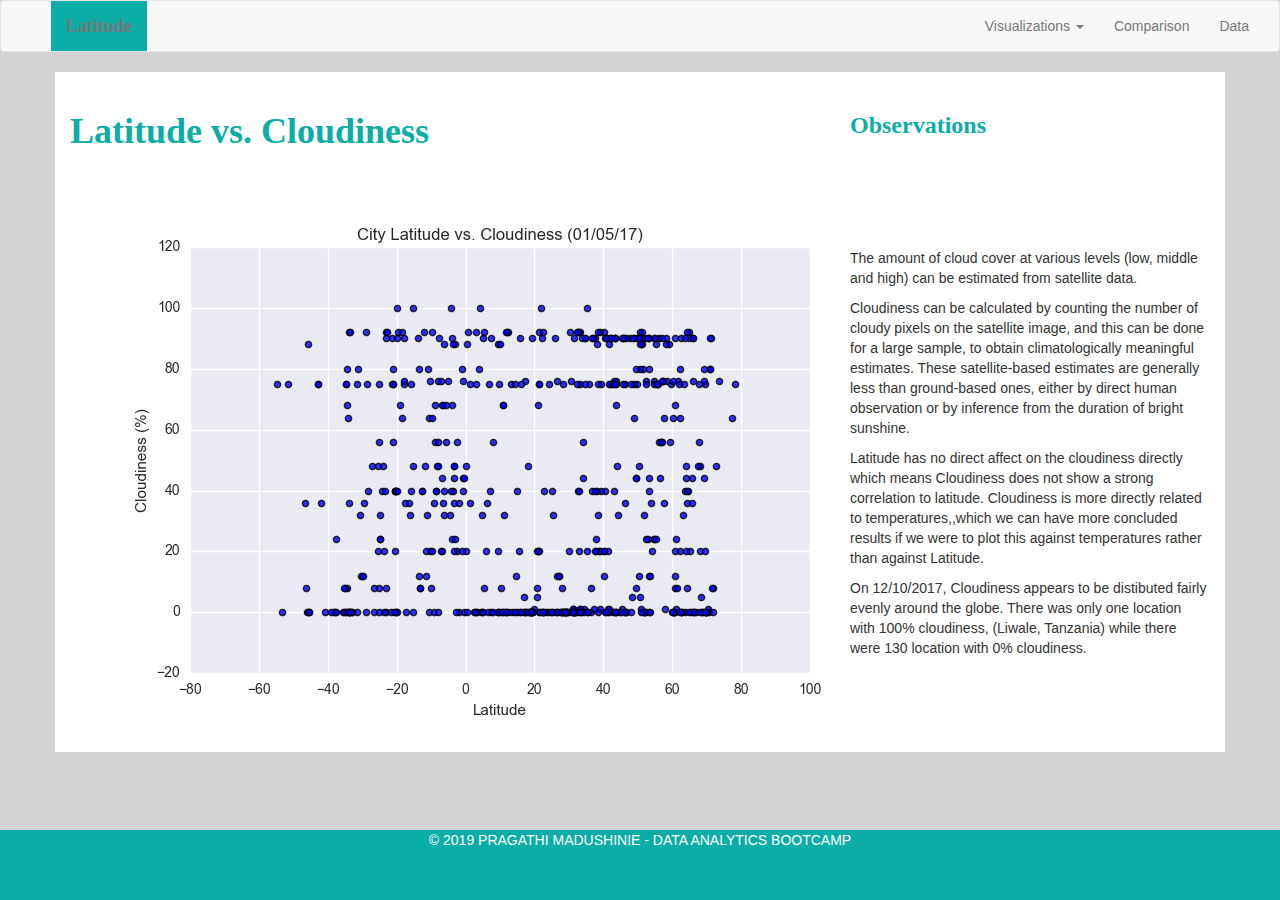
<file: lat_cloud.html>
<!DOCTYPE html>
<html lang="en">

<head>
  <meta charset="UTF-8">
  <title>Bootstrap Visualization Dashboard</title>
  <link rel="stylesheet" href="https://maxcdn.bootstrapcdn.com/bootstrap/3.3.7/css/bootstrap.min.css">
  <link rel="stylesheet" href="style.css">
</head>

<body>
  <nav class="navbar navbar-default">
    <div class="container-fluid">
      <!-- Brand and toggle get grouped for better mobile display -->
      <div class="navbar-header">
        <button type="button" class="navbar-toggle collapsed" data-toggle="collapse" data-target="#bs-example-navbar-collapse-1" aria-expanded="false">
        <span class="sr-only">Toggle navigation</span>
        <span class="icon-bar"></span>
        <span class="icon-bar"></span>
        <span class="icon-bar"></span>
      </button>
        <a class="navbar-brand" href="index.html">Latitude</a>
      </div>

      <!-- Collect the nav links, forms, and other content for toggling -->
      <div class="collapse navbar-collapse" id="bs-example-navbar-collapse-1">
        <ul class="nav navbar-nav navbar-right">
          <li class="dropdown">
            <a href="#" class="dropdown-toggle" data-toggle="dropdown" role="button" aria-haspopup="true" aria-expanded="false">Visualizations <span class="caret"></span></a>
            <ul class="dropdown-menu">
              <li><a href="lat_temps.html">Max Temperature</a></li>
              <li><a href="lat_hum.html">Humidity</a></li>
              <li><a href="lat_cloud.html">Cloudiness</a></li>
              <li><a href="lat_wind.html">Wind Speed</a></li>
              
            </ul>
          </li>
          <li><a href="comparison.html">Comparison</a></li>
          <li><a href="data.html">Data</a></li>
         
        </ul>
      </div>
      <!-- /.navbar-collapse -->
    </div>
    <!-- /.container-fluid -->
  </nav>

  <!-- Creates the Overall Grid -->
  <div class="container">

    <!-- First Row -->
    <div class="row">

      <div class="col-md-8 pad top"> <br>

        <h1>Latitude vs. Cloudiness</h1> <br>

          <div class="pull-left">
            <img src="assets/images/Fig3.png" alt="Latitude vs. Cloudiness">
          </div>

        </div> <!-- 8 Columns -->

        <div class="col-md-4 pad top"> <br>

          <h3>Observations</h3> <br><br><br><br><br>

            <div class="pull-right">
                <p>
                        The amount of cloud cover at various levels (low, middle and high) can be estimated from satellite data. 
                </p>
                <p>
                        Cloudiness can be calculated by counting the number of cloudy pixels on the satellite image, and this can be done for a large sample, to obtain climatologically meaningful estimates. 
                        These satellite-based estimates are generally less than ground-based ones, either by direct human observation or by inference from the duration of bright sunshine.
                </p>
                <p>
                        Latitude has no direct affect on the cloudiness directly which means Cloudiness does not show a strong correlation to latitude.
                        Cloudiness is more directly related to temperatures,,which we can have more concluded results if we were to plot this against temperatures rather than against Latitude.
                        
                        
                </p>
              <p>On 12/10/2017, Cloudiness appears to be distibuted fairly evenly
                around the globe. There was only one location with 100% cloudiness,
                (Liwale, Tanzania) while there were 130 location with 0% cloudiness. </p>
            </div>

        </div> <!-- 4 Columns -->

    </div> <!-- Row -->

  </div> <!-- Container -->

  </body>
   <!-- Start Footer -->
 
   <div class="footer">
        <p>© 2019 PRAGATHI MADUSHINIE - DATA ANALYTICS BOOTCAMP</p>
      </div>

      
  <!-- End Footer -->

  <script src="https://cdnjs.cloudflare.com/ajax/libs/jquery/3.3.1/jquery.min.js"></script>
  <script src="https://cdnjs.cloudflare.com/ajax/libs/twitter-bootstrap/3.3.7/js/bootstrap.min.js"></script>

  </html>
</file>
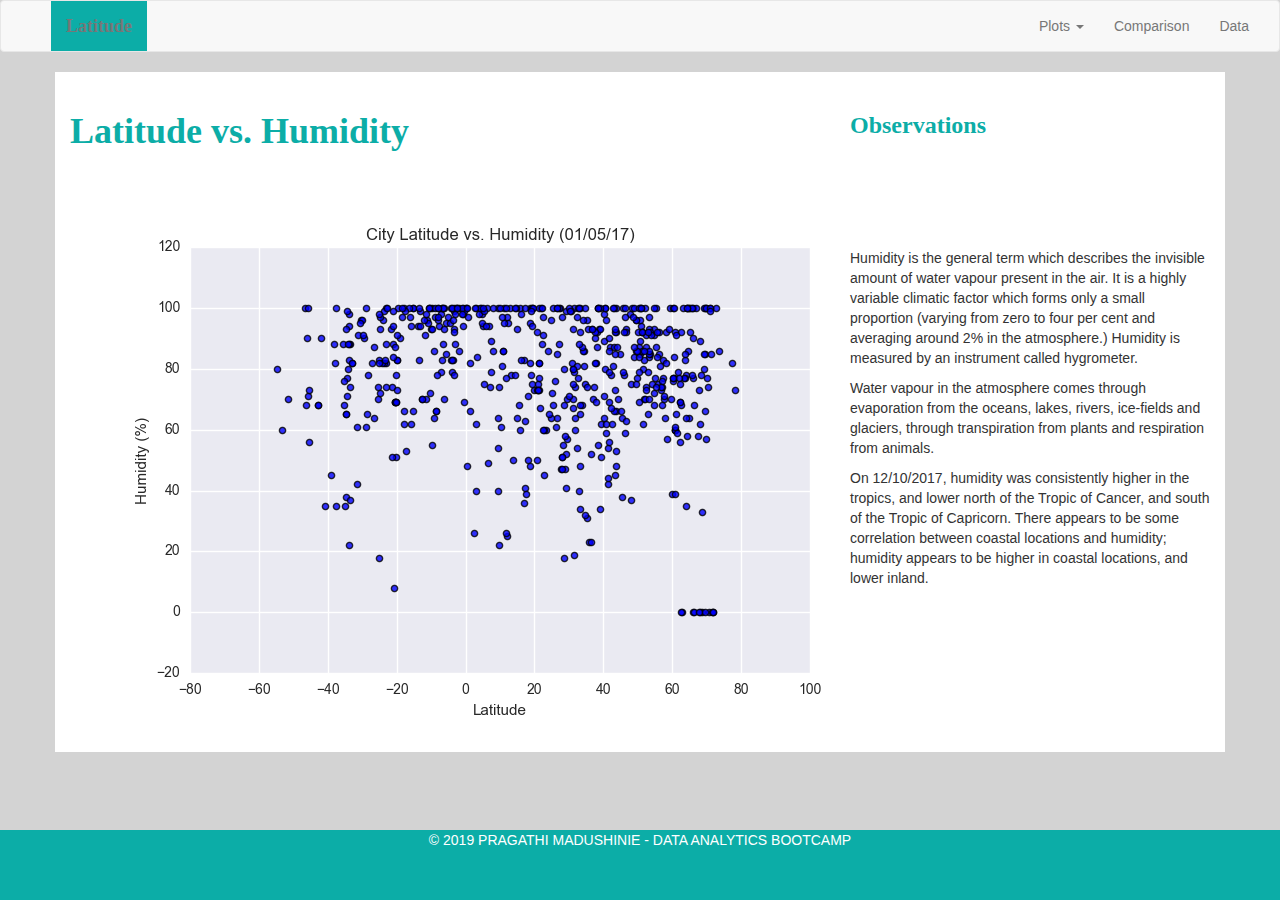
<file: lat_hum.html>
<!DOCTYPE html>
<html lang="en">

<head>
  <meta charset="UTF-8">
  <title>Bootstrap Visualization Dashboard</title>
  <link rel="stylesheet" href="https://maxcdn.bootstrapcdn.com/bootstrap/3.3.7/css/bootstrap.min.css">
  <link rel="stylesheet" href="style.css">
</head>

<body>
  <nav class="navbar navbar-default">
    <div class="container-fluid">
      <!-- Brand and toggle get grouped for better mobile display -->
      <div class="navbar-header">
        <button type="button" class="navbar-toggle collapsed" data-toggle="collapse" data-target="#bs-example-navbar-collapse-1" aria-expanded="false">
        <span class="sr-only">Toggle navigation</span>
        <span class="icon-bar"></span>
        <span class="icon-bar"></span>
        <span class="icon-bar"></span>
      </button>
        <a class="navbar-brand" href="index.html">Latitude</a>
      </div>

      <!-- Collect the nav links, forms, and other content for toggling -->
      <div class="collapse navbar-collapse" id="bs-example-navbar-collapse-1">
        <ul class="nav navbar-nav navbar-right">
          <li class="dropdown">
            <a href="#" class="dropdown-toggle" data-toggle="dropdown" role="button" aria-haspopup="true" aria-expanded="false">Plots <span class="caret"></span></a>
            <ul class="dropdown-menu">
              <li><a href="lat_temps.html">Max Temperature</a></li>
              <li><a href="lat_hum.html">Humidity</a></li>
              <li><a href="lat_cloud.html">Cloudiness</a></li>
              <li><a href="lat_wind.html">Wind Speed</a></li>
            
            </ul>
          </li>
          <li><a href="comparison.html">Comparison</a></li>
          <li><a href="data.html">Data</a></li>
          
        </ul>
      </div>
      <!-- /.navbar-collapse -->
    </div>
    <!-- /.container-fluid -->
  </nav>

  <!-- Creates the Overall Grid -->
  <div class="container">

    <!-- First Row -->
    <div class="row">

      <div class="col-md-8 pad top"> <br>

        <h1>Latitude vs. Humidity</h1> <br>

          <div class="pull-left">
            <img src="assets/images/Fig2.png" alt="Latitude vs. Humidity">
          </div>

        </div> <!-- 8 Columns -->

        <div class="col-md-4 pad top"> <br>

          <h3>Observations</h3> <br><br><br><br><br>

            <div class="pull-right">
              <p>Humidity is the general term which describes the invisible amount of water vapour present in the air. It is a highly variable climatic factor which forms only a small proportion (varying from zero to four per cent and averaging around 2% in the atmosphere.) Humidity is measured by an instrument called hygrometer.</p>
              <p>Water vapour in the atmosphere comes through evaporation from the oceans, lakes, rivers, ice-­fields and glaciers, through transpiration from plants and respiration from animals.</p>
              <p>On 12/10/2017, humidity was consistently higher in the tropics,
                and lower north of the Tropic of Cancer, and south of the Tropic of Capricorn.
                There appears to be some correlation between coastal locations and humidity;
                humidity appears to be higher in coastal locations, and lower inland. </p>
                


            </div>

        </div> <!-- 4 Columns -->

    </div> <!-- Row -->

  </div> <!-- Container -->

  </body>
   <!-- Start Footer -->
 
   <div class="footer">
        <p>© 2019 PRAGATHI MADUSHINIE - DATA ANALYTICS BOOTCAMP</p>
      </div>

      
  <!-- End Footer -->

  <script src="https://cdnjs.cloudflare.com/ajax/libs/jquery/3.3.1/jquery.min.js"></script>
  <script src="https://cdnjs.cloudflare.com/ajax/libs/twitter-bootstrap/3.3.7/js/bootstrap.min.js"></script>

  </html>
</file>
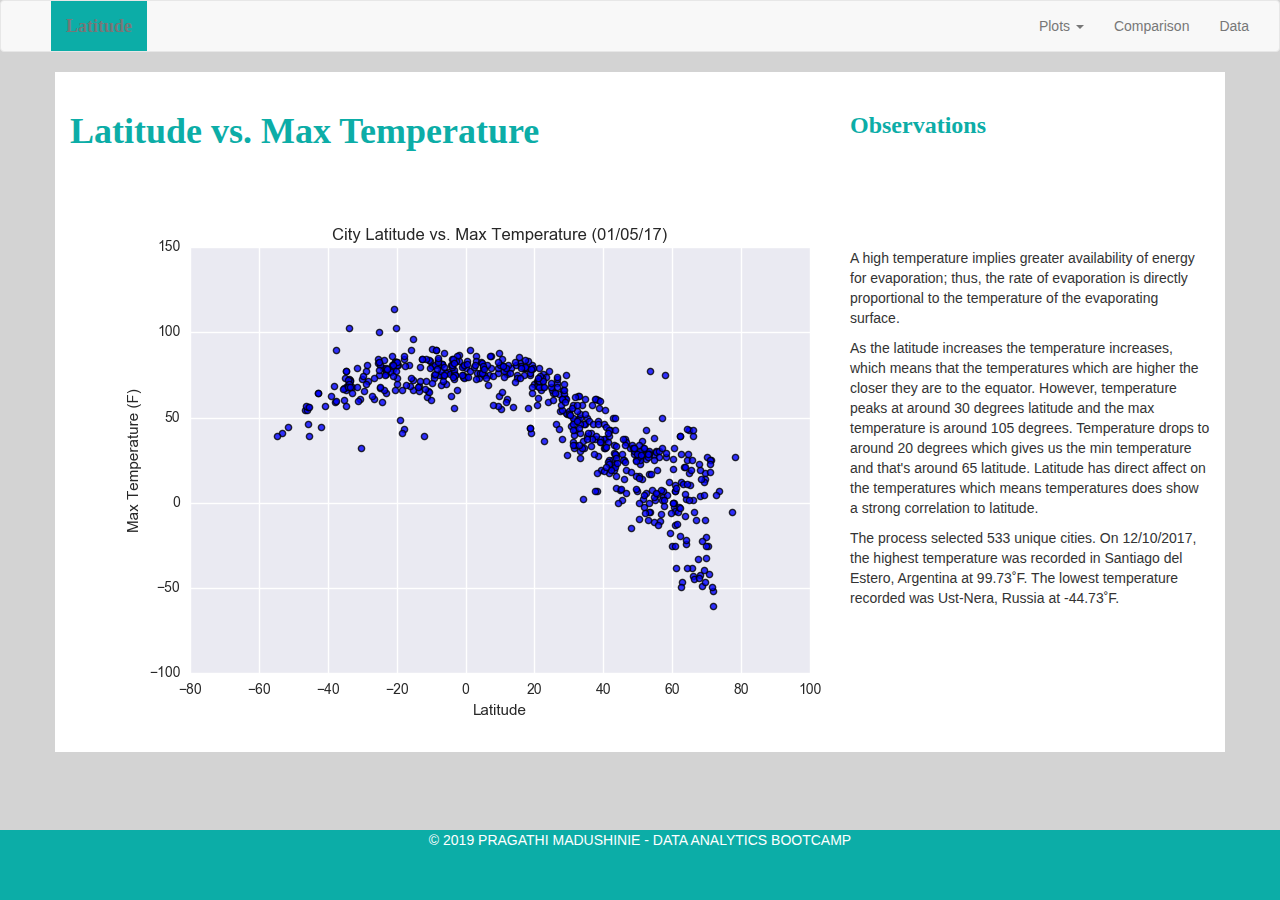
<file: lat_temps.html>
<!DOCTYPE html>
<html lang="en">

<head>
        <meta charset="UTF-8">
        <title>Bootstrap Visualization Dashboard</title>
        <link rel="stylesheet" href="https://maxcdn.bootstrapcdn.com/bootstrap/3.3.7/css/bootstrap.min.css">
        <link rel="stylesheet" href="style.css">
</head>

<body>
  <nav class="navbar navbar-default">
    <div class="container-fluid">
      <!-- Brand and toggle get grouped for better mobile display -->
      <div class="navbar-header">
        <button type="button" class="navbar-toggle collapsed" data-toggle="collapse" data-target="#bs-example-navbar-collapse-1" aria-expanded="false">
        <span class="sr-only">Toggle navigation</span>
        <span class="icon-bar"></span>
        <span class="icon-bar"></span>
        <span class="icon-bar"></span>
      </button>
        <a class="navbar-brand" href="index.html">Latitude</a>
      </div>

      <!-- Collect the nav links, forms, and other content for toggling -->
      <div class="collapse navbar-collapse" id="bs-example-navbar-collapse-1">
        <ul class="nav navbar-nav navbar-right">
          <li class="dropdown">
            <a href="#" class="dropdown-toggle" data-toggle="dropdown" role="button" aria-haspopup="true" aria-expanded="false">Plots <span class="caret"></span></a>
            <ul class="dropdown-menu">
              <li><a href="lat_temps.html">Max Temperature</a></li>
              <li><a href="lat_hum.html">Humidity</a></li>
              <li><a href="lat_cloud.html">Cloudiness</a></li>
              <li><a href="lat_wind.html">Wind Speed</a></li>
              
            </ul>
          </li>
          <li><a href="comparison.html">Comparison</a></li>
          <li><a href="data.html">Data</a></li>
          
        </ul>
      </div>
      <!-- /.navbar-collapse -->
    </div>
    <!-- /.container-fluid -->
  </nav>

  <!-- Creates the Overall Grid -->
  <div class="container">

    <!-- First Row -->
    <div class="row">

      <div class="col-md-8 pad top"> <br>

        <h1>Latitude vs. Max Temperature</h1> <br>

          <div class="pull-left">
            <img src="assets/images/Fig1.png" alt="Latitude vs. Max Temperature">
          </div>

        </div> <!-- 8 Columns -->

        <div class="col-md-4 pad top"> <br>

          <h3>Observations</h3> <br><br><br><br><br>

            <div class="pull-right">
              <p>A high temperature implies greater availability of energy for evaporation; thus, the rate of evaporation is directly proportional to the temperature of the evaporating surface.
              </p>
              <p>As the latitude increases the temperature increases, which means that the temperatures which are higher the closer they are to the equator. 
                    However, temperature peaks at around 30 degrees latitude and the max temperature is around 105 degrees. 
                    Temperature drops to around 20 degrees which gives us the min temperature and that's around 65 latitude. 
                    Latitude has direct affect on the temperatures which means temperatures does show a strong correlation to latitude.
              </p>
              <p>The process selected 533 unique cities. On 12/10/2017, the highest temperature was recorded
                 in Santiago del Estero, Argentina at 99.73˚F. The lowest temperature recorded was Ust-Nera,
                 Russia at -44.73˚F. 
              </p>
            </div>

        </div> <!-- 4 Columns -->

    </div> <!-- Row -->

  </div> <!-- Container -->

  </body>
   <!-- Start Footer -->
 
   <div class="footer">
        <p>© 2019 PRAGATHI MADUSHINIE - DATA ANALYTICS BOOTCAMP</p>
      </div>

      
  <!-- End Footer -->

  <script src="https://cdnjs.cloudflare.com/ajax/libs/jquery/3.3.1/jquery.min.js"></script> 
  <script src="https://cdnjs.cloudflare.com/ajax/libs/twitter-bootstrap/3.3.7/js/bootstrap.min.js"></script> 
  
  </html>
</file>
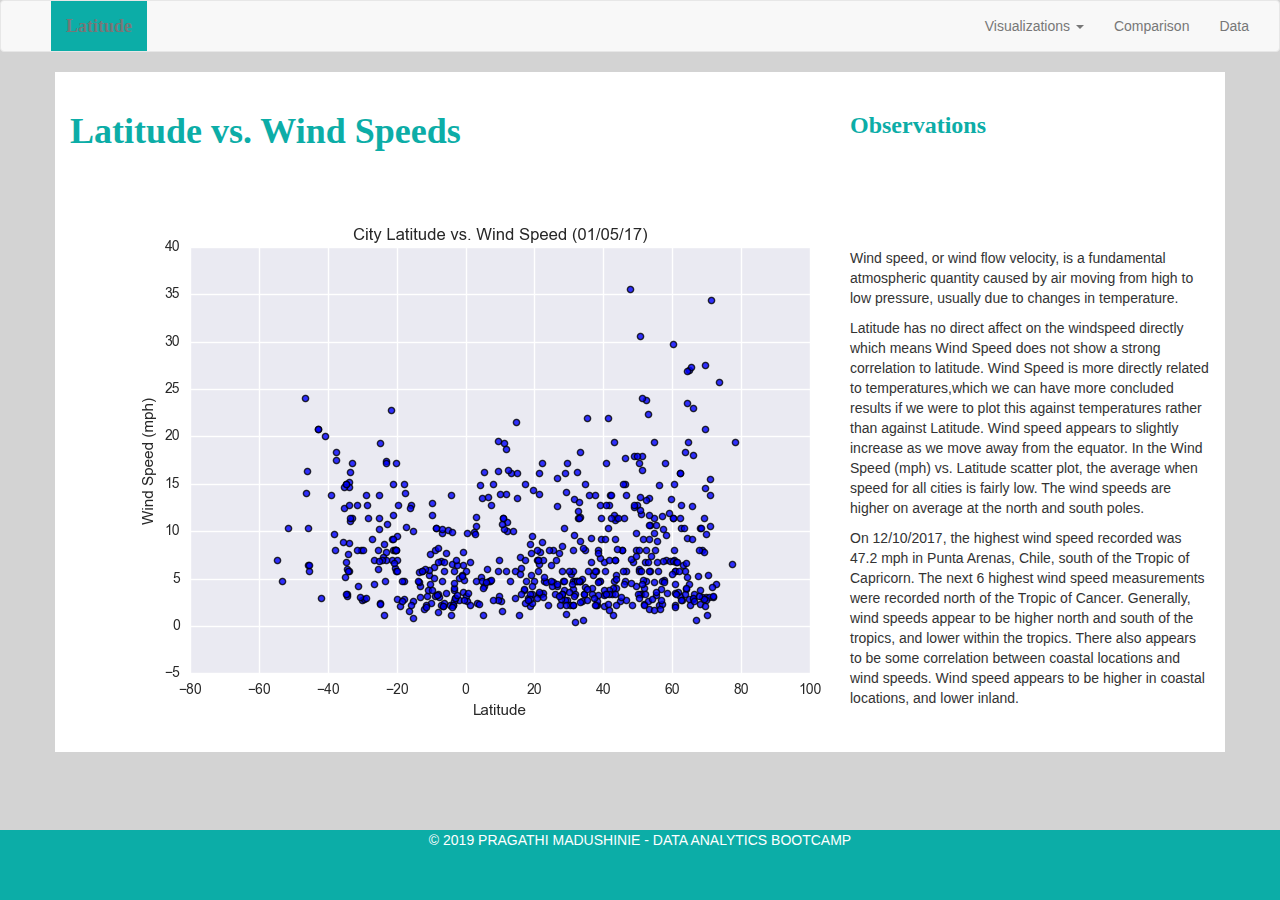
<file: lat_wind.html>
<!DOCTYPE html>
<html lang="en">

<head>
  <meta charset="UTF-8">
  <title>Bootstrap Visualization Dashboard</title>
  <link rel="stylesheet" href="https://maxcdn.bootstrapcdn.com/bootstrap/3.3.7/css/bootstrap.min.css">
  <link rel="stylesheet" href="style.css">
</head>

<body>
  <nav class="navbar navbar-default">
    <div class="container-fluid">
      <!-- Brand and toggle get grouped for better mobile display -->
      <div class="navbar-header">
        <button type="button" class="navbar-toggle collapsed" data-toggle="collapse" data-target="#bs-example-navbar-collapse-1" aria-expanded="false">
        <span class="sr-only">Toggle navigation</span>
        <span class="icon-bar"></span>
        <span class="icon-bar"></span>
        <span class="icon-bar"></span>
      </button>
        <a class="navbar-brand" href="index.html">Latitude</a>
      </div>

      <!-- Collect the nav links, forms, and other content for toggling -->
      <div class="collapse navbar-collapse" id="bs-example-navbar-collapse-1">
        <ul class="nav navbar-nav navbar-right">
          <li class="dropdown">
            <a href="#" class="dropdown-toggle" data-toggle="dropdown" role="button" aria-haspopup="true" aria-expanded="false">Visualizations <span class="caret"></span></a>
            <ul class="dropdown-menu">
              <li><a href="lat_temps.html">Max Temperature</a></li>
              <li><a href="lat_hum.html">Humidity</a></li>
              <li><a href="lat_cloud.html">Cloudiness</a></li>
              <li><a href="lat_wind.html">Wind Speed</a></li>
              
            </ul>
          </li>
          <li><a href="comparison.html">Comparison</a></li>
          <li><a href="data.html">Data</a></li>
         
        </ul>
      </div>
      <!-- /.navbar-collapse -->
    </div>
    <!-- /.container-fluid -->
  </nav>

  <!-- Creates the Overall Grid -->
  <div class="container">

    <!-- First Row -->
    <div class="row">

      <div class="col-md-8 pad top"> <br>

        <h1>Latitude vs. Wind Speeds</h1> <br>

          <div class="pull-left">
            <img src="assets/images/Fig4.png" alt="Latitude vs. Wind Speed">
          </div>

        </div> <!-- 8 Columns -->

        <div class="col-md-4 pad top"> <br>

          <h3>Observations</h3> <br><br><br><br><br>

            <div class="pull-right">
                <p>
                        Wind speed, or wind flow velocity, is a fundamental atmospheric quantity caused by air moving from high to low pressure, usually due to changes in temperature. 
                </p>
                
                <p>
                        Latitude has no direct affect on the windspeed directly which means Wind Speed does not show a strong correlation to latitude.
                        Wind Speed is more directly related to temperatures,which we can have more concluded results if we were to plot this against temperatures rather than against Latitude.
                        Wind speed appears to slightly increase as we move away from the equator.
                        In the Wind Speed (mph) vs. Latitude scatter plot, the average when speed for all cities is fairly low. 
                        The wind speeds are higher on average at the north and south poles.
                </p>
              <p>On 12/10/2017, the highest wind speed recorded was 47.2 mph in Punta Arenas,
                 Chile, south of the Tropic of Capricorn. The next 6 highest wind speed measurements
                 were recorded north of the Tropic of Cancer. Generally, wind speeds appear to be
                 higher north and south of the tropics, and lower within the tropics. There also
                 appears to be some correlation between coastal locations and wind speeds. Wind speed appears to be higher in coastal locations, and lower inland. </p>
            </div>

        </div> <!-- 4 Columns -->

    </div> <!-- Row -->

  </div> <!-- Container -->

  </body>
   <!-- Start Footer -->
 
   <div class="footer">
        <p>© 2019 PRAGATHI MADUSHINIE - DATA ANALYTICS BOOTCAMP</p>
      </div>

      
  <!-- End Footer -->

  <script src="https://cdnjs.cloudflare.com/ajax/libs/jquery/3.3.1/jquery.min.js"></script>
  <script src="https://cdnjs.cloudflare.com/ajax/libs/twitter-bootstrap/3.3.7/js/bootstrap.min.js"></script>

  </html>
</file>
<file: style.css>
body {
    background-color: lightgray;
}

h1 {
     color: rgb(12, 173, 167);
     background-color: white;
     font-family: times new roman;
     font-weight: bold;
}

h3 {
     color: rgb(12, 173, 167);
     background-color: white;
     font-family: times new roman;
     font-weight: bold;
}

img {
    padding-top: 10px;
    padding-right: 20px;
    padding-bottom: 10px;
    padding-left: 20px;
}

p {
   font-family: sans-serif;
   font-size: 12
}

.container {
  background-color: white;
}

.row2 {
    background-color: white;
    text-align: center;
  }

.navbar {
         padding-left: 50px;
}

.navbar-brand {
               background-color: rgb(12, 173, 167);
               font-family: times new roman;
               font-weight: bold;
               color: white;
}

.footer {
    position: fixed;
    left: 0;
    bottom: 0;
    height: 70px;
    width: 100%;
    background-color: rgb(12, 173, 167) ;
    color: white;
    font-family: times new roman;
    text-align: center;
    justify-content: center;
}
                               
  

/* Here we define a navbar style that will ONLY be applied at screen sizes below 480 pixels */
@media (max-width: 480px) {
  .navbar {
    background-color: rgb(12, 173, 167);
}

  .navbar-brand {
                 background-color: white;
                 font-family: times new roman;
                 font-weight: bold;
                 color: rgb(12, 173, 167);
}
</file>
